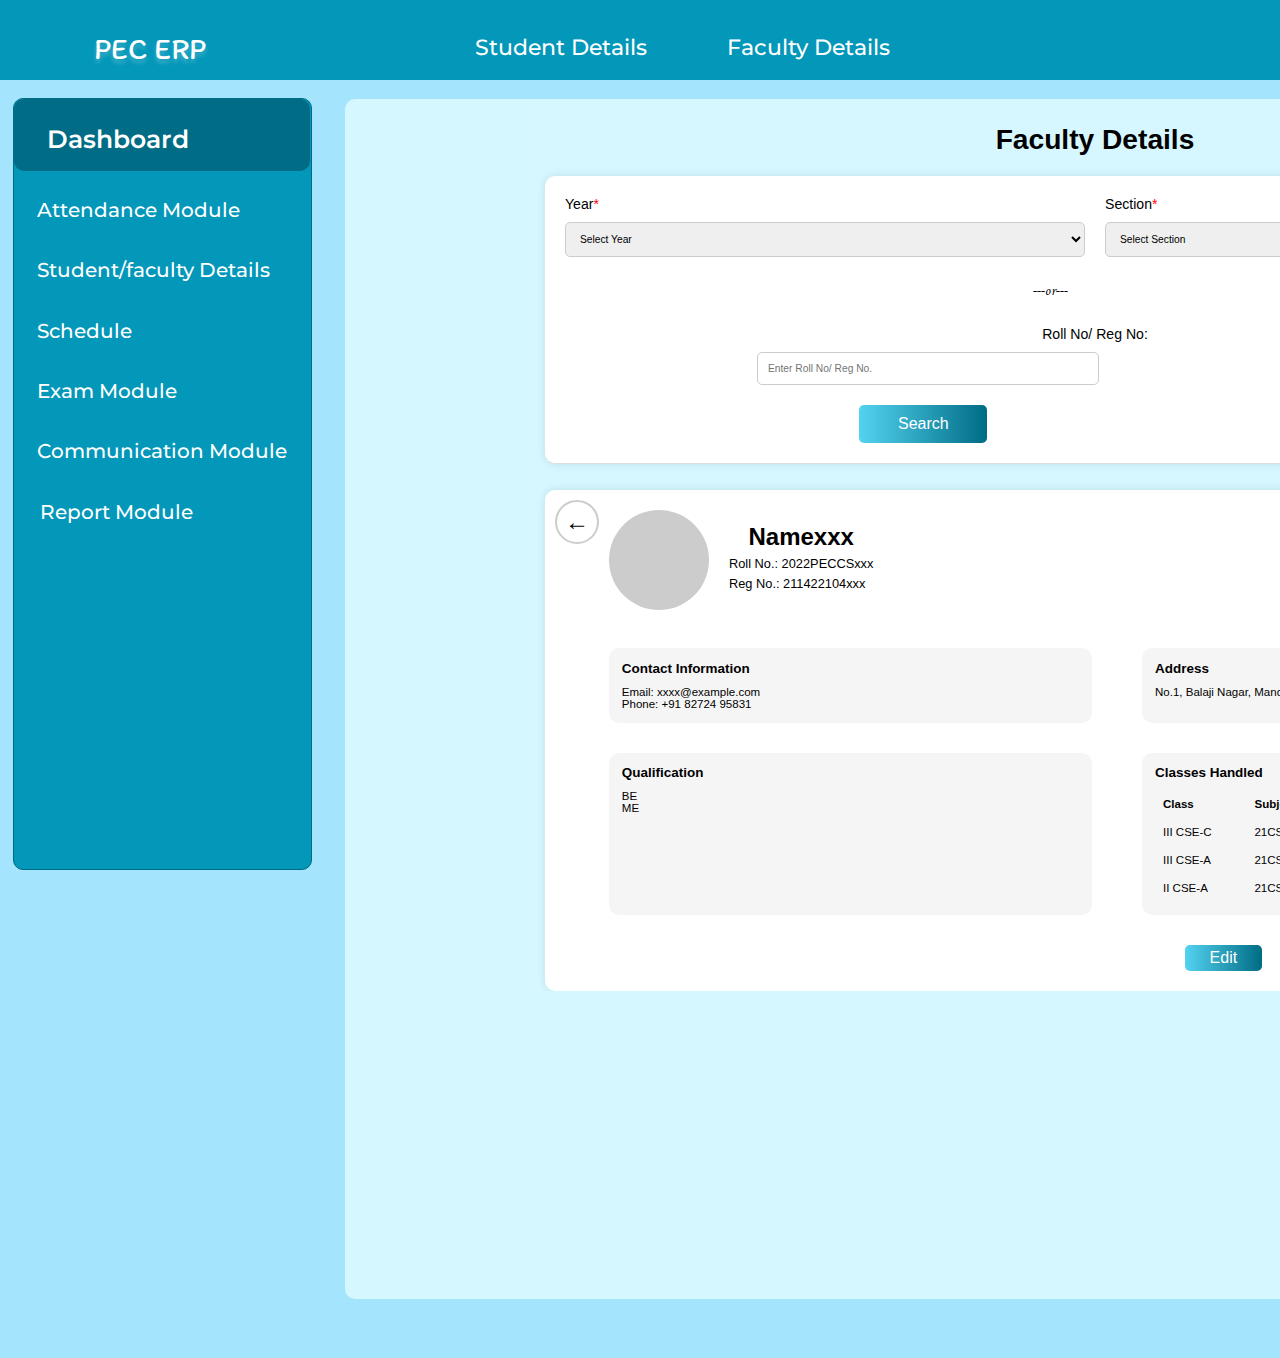
<file: ADMIN-faculty detial page2/faculty detials page 2/hellloloo-main/nav-main/index.html>
<!DOCTYPE html>
<html>

<head>
    <meta charset="utf-8" />
    <meta name="viewport" content="initial-scale=1, width=device-width" />
    <link rel="stylesheet" href="./global.css" />
    <link rel="stylesheet" href="./index.css" />
    <link rel="stylesheet" href="https://fonts.googleapis.com/css2?family=Anek+Odia:wght@400&display=swap" />
    <link rel="stylesheet" href="https://fonts.googleapis.com/css2?family=Itim:wght@400&display=swap" />
    <link rel="stylesheet" href="https://fonts.googleapis.com/css2?family=Montserrat:wght@500;600&display=swap" />
    <link rel="stylesheet" href="https://fonts.googleapis.com/css2?family=Metal:wght@400&display=swap" />
    <link rel="stylesheet" href="https://fonts.googleapis.com/css2?family=Anybody:wght@400&display=swap" />
    <link rel="stylesheet" href="https://fonts.googleapis.com/css2?family=Mali:wght@400&display=swap" />

</head>

<body>
    <div class="std-acamedic-ar">
        <div class="statistical">STATISTICAL</div>
        <div class="graphical">GRAPHICAL</div>
        <header class="main">
            <div class="main-child"></div>
            <a class="pec-erp">PEC ERP</a>
            <div class="modules">
                <div class="aca-nav">
                    <div class="one">
                        <div>
                            <a href="#" class="profile">Student Details</a>
                        </div>
                        <div>
                            <a href="#" class="time-table">Faculty Details</a>
                        </div>
                       
                    </div>
                </div>
            </div>
        </header>
        <div class="image-1"></div>
        <main class="selection">
            <section class="year-selection">
                <div class="year-input">
                    <div class="year-value">
                        <div class="year-display">
                            <div class="year-display-child"></div>
                            <div class="current-year">
                                <div class="rectangle-parent">
                                    <div class="frame-child"></div>
                                    <a class="dashboard">Dashboard</a>
                                </div>
                            </div>
                        </div>
                    </div>
                    <div class="semester-selection">
                        <div class="fluentpeople-20-regular"></div>
                        <div class="dash">
                        
                            <div class="attendance-module">
                                <a href="#" class="profile">Attendance Module</a>
                            </div>
                            <div class="assignment-module">
                                <a href="#" class="profile">Student/faculty Details</a>
                            </div>
                            <div class="assignment-module">
                                <a href="#" class="profile">Schedule</a>
                            </div>
                            <div class="document-module">
                                <a href="#" class="profile">Exam Module</a>
                            </div>
                            <div class="communication-module">
                                <a href="#" class="profile">Communication Module</a>
                            </div>
                            <div class="survey-container">
                                <div class="survey-module">
                                    <a href="#" class="profile">Report Module</a>
                                </div>
                            </div>
                        </div>
                    </div>
                </div>
                <div class="exam-selection">
                    <div class="exam-input">
                        <div class="container">

                            <div class="header">
                                <h1>Faculty Details</h1>
                            </div>
                            <div class="search-section">
                                <form>
                                    <div class="form-group">
                                        <label for="year">Year<span class="required">*</label>
                                        <select id="year">
                                            <option value="" disabled selected>Select Year</option>
                                            <option value="1">First Year</option>
                                            <option value="2">Second Year</option>
                                            <option value="3">Third Year</option>
                                            <option value="4">Fourth Year</option>
                                        </select>
                                    </div>
                                    <div class="form-group">
                                        <label for="section">Section<span class="required">*</label>
                                        <select id="section">
                                            <option value="" disabled selected>Select Section</option>
                                            <option value="A">A</option>
                                            <option value="B">B</option>
                                            <option value="C">C</option>
                                            <option value="D">D</option>
                                            <option value="E">E</option>
                                            <option value="F">F</option>
                                        </select>
                                    </div>
                                    <p class="or">---or---</p>
                                    <div class="form-group roll-no-group">
                                        <label for="roll-no">Roll No/ Reg No:</label>
                                        <input type="text" id="roll-no" class="reg-no"
                                            placeholder="Enter Roll No/ Reg No." />
                                    </div>
                                    <button type="submit">Search</button>
                                </form>
                            </div>
                            <div class="student-details">
                                <div class="back-arrow-button" onclick="goBack()">←</div>
                                <div class="student-info">
                                    <div class="icon"></div>
                                    <div class="profile-picture"></div>
                                    <div class="details">
                                        <h2>Namexxx</h2>
                                        <p>Roll No.: 2022PECCSxxx</p>
                                        <p>Reg No.: 211422104xxx</p>
                                    </div>
                                </div>
                                <div class="additional-info">
                                    <div class="contact-info">
                                        <h3>Contact Information</h3>
                                        <p>Email: xxxx@example.com</p>
                                        <p>Phone: +91 82724 95831</p>
                                    </div>
                                    <div class="address-info">
                                        <h3>Address</h3>
                                        <p>No.1, Balaji Nagar, Mandharakuppam, Neyveli-2</p>
                                    </div>
                                    <div class="parent-info">
                                        <h3>Qualification</h3>
                                        <p>BE</p>
                                        <p>ME</p>
                                    </div>
                                    <div class="cgpa-info">
                                        <h3>Classes Handled</h3>
                                        <table>
                                            <tr>
                                                <th class="class-column">Class</th>
                                                <th class="subject-column">Subject</th>
                                            </tr>
                                            <tr>
                                                <td class="class-column">III CSE-C</td>
                                                <td class="subject-column">21CS1501 - Internet Programming</td>
                                            </tr>
                                            <tr>
                                                <td class="class-column">III CSE-A</td>
                                                <td class="subject-column">21CS1501 - Internet Programming</td>
                                            </tr>
                                            <tr>
                                                <td class="class-column">II CSE-A</td>
                                                <td class="subject-column">21CS1411 - OOPS Laboratory</td>
                                            </tr>
                                        </table>
                                    </div>
                                    <button class="edit-button">Edit</button>
                                </div>
                            </div>
                        </div>
                    </div>
                </div>
            </section>
        </main>
        <script>
            function goBack() {
                window.history.back();
            }
        </script>
</body>

</html>
</file>
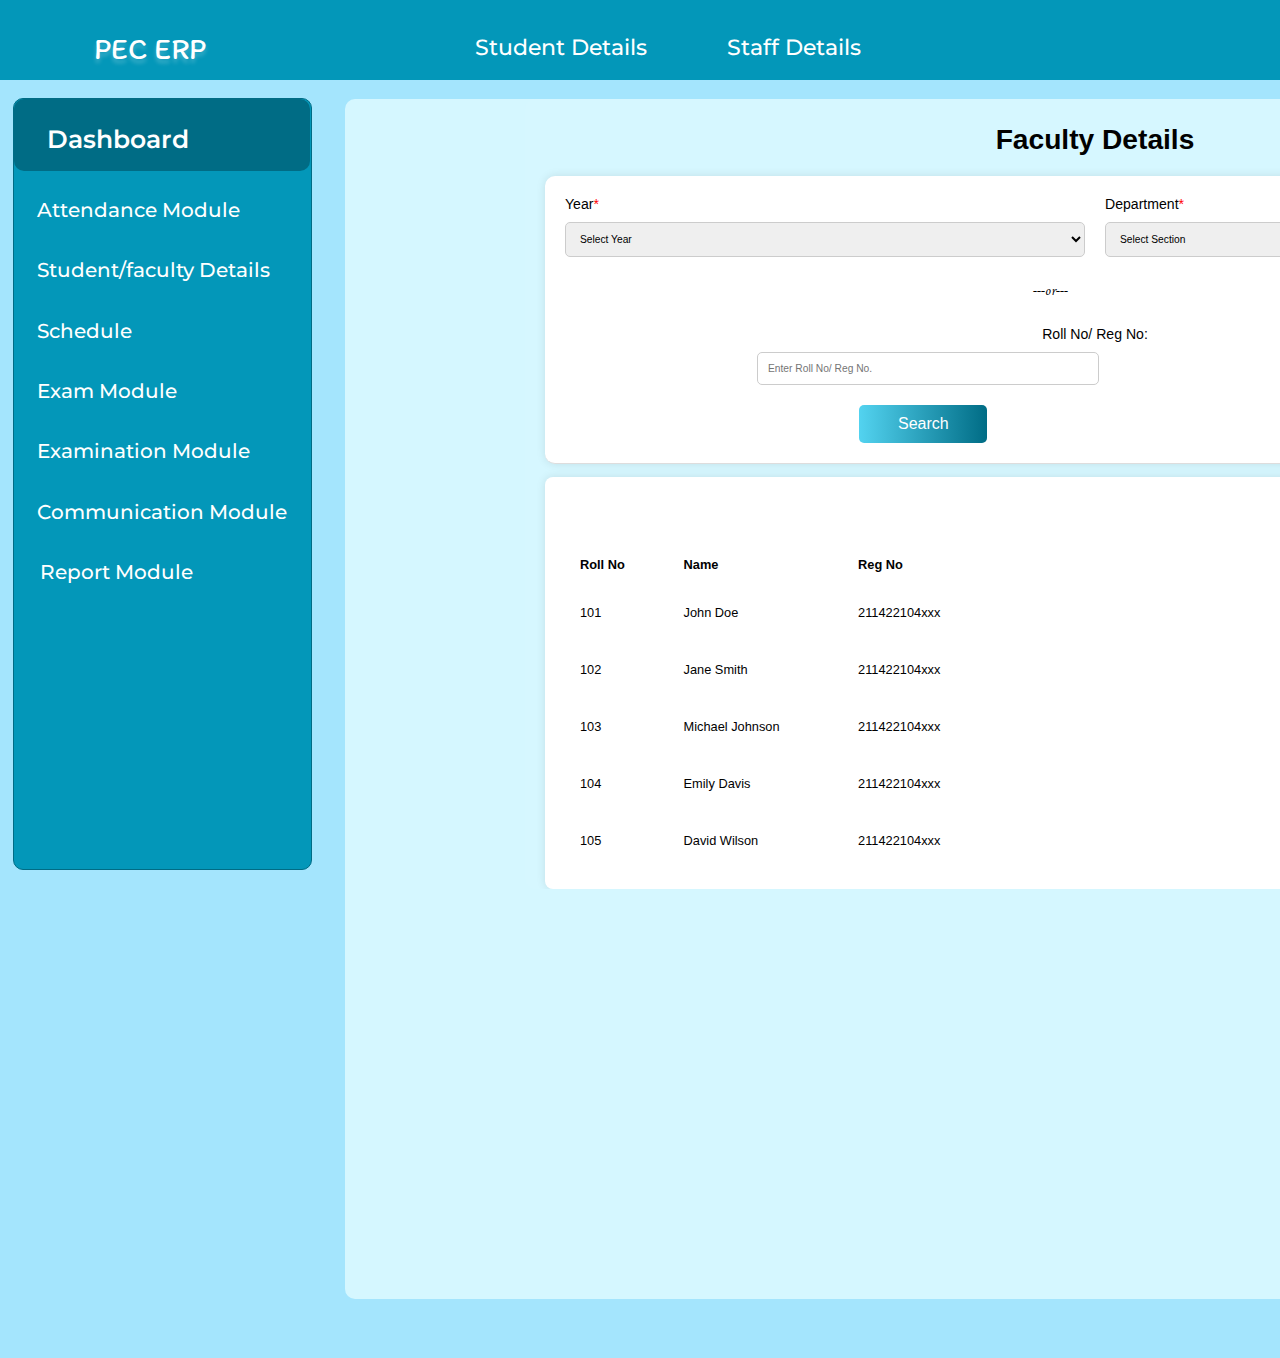
<file: ADMIN-staff detial page1/faculty detials page 2/hellloloo-main/nav-main/index.html>
<!DOCTYPE html>
<html>

<head>
    <meta charset="utf-8" />
    <meta name="viewport" content="initial-scale=1, width=device-width" />
    <link rel="stylesheet" href="./global.css" />
    <link rel="stylesheet" href="./index.css" />
    <link rel="stylesheet" href="https://fonts.googleapis.com/css2?family=Anek+Odia:wght@400&display=swap" />
    <link rel="stylesheet" href="https://fonts.googleapis.com/css2?family=Itim:wght@400&display=swap" />
    <link rel="stylesheet" href="https://fonts.googleapis.com/css2?family=Montserrat:wght@500;600&display=swap" />
    <link rel="stylesheet" href="https://fonts.googleapis.com/css2?family=Metal:wght@400&display=swap" />
    <link rel="stylesheet" href="https://fonts.googleapis.com/css2?family=Anybody:wght@400&display=swap" />
    <link rel="stylesheet" href="https://fonts.googleapis.com/css2?family=Mali:wght@400&display=swap" />

</head>

<body>
    <div class="std-acamedic-ar">
        <div class="statistical">STATISTICAL</div>
        <div class="graphical">GRAPHICAL</div>
        <header class="main">
            <div class="main-child"></div>
            <a class="pec-erp">PEC ERP</a>
            <div class="modules">
                <div class="aca-nav">
                    <div class="one">
                        <div>
                            <a href="#" class="profile">Student Details</a>
                        </div>
                        <div>
                            <a href="#" class="time-table">Staff Details</a>
                        </div>
                        
                    </div>
                </div>
            </div>
        </header>
        <div class="image-1"></div>
        <main class="selection">
            <section class="year-selection">
                <div class="year-input">
                    <div class="year-value">
                        <div class="year-display">
                            <div class="year-display-child"></div>
                            <div class="current-year">
                                <div class="rectangle-parent">
                                    <div class="frame-child"></div>
                                    <a class="dashboard">Dashboard</a>
                                </div>
                            </div>
                        </div>
                    </div>
                    <div class="semester-selection">
                        <div class="fluentpeople-20-regular"></div>
                        <div class="dash">
                           
                            <div class="attendance-module">
                                <a href="#" class="profile">Attendance Module</a>
                            </div>
                            <div class="assignment-module">
                                <a href="#" class="profile">Student/faculty Details</a>
                            </div>
                            <div class="assignment-module">
                                <a href="#" class="profile">Schedule</a>
                            </div>
                            <div class="document-module">
                                <a href="#" class="profile">Exam Module</a>
                            </div>
                            <div class="examination-module">
                                <a href="#" class="profile">Examination Module</a>
                            </div>
                            <div class="communication-module">
                                <a href="#" class="profile">Communication Module</a>
                            </div>
                            
                            <div class="survey-container">
                                <div class="survey-module">
                                    <a href="#" class="profile">Report Module</a>
                                </div>
                            </div>
                        </div>
                    </div>
                </div>
                <div class="exam-selection">
                    <div class="exam-input">
                        <div class="container">

                            <div class="header">
                                <h1>Faculty Details</h1>
                            </div>
                            <div class="search-section">
                                <form>
                                    <div class="form-group">
                                        <label for="year">Year<span class="required">*</label>
                                        <select id="year">
                                            <option value="" disabled selected>Select Year</option>
                                            <option value="1">First Year</option>
                                            <option value="2">Second Year</option>
                                            <option value="3">Third Year</option>
                                            <option value="4">Fourth Year</option>
                                        </select>
                                    </div>
                                    <div class="form-group">
                                        <label for="section">Department<span class="required">*</label>
                                        <select id="section">
                                            <option value="" disabled selected>Select Section</option>
                                            <option value="A">CSE</option>
                                            <option value="B">IT</option>
                                            <option value="C">EEE</option>
                                            <option value="D">ECE</option>
                                            <option value="E">MECH</option>
                                            <option value="F">AIDS</option>
                                            <option value="F">CSBS</option>
                                        </select>
                                    </div>
                                    <p class="or">---or---</p>
                                    <div class="form-group roll-no-group">
                                        <label for="roll-no">Roll No/ Reg No:</label>
                                        <input type="text" id="roll-no" class="reg-no"
                                            placeholder="Enter Roll No/ Reg No." />
                                    </div>
                                    <button type="submit">Search</button>
                                </form>
                            </div>
                            <div class="table-container">
                                <div class="new-button">
                                    <button>Add New+</button>
                                </div>
                                <table>
                                    <thead>
                                        <tr>
                                            <th>Roll No</th>
                                            <th>Name</th>
                                            <th>Reg No</th>
                                            
                                        </tr>
                                    </thead>
                                    <tbody>
                                        <tr>
                                            <td>101</td>
                                            <td>John Doe</td>
                                            <td>211422104xxx</td>
                                            <td><button class="btn">View More</button></td>
                                        </tr>
                                        <tr>
                                            <td>102</td>
                                            <td>Jane Smith</td>
                                            <td>211422104xxx</td>
                                            <td><button class="btn">View More</button></td>
                                        </tr>
                                        <tr>
                                            <td>103</td>
                                            <td>Michael Johnson</td>
                                            <td>211422104xxx</td>
                                            <td><button class="btn">View More</button></td>
                                        </tr>
                                        <tr>
                                            <td>104</td>
                                            <td>Emily Davis</td>
                                            <td>211422104xxx</td>
                                            <td><button class="btn">View More</button></td>
                                        </tr>
                                        <tr>
                                            <td>105</td>
                                            <td>David Wilson</td>
                                            <td>211422104xxx</td>
                                            <td><button class="btn">View More</button></td>
                                        </tr>
                                    </tbody>
                                </table>
                            </div>
        <script>
            function goBack() {
                window.history.back();
            }
        </script>
</body>

</html>
</file>
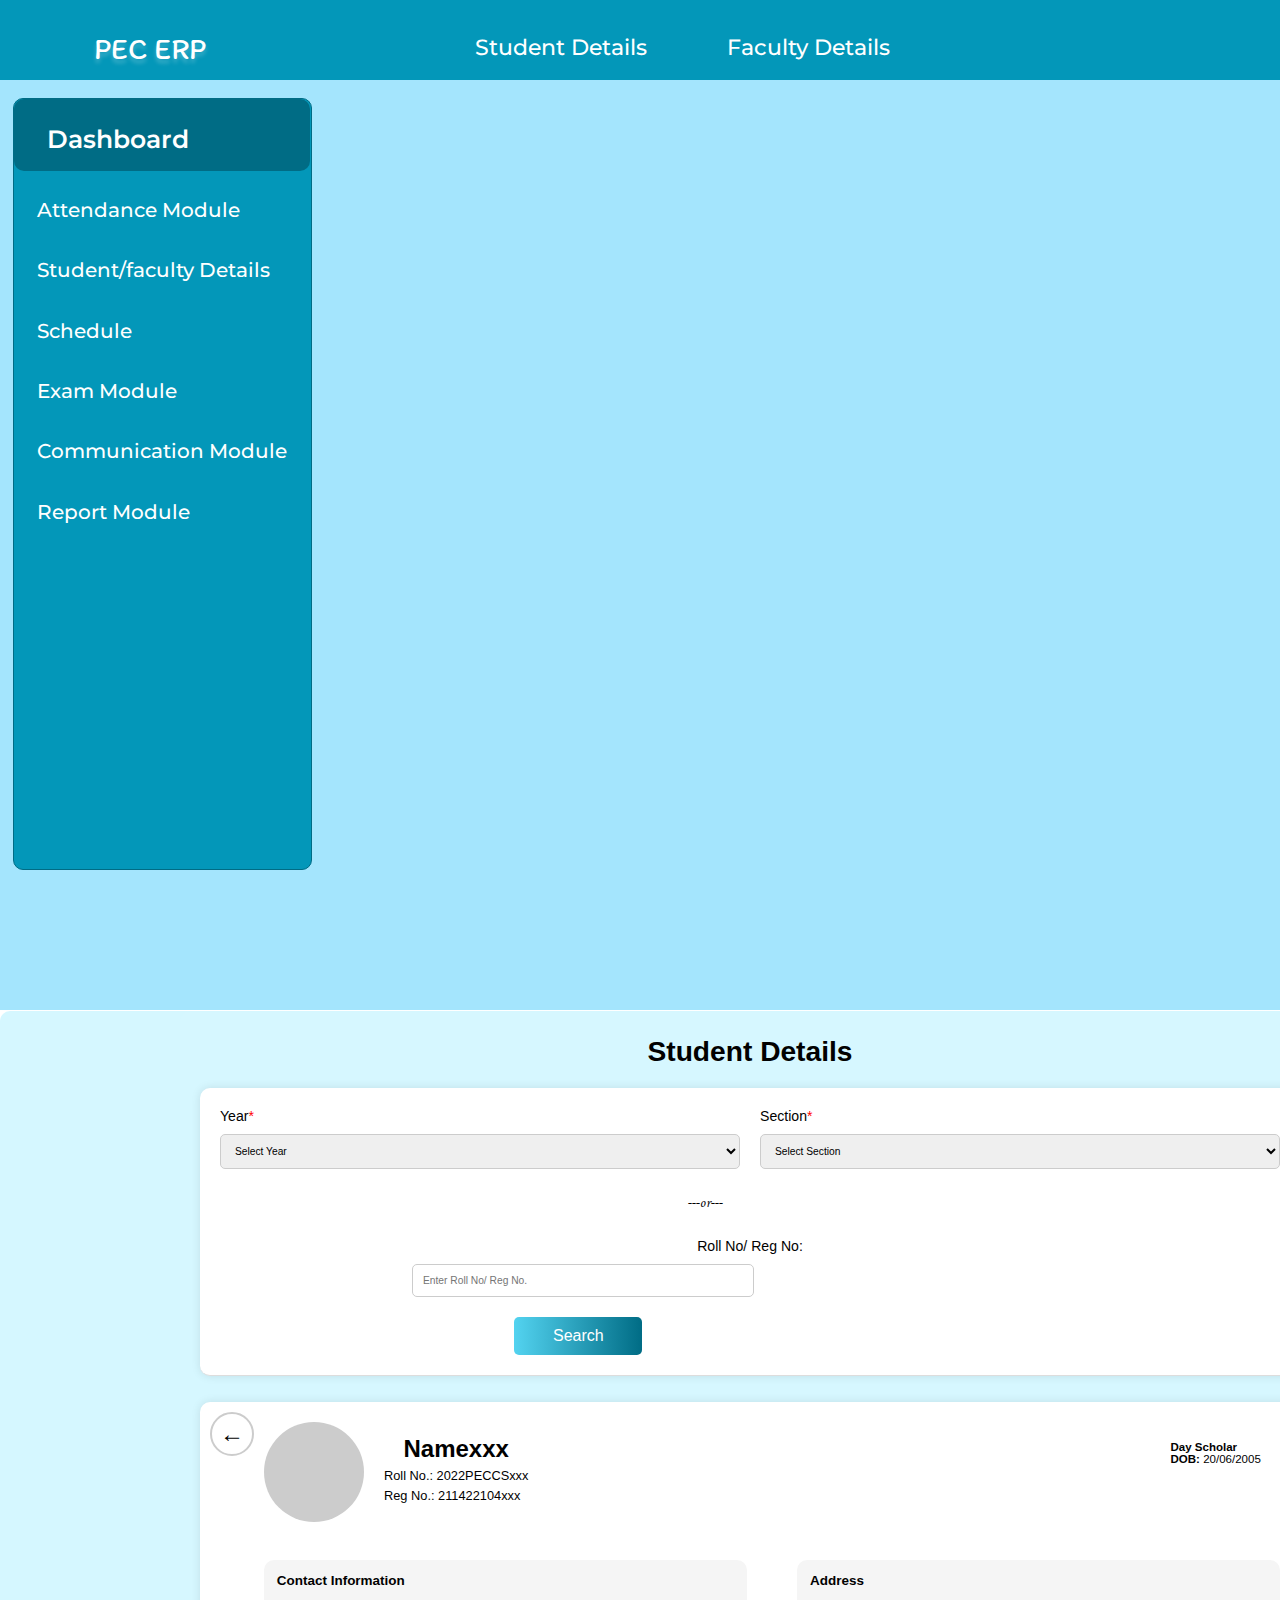
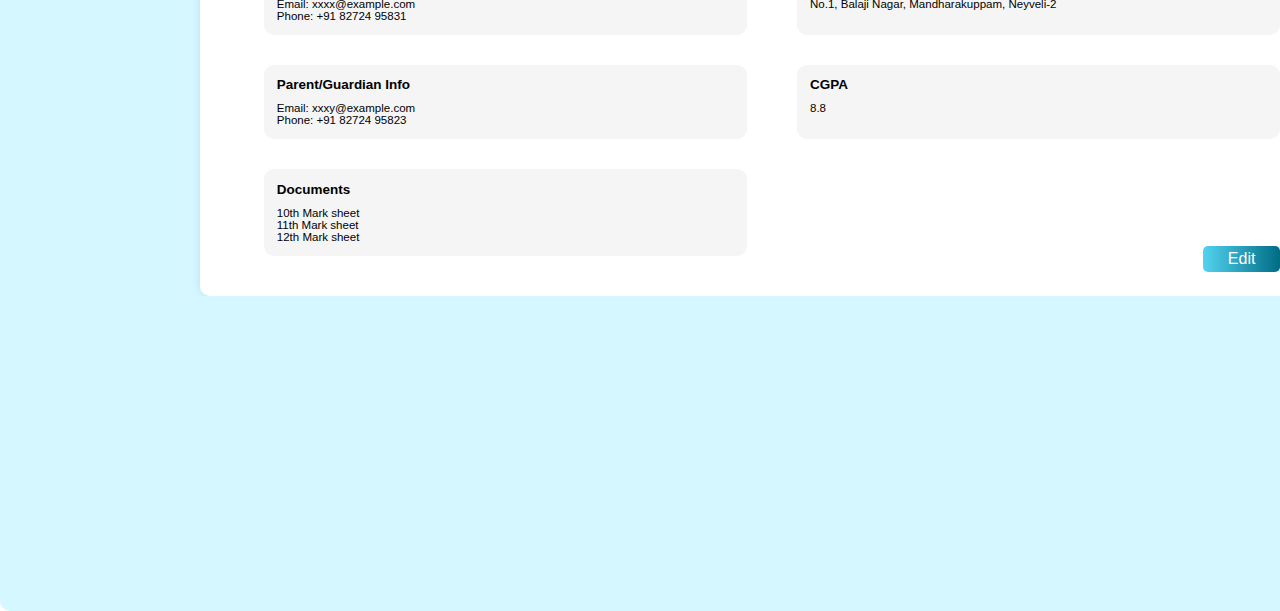
<file: ADMIN-student detials page 2/hod - std-fac details-page1/hellloloo-main/nav-main/index.html>
<!DOCTYPE html>
<html>
<head>
    <meta charset="utf-8" />
    <meta name="viewport" content="initial-scale=1, width=device-width" />
    <link rel="stylesheet" href="./global.css" />
    <link rel="stylesheet" href="./index.css" />
    <link
        rel="stylesheet"
        href="https://fonts.googleapis.com/css2?family=Anek+Odia:wght@400&display=swap"
    />
    <link
        rel="stylesheet"
        href="https://fonts.googleapis.com/css2?family=Itim:wght@400&display=swap"
    />
    <link
        rel="stylesheet"
        href="https://fonts.googleapis.com/css2?family=Montserrat:wght@500;600&display=swap"
    />
    <link
        rel="stylesheet"
        href="https://fonts.googleapis.com/css2?family=Metal:wght@400&display=swap"
    />
    <link
        rel="stylesheet"
        href="https://fonts.googleapis.com/css2?family=Anybody:wght@400&display=swap"
    />
    <link
        rel="stylesheet"
        href="https://fonts.googleapis.com/css2?family=Mali:wght@400&display=swap"
    />
  
</head>
<body>
    <div class="std-acamedic-ar">
        <div class="statistical">STATISTICAL</div>
        <div class="graphical">GRAPHICAL</div>
        <header class="main">
            <div class="main-child"></div>
            <a class="pec-erp">PEC ERP</a>
            <div class="modules">
                <div class="aca-nav">
                    <div class="one">
                        <div>
                            <a href="#" class="profile">Student Details</a>
                        </div>
                        <div>
                            <a href="#" class="time-table">Faculty Details</a>
                        </div>
                       
                    </div>
                </div>
            </div>
        </header>
        <div class="image-1"></div>
        <main class="selection">
            <section class="year-selection">
                <div class="year-input">
                    <div class="year-value">
                        <div class="year-display">
                            <div class="year-display-child"></div>
                            <div class="current-year">
                                <div class="rectangle-parent">
                                    <div class="frame-child"></div>
                                    <a class="dashboard">Dashboard</a>
                                </div>
                            </div>
                        </div>
                    </div>
                    <div class="semester-selection">
                        <div class="fluentpeople-20-regular"></div>
                        <div class="dash">
                            <div class="academic-module">
                                <a href="#" class="profile">Attendance Module</a>
                            </div>
                           
                            <div class="assignment-module">
                                <a href="#" class="profile">Student/faculty Details</a>
                            </div>
                            <div class="assignment-module">
                                <a href="#" class="profile">Schedule</a>
                            </div>
                            <div class="document-module">
                                <a href="#" class="profile">Exam Module</a>
                            </div>
                         
                            <div class="communication-module">
                                <a href="#" class="profile">Communication Module</a>
                            </div>
                            <div class="research-module">
                                <a href="#" class="profile">Report Module</a>
                            </div> </div>
                        </div>
                    </div>
                </div>
                <div class="exam-selection">
                    <div class="exam-input">
                        <div class="container">
                            
                            <div class="header">
                                <h1>Student Details</h1>
                            </div>
                            <div class="search-section">
                                <form>
                                    <div class="form-group">
                                        
                                        <label for="year">Year<span class="required">*</label>
                                        <select id="year">
                                            <option value="" disabled selected>Select Year</option>
                                            <option value="1">First Year</option>
                                            <option value="2">Second Year</option>
                                            <option value="3">Third Year</option>
                                            <option value="4">Fourth Year</option>
                                        </select>
                                    </div>
                                    <div class="form-group">
                                        <label for="section">Section<span class="required">*</label>
                                        <select id="section">
                                            <option value="" disabled selected>Select Section</option>
                                            <option value="A">A</option>
                                            <option value="B">B</option>
                                            <option value="C">C</option>
                                            <option value="D">D</option>
                                            <option value="E">E</option>
                                            <option value="F">F</option>
                                        </select>
                                    </div>
                                    <p class="or">---or---</p>
                                    <div class="form-group roll-no-group">
                                        <label for="roll-no">Roll No/ Reg No:</label>
                                        <input type="text" id="roll-no" class="reg-no" placeholder="Enter Roll No/ Reg No." />
                                    </div>
                                    <button type="submit">Search</button>
                                </form>
                            </div>
                            <div class="student-details">
                               
                              <div class="back-arrow-button" onclick="goBack()">←</div>
                                <div class="student-info">
                                    <div class="icon"></div>
                                    <div class="profile-picture"></div>
                                    <div class="details">
                                        <h2>Namexxx</h2>
                                        <p>Roll No.: 2022PECCSxxx</p>
                                        <p>Reg No.: 211422104xxx</p>
                                    </div>
                                </div>
                               
                                <div class="day-scholar">
                                    <span class="bold-text">Day Scholar</span><br>
                                    <span class="bold-text">DOB:</span> 20/06/2005
                                </div>
                                <div class="additional-info">
                                    <div class="contact-info">
                                        <h3>Contact Information</h3>
                                        <p>Email: xxxx@example.com</p>
                                        <p>Phone: +91 82724 95831</p>
                                    </div>
                                    <div class="address-info">
                                        <h3>Address</h3>
                                        <p>No.1, Balaji Nagar, Mandharakuppam, Neyveli-2</p>
                                    </div>
                                    <div class="parent-info">
                                        <h3>Parent/Guardian Info</h3>
                                        <p>Email: xxxy@example.com</p>
                                        <p>Phone: +91 82724 95823</p>
                                    </div>
                                    <div class="cgpa-info">
                                        <h3>CGPA</h3>
                                        <p>8.8</p>
                                    </div>
                                    <div class="documents">
                                        <h3>Documents</h3>
                                        <p>10th Mark sheet</p>
                                        <p>11th Mark sheet</p>
                                        <p>12th Mark sheet</p>
                                    </div>
                                    <button class="edit-button">Edit</button>
                                </div>
                            </div>
                        </div>
                    </div>
                </div>
            </section>
        </main>
    <script>
        function goBack() {
            window.history.back();
        }
    </script>
</body>
</html>
</file>
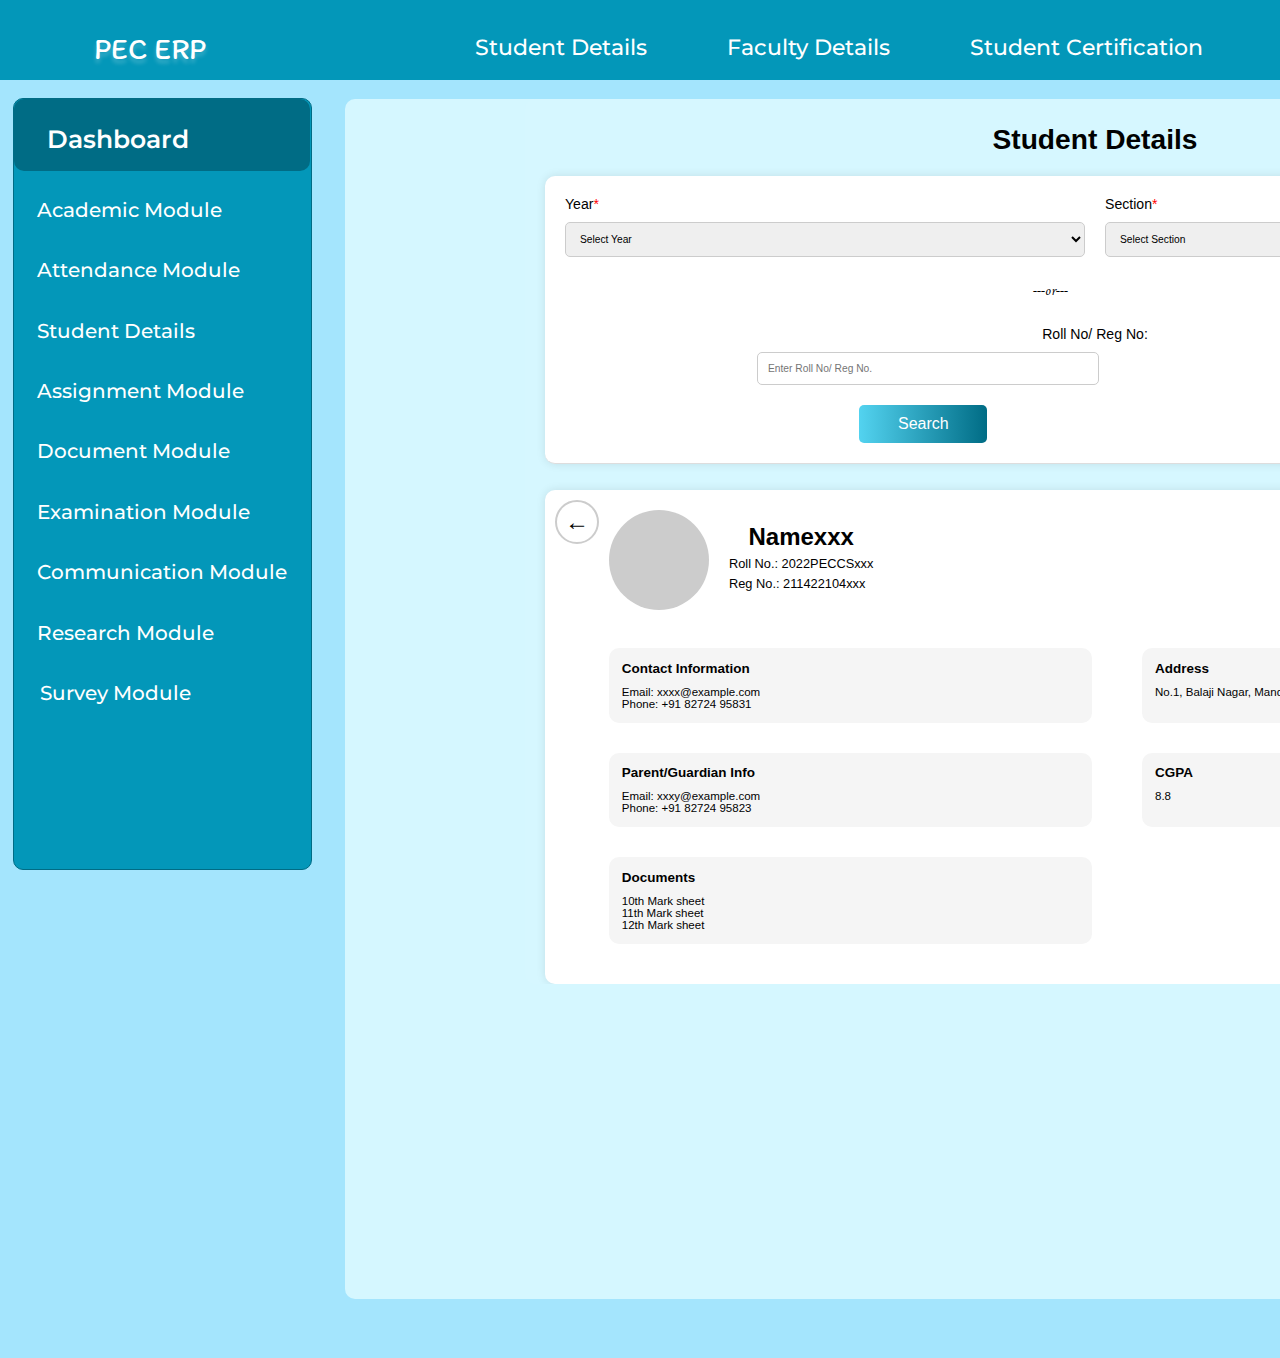
<file: FACULTY-student detials page 2/hod - std-fac details-page1/hellloloo-main/nav-main/index.html>
<!DOCTYPE html>
<html>
<head>
    <meta charset="utf-8" />
    <meta name="viewport" content="initial-scale=1, width=device-width" />
    <link rel="stylesheet" href="./global.css" />
    <link rel="stylesheet" href="./index.css" />
    <link
        rel="stylesheet"
        href="https://fonts.googleapis.com/css2?family=Anek+Odia:wght@400&display=swap"
    />
    <link
        rel="stylesheet"
        href="https://fonts.googleapis.com/css2?family=Itim:wght@400&display=swap"
    />
    <link
        rel="stylesheet"
        href="https://fonts.googleapis.com/css2?family=Montserrat:wght@500;600&display=swap"
    />
    <link
        rel="stylesheet"
        href="https://fonts.googleapis.com/css2?family=Metal:wght@400&display=swap"
    />
    <link
        rel="stylesheet"
        href="https://fonts.googleapis.com/css2?family=Anybody:wght@400&display=swap"
    />
    <link
        rel="stylesheet"
        href="https://fonts.googleapis.com/css2?family=Mali:wght@400&display=swap"
    />
 
</head>
<body>
    <div class="std-acamedic-ar">
        <div class="statistical">STATISTICAL</div>
        <div class="graphical">GRAPHICAL</div>
        <header class="main">
            <div class="main-child"></div>
            <a class="pec-erp">PEC ERP</a>
            <div class="modules">
                <div class="aca-nav">
                    <div class="one">
                        <div>
                            <a href="#" class="profile">Student Details</a>
                        </div>
                        <div>
                            <a href="#" class="time-table">Faculty Details</a>
                        </div>
                        <div>
                          <a href="#" class="profile">Student Certification</a>
                      </div>
                    </div>
                </div>
            </div>
        </header>
        <div class="image-1"></div>
        <main class="selection">
            <section class="year-selection">
                <div class="year-input">
                    <div class="year-value">
                        <div class="year-display">
                            <div class="year-display-child"></div>
                            <div class="current-year">
                                <div class="rectangle-parent">
                                    <div class="frame-child"></div>
                                    <a class="dashboard">Dashboard</a>
                                </div>
                            </div>
                        </div>
                    </div>
                    <div class="semester-selection">
                        <div class="fluentpeople-20-regular"></div>
                        <div class="dash">
                            <div class="academic-module">
                                <a href="#" class="profile">Academic Module</a>
                            </div>
                            <div class="attendance-module">
                                <a href="#" class="profile">Attendance Module</a>
                            </div>
                            <div class="assignment-module">
                                <a href="#" class="profile">Student Details</a>
                            </div>
                            <div class="assignment-module">
                                <a href="#" class="profile">Assignment Module</a>
                            </div>
                            <div class="document-module">
                                <a href="#" class="profile">Document Module</a>
                            </div>
                            <div class="examination-module">
                                <a href="#" class="profile">Examination Module</a>
                            </div>
                            <div class="communication-module">
                                <a href="#" class="profile">Communication Module</a>
                            </div>
                            <div class="research-module">
                                <a href="#" class="profile">Research Module</a>
                            </div>
                            <div class="survey-container">
                                <div class="survey-module">
                                    <a href="#" class="profile">Survey Module</a>
                                </div>
                            </div>
                        </div>
                    </div>
                </div>
                <div class="exam-selection">
                    <div class="exam-input">
                        <div class="container">
                            
                            <div class="header">
                                <h1>Student Details</h1>
                            </div>
                            <div class="search-section">
                                <form>
                                    <div class="form-group">
                                        
                                        <label for="year">Year<span class="required">*</label>
                                        <select id="year">
                                            <option value="" disabled selected>Select Year</option>
                                            <option value="1">First Year</option>
                                            <option value="2">Second Year</option>
                                            <option value="3">Third Year</option>
                                            <option value="4">Fourth Year</option>
                                        </select>
                                    </div>
                                    <div class="form-group">
                                        <label for="section">Section<span class="required">*</label>
                                        <select id="section">
                                            <option value="" disabled selected>Select Section</option>
                                            <option value="A">A</option>
                                            <option value="B">B</option>
                                            <option value="C">C</option>
                                            <option value="D">D</option>
                                            <option value="E">E</option>
                                            <option value="F">F</option>
                                        </select>
                                    </div>
                                    <p class="or">---or---</p>
                                    <div class="form-group roll-no-group">
                                        <label for="roll-no">Roll No/ Reg No:</label>
                                        <input type="text" id="roll-no" class="reg-no" placeholder="Enter Roll No/ Reg No." />
                                    </div>
                                    <button type="submit">Search</button>
                                </form>
                            </div>
                            <div class="student-details">
                              <div class="back-arrow-button" onclick="goBack()">←</div>
                                <div class="student-info">
                                    <div class="icon"></div>
                                    <div class="profile-picture"></div>
                                    <div class="details">
                                        <h2>Namexxx</h2>
                                        <p>Roll No.: 2022PECCSxxx</p>
                                        <p>Reg No.: 211422104xxx</p>
                                    </div>
                                </div>
                                <div class="day-scholar">
                                    <span class="bold-text">Day Scholar</span><br>
                                    <span class="bold-text">DOB:</span> 20/06/2005
                                </div>
                                <div class="additional-info">
                                    <div class="contact-info">
                                        <h3>Contact Information</h3>
                                        <p>Email: xxxx@example.com</p>
                                        <p>Phone: +91 82724 95831</p>
                                    </div>
                                    <div class="address-info">
                                        <h3>Address</h3>
                                        <p>No.1, Balaji Nagar, Mandharakuppam, Neyveli-2</p>
                                    </div>
                                    <div class="parent-info">
                                        <h3>Parent/Guardian Info</h3>
                                        <p>Email: xxxy@example.com</p>
                                        <p>Phone: +91 82724 95823</p>
                                    </div>
                                    <div class="cgpa-info">
                                        <h3>CGPA</h3>
                                        <p>8.8</p>
                                    </div>
                                    <div class="documents">
                                        <h3>Documents</h3>
                                        <p>10th Mark sheet</p>
                                        <p>11th Mark sheet</p>
                                        <p>12th Mark sheet</p>
                                    </div>
                                </div>
                            </div>
                        </div>
                    </div>
                </div>
            </section>
        </main>
    <script>
        function goBack() {
            window.history.back();
        }
    </script>
</body>
</html>
</file>
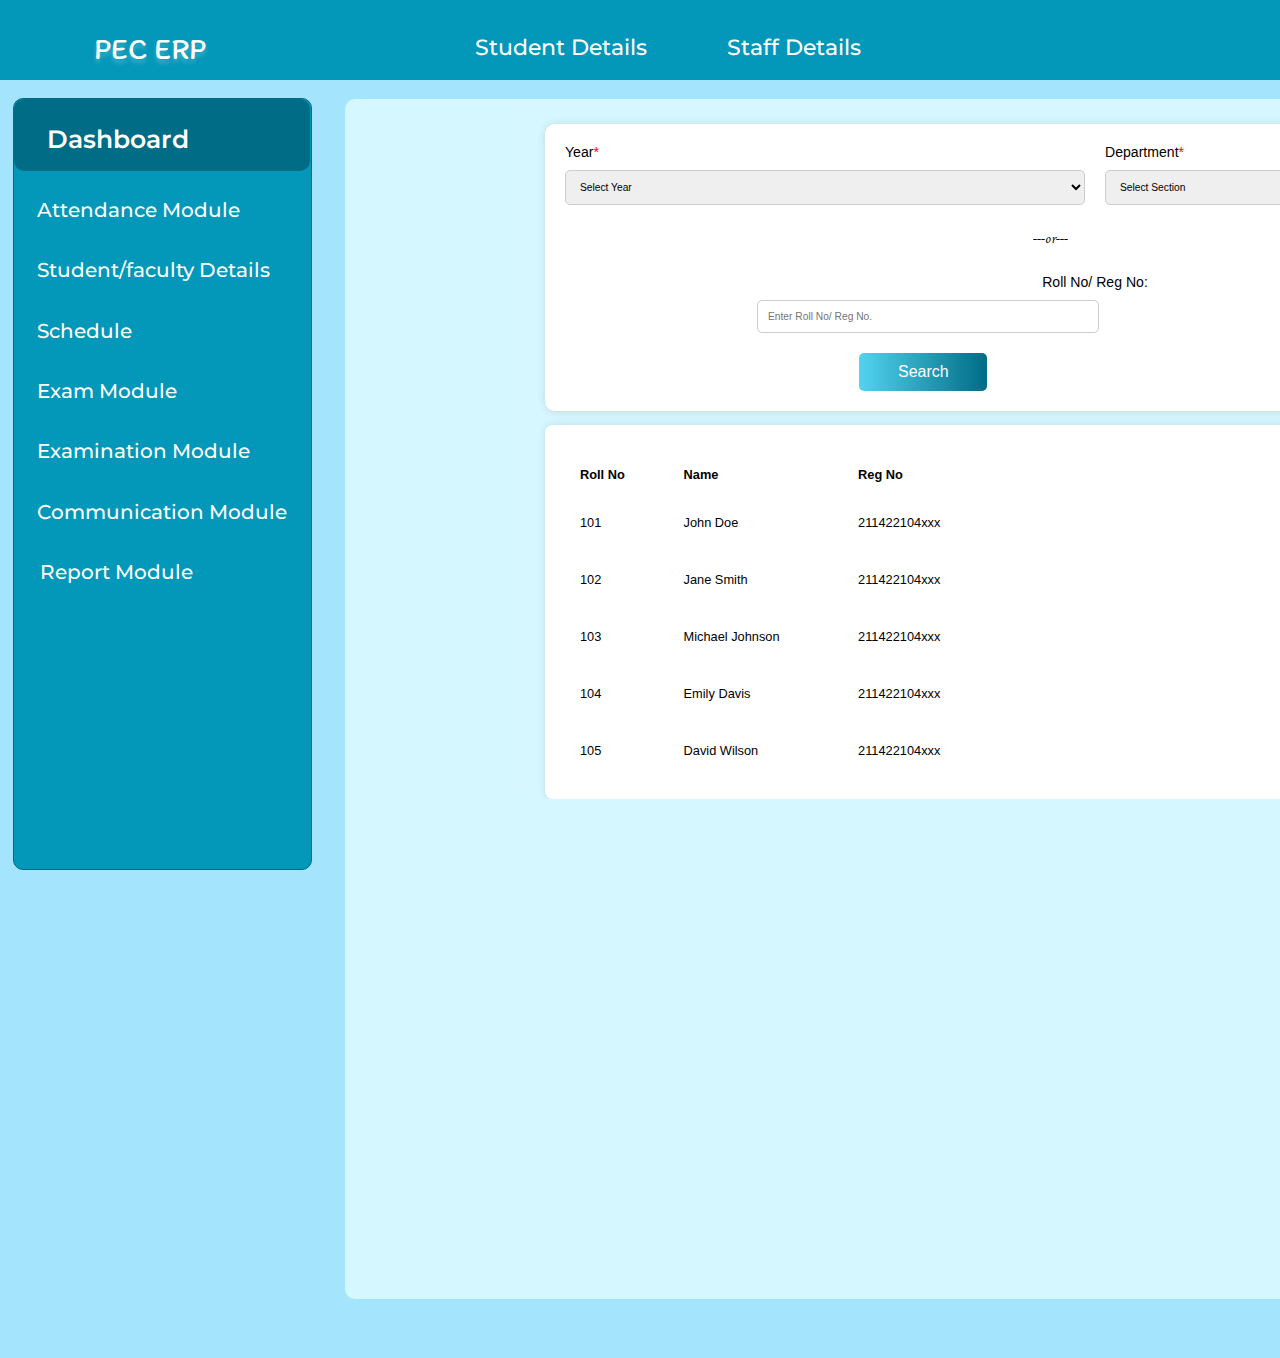
<file: HOD-faculty detial page1/faculty detials page 2/hellloloo-main/nav-main/index.html>
<!DOCTYPE html>
<html>

<head>
    <meta charset="utf-8" />
    <meta name="viewport" content="initial-scale=1, width=device-width" />
    <link rel="stylesheet" href="./global.css" />
    <link rel="stylesheet" href="./index.css" />
    <link rel="stylesheet" href="https://fonts.googleapis.com/css2?family=Anek+Odia:wght@400&display=swap" />
    <link rel="stylesheet" href="https://fonts.googleapis.com/css2?family=Itim:wght@400&display=swap" />
    <link rel="stylesheet" href="https://fonts.googleapis.com/css2?family=Montserrat:wght@500;600&display=swap" />
    <link rel="stylesheet" href="https://fonts.googleapis.com/css2?family=Metal:wght@400&display=swap" />
    <link rel="stylesheet" href="https://fonts.googleapis.com/css2?family=Anybody:wght@400&display=swap" />
    <link rel="stylesheet" href="https://fonts.googleapis.com/css2?family=Mali:wght@400&display=swap" />

</head>

<body>
    <div class="std-acamedic-ar">
        <div class="statistical">STATISTICAL</div>
        <div class="graphical">GRAPHICAL</div>
        <header class="main">
            <div class="main-child"></div>
            <a class="pec-erp">PEC ERP</a>
            <div class="modules">
                <div class="aca-nav">
                    <div class="one">
                        <div>
                            <a href="#" class="profile">Student Details</a>
                        </div>
                        <div>
                            <a href="#" class="time-table">Staff Details</a>
                        </div>

                    </div>
                </div>
            </div>
        </header>
        <div class="image-1"></div>
        <main class="selection">
            <section class="year-selection">
                <div class="year-input">
                    <div class="year-value">
                        <div class="year-display">
                            <div class="year-display-child"></div>
                            <div class="current-year">
                                <div class="rectangle-parent">
                                    <div class="frame-child"></div>
                                    <a class="dashboard">Dashboard</a>
                                </div>
                            </div>
                        </div>
                    </div>
                    <div class="semester-selection">
                        <div class="fluentpeople-20-regular"></div>
                        <div class="dash">

                            <div class="attendance-module">
                                <a href="#" class="profile">Attendance Module</a>
                            </div>
                            <div class="assignment-module">
                                <a href="#" class="profile">Student/faculty Details</a>
                            </div>
                            <div class="assignment-module">
                                <a href="#" class="profile">Schedule</a>
                            </div>
                            <div class="document-module">
                                <a href="#" class="profile">Exam Module</a>
                            </div>
                            <div class="examination-module">
                                <a href="#" class="profile">Examination Module</a>
                            </div>
                            <div class="communication-module">
                                <a href="#" class="profile">Communication Module</a>
                            </div>

                            <div class="survey-container">
                                <div class="survey-module">
                                    <a href="#" class="profile">Report Module</a>
                                </div>
                            </div>
                        </div>
                    </div>
                </div>
                <div class="exam-selection">
                    <div class="exam-input">
                        <div class="container">

                            <div class="header">

                            </div>
                            <div class="search-section">
                                <form>
                                    <div class="form-group">
                                        <label for="year">Year<span class="required">*</label>
                                        <select id="year">
                                            <option value="" disabled selected>Select Year</option>
                                            <option value="1">First Year</option>
                                            <option value="2">Second Year</option>
                                            <option value="3">Third Year</option>
                                            <option value="4">Fourth Year</option>
                                        </select>
                                    </div>
                                    <div class="form-group">
                                        <label for="section">Department<span class="required">*</label>
                                        <select id="section">
                                            <option value="" disabled selected>Select Section</option>
                                            <option value="A">CSE</option>
                                            <option value="B">IT</option>
                                            <option value="C">EEE</option>
                                            <option value="D">ECE</option>
                                            <option value="E">MECH</option>
                                            <option value="F">AIDS</option>
                                            <option value="F">CSBS</option>
                                        </select>
                                    </div>
                                    <p class="or">---or---</p>
                                    <div class="form-group roll-no-group">
                                        <label for="roll-no">Roll No/ Reg No:</label>
                                        <input type="text" id="roll-no" class="reg-no"
                                            placeholder="Enter Roll No/ Reg No." />
                                    </div>
                                    <button type="submit">Search</button>
                                </form>
                            </div>
                            <div class="table-container">
                                <div class="new-button">

                                </div>
                                <table>
                                    <thead>
                                        <tr>
                                            <th>Roll No</th>
                                            <th>Name</th>
                                            <th>Reg No</th>

                                        </tr>
                                    </thead>
                                    <tbody>
                                        <tr>
                                            <td>101</td>
                                            <td>John Doe</td>
                                            <td>211422104xxx</td>
                                            <td><button class="btn">View More</button></td>
                                        </tr>
                                        <tr>
                                            <td>102</td>
                                            <td>Jane Smith</td>
                                            <td>211422104xxx</td>
                                            <td><button class="btn">View More</button></td>
                                        </tr>
                                        <tr>
                                            <td>103</td>
                                            <td>Michael Johnson</td>
                                            <td>211422104xxx</td>
                                            <td><button class="btn">View More</button></td>
                                        </tr>
                                        <tr>
                                            <td>104</td>
                                            <td>Emily Davis</td>
                                            <td>211422104xxx</td>
                                            <td><button class="btn">View More</button></td>
                                        </tr>
                                        <tr>
                                            <td>105</td>
                                            <td>David Wilson</td>
                                            <td>211422104xxx</td>
                                            <td><button class="btn">View More</button></td>
                                        </tr>
                                    </tbody>
                                </table>
                            </div>
                            <script>
                                function goBack() {
                                    window.history.back();
                                }
                            </script>
</body>

</html>
</file>
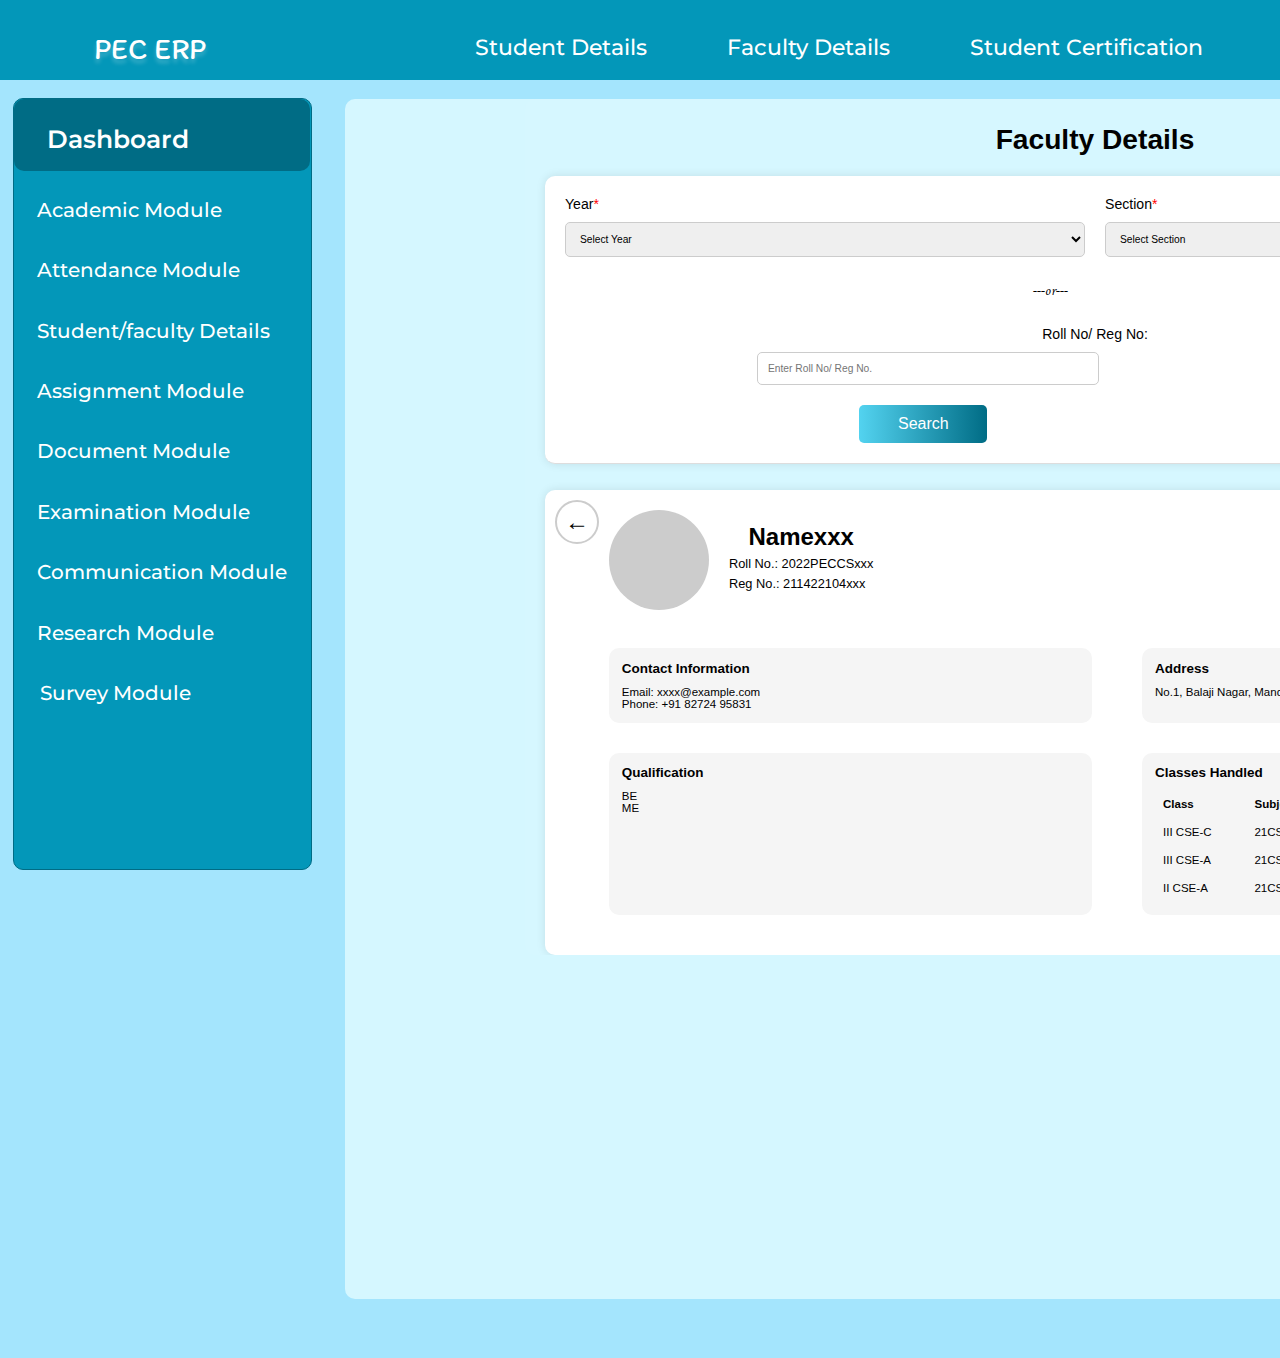
<file: HOD-faculty detials page2/faculty detials page 2/hellloloo-main/nav-main/index.html>
<!DOCTYPE html>
<html>

<head>
    <meta charset="utf-8" />
    <meta name="viewport" content="initial-scale=1, width=device-width" />
    <link rel="stylesheet" href="./global.css" />
    <link rel="stylesheet" href="./index.css" />
    <link rel="stylesheet" href="https://fonts.googleapis.com/css2?family=Anek+Odia:wght@400&display=swap" />
    <link rel="stylesheet" href="https://fonts.googleapis.com/css2?family=Itim:wght@400&display=swap" />
    <link rel="stylesheet" href="https://fonts.googleapis.com/css2?family=Montserrat:wght@500;600&display=swap" />
    <link rel="stylesheet" href="https://fonts.googleapis.com/css2?family=Metal:wght@400&display=swap" />
    <link rel="stylesheet" href="https://fonts.googleapis.com/css2?family=Anybody:wght@400&display=swap" />
    <link rel="stylesheet" href="https://fonts.googleapis.com/css2?family=Mali:wght@400&display=swap" />

</head>

<body>
    <div class="std-acamedic-ar">
        <div class="statistical">STATISTICAL</div>
        <div class="graphical">GRAPHICAL</div>
        <header class="main">
            <div class="main-child"></div>
            <a class="pec-erp">PEC ERP</a>
            <div class="modules">
                <div class="aca-nav">
                    <div class="one">
                        <div>
                            <a href="#" class="profile">Student Details</a>
                        </div>
                        <div>
                            <a href="#" class="time-table">Faculty Details</a>
                        </div>
                        <div>
                            <a href="#" class="profile">Student Certification</a>
                        </div>
                    </div>
                </div>
            </div>
        </header>
        <div class="image-1"></div>
        <main class="selection">
            <section class="year-selection">
                <div class="year-input">
                    <div class="year-value">
                        <div class="year-display">
                            <div class="year-display-child"></div>
                            <div class="current-year">
                                <div class="rectangle-parent">
                                    <div class="frame-child"></div>
                                    <a class="dashboard">Dashboard</a>
                                </div>
                            </div>
                        </div>
                    </div>
                    <div class="semester-selection">
                        <div class="fluentpeople-20-regular"></div>
                        <div class="dash">
                            <div class="academic-module">
                                <a href="#" class="profile">Academic Module</a>
                            </div>
                            <div class="attendance-module">
                                <a href="#" class="profile">Attendance Module</a>
                            </div>
                            <div class="assignment-module">
                                <a href="#" class="profile">Student/faculty Details</a>
                            </div>
                            <div class="assignment-module">
                                <a href="#" class="profile">Assignment Module</a>
                            </div>
                            <div class="document-module">
                                <a href="#" class="profile">Document Module</a>
                            </div>
                            <div class="examination-module">
                                <a href="#" class="profile">Examination Module</a>
                            </div>
                            <div class="communication-module">
                                <a href="#" class="profile">Communication Module</a>
                            </div>
                            <div class="research-module">
                                <a href="#" class="profile">Research Module</a>
                            </div>
                            <div class="survey-container">
                                <div class="survey-module">
                                    <a href="#" class="profile">Survey Module</a>
                                </div>
                            </div>
                        </div>
                    </div>
                </div>
                <div class="exam-selection">
                    <div class="exam-input">
                        <div class="container">

                            <div class="header">
                                <h1>Faculty Details</h1>
                            </div>
                            <div class="search-section">
                                <form>
                                    <div class="form-group">
                                        <label for="year">Year<span class="required">*</label>
                                        <select id="year">
                                            <option value="" disabled selected>Select Year</option>
                                            <option value="1">First Year</option>
                                            <option value="2">Second Year</option>
                                            <option value="3">Third Year</option>
                                            <option value="4">Fourth Year</option>
                                        </select>
                                    </div>
                                    <div class="form-group">
                                        <label for="section">Section<span class="required">*</label>
                                        <select id="section">
                                            <option value="" disabled selected>Select Section</option>
                                            <option value="A">A</option>
                                            <option value="B">B</option>
                                            <option value="C">C</option>
                                            <option value="D">D</option>
                                            <option value="E">E</option>
                                            <option value="F">F</option>
                                        </select>
                                    </div>
                                    <p class="or">---or---</p>
                                    <div class="form-group roll-no-group">
                                        <label for="roll-no">Roll No/ Reg No:</label>
                                        <input type="text" id="roll-no" class="reg-no"
                                            placeholder="Enter Roll No/ Reg No." />
                                    </div>
                                    <button type="submit">Search</button>
                                </form>
                            </div>
                            <div class="student-details">
                                <div class="back-arrow-button" onclick="goBack()">←</div>
                                <div class="student-info">
                                    <div class="icon"></div>
                                    <div class="profile-picture"></div>
                                    <div class="details">
                                        <h2>Namexxx</h2>
                                        <p>Roll No.: 2022PECCSxxx</p>
                                        <p>Reg No.: 211422104xxx</p>
                                    </div>
                                </div>
                                <div class="additional-info">
                                    <div class="contact-info">
                                        <h3>Contact Information</h3>
                                        <p>Email: xxxx@example.com</p>
                                        <p>Phone: +91 82724 95831</p>
                                    </div>
                                    <div class="address-info">
                                        <h3>Address</h3>
                                        <p>No.1, Balaji Nagar, Mandharakuppam, Neyveli-2</p>
                                    </div>
                                    <div class="parent-info">
                                        <h3>Qualification</h3>
                                        <p>BE</p>
                                        <p>ME</p>
                                    </div>
                                    <div class="cgpa-info">
                                        <h3>Classes Handled</h3>
                                        <table>
                                            <tr>
                                                <th class="class-column">Class</th>
                                                <th class="subject-column">Subject</th>
                                            </tr>
                                            <tr>
                                                <td class="class-column">III CSE-C</td>
                                                <td class="subject-column">21CS1501 - Internet Programming</td>
                                            </tr>
                                            <tr>
                                                <td class="class-column">III CSE-A</td>
                                                <td class="subject-column">21CS1501 - Internet Programming</td>
                                            </tr>
                                            <tr>
                                                <td class="class-column">II CSE-A</td>
                                                <td class="subject-column">21CS1411 - OOPS Laboratory</td>
                                            </tr>
                                        </table>
                                    </div>

                                </div>
                            </div>
                        </div>
                    </div>
                </div>
            </section>
        </main>
        <script>
            function goBack() {
                window.history.back();
            }
        </script>
</body>

</html>
</file>
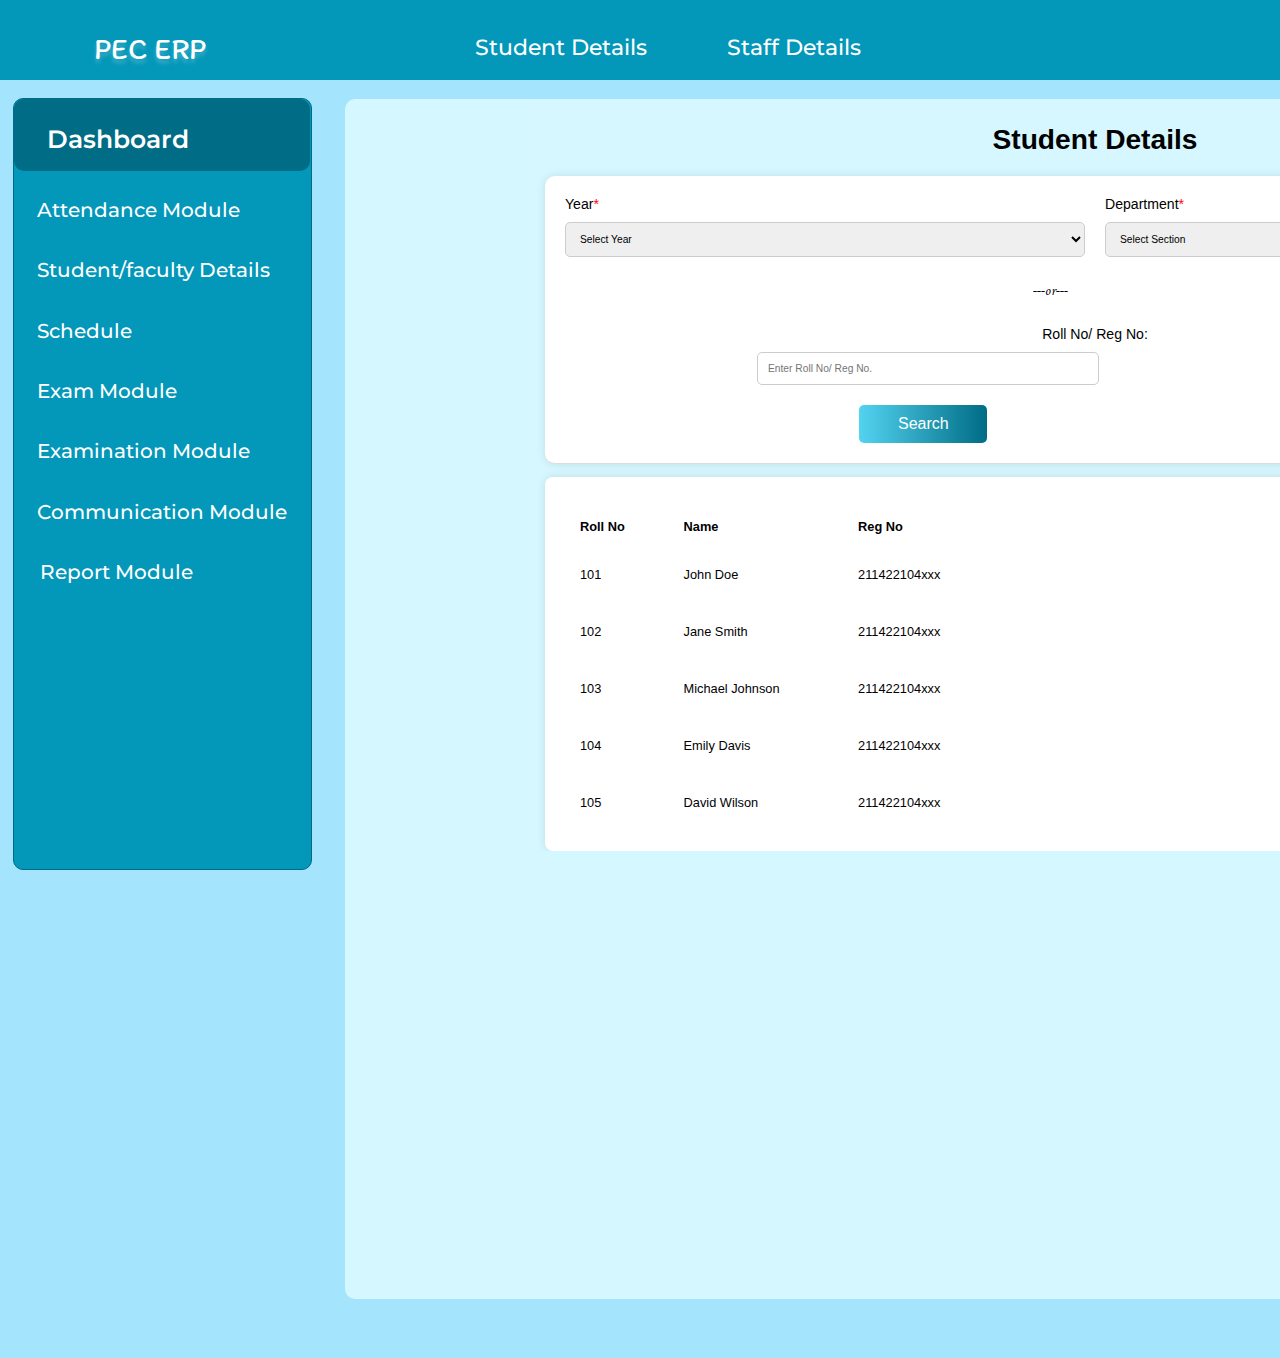
<file: HOD-Student detial page1/faculty detials page 2/hellloloo-main/nav-main/index.html>
<!DOCTYPE html>
<html>

<head>
    <meta charset="utf-8" />
    <meta name="viewport" content="initial-scale=1, width=device-width" />
    <link rel="stylesheet" href="./global.css" />
    <link rel="stylesheet" href="./index.css" />
    <link rel="stylesheet" href="https://fonts.googleapis.com/css2?family=Anek+Odia:wght@400&display=swap" />
    <link rel="stylesheet" href="https://fonts.googleapis.com/css2?family=Itim:wght@400&display=swap" />
    <link rel="stylesheet" href="https://fonts.googleapis.com/css2?family=Montserrat:wght@500;600&display=swap" />
    <link rel="stylesheet" href="https://fonts.googleapis.com/css2?family=Metal:wght@400&display=swap" />
    <link rel="stylesheet" href="https://fonts.googleapis.com/css2?family=Anybody:wght@400&display=swap" />
    <link rel="stylesheet" href="https://fonts.googleapis.com/css2?family=Mali:wght@400&display=swap" />

</head>

<body>
    <div class="std-acamedic-ar">
        <div class="statistical">STATISTICAL</div>
        <div class="graphical">GRAPHICAL</div>
        <header class="main">
            <div class="main-child"></div>
            <a class="pec-erp">PEC ERP</a>
            <div class="modules">
                <div class="aca-nav">
                    <div class="one">
                        <div>
                            <a href="#" class="profile">Student Details</a>
                        </div>
                        <div>
                            <a href="#" class="time-table">Staff Details</a>
                        </div>
                        
                    </div>
                </div>
            </div>
        </header>
        <div class="image-1"></div>
        <main class="selection">
            <section class="year-selection">
                <div class="year-input">
                    <div class="year-value">
                        <div class="year-display">
                            <div class="year-display-child"></div>
                            <div class="current-year">
                                <div class="rectangle-parent">
                                    <div class="frame-child"></div>
                                    <a class="dashboard">Dashboard</a>
                                </div>
                            </div>
                        </div>
                    </div>
                    <div class="semester-selection">
                        <div class="fluentpeople-20-regular"></div>
                        <div class="dash">
                           
                            <div class="attendance-module">
                                <a href="#" class="profile">Attendance Module</a>
                            </div>
                            <div class="assignment-module">
                                <a href="#" class="profile">Student/faculty Details</a>
                            </div>
                            <div class="assignment-module">
                                <a href="#" class="profile">Schedule</a>
                            </div>
                            <div class="document-module">
                                <a href="#" class="profile">Exam Module</a>
                            </div>
                            <div class="examination-module">
                                <a href="#" class="profile">Examination Module</a>
                            </div>
                            <div class="communication-module">
                                <a href="#" class="profile">Communication Module</a>
                            </div>
                            
                            <div class="survey-container">
                                <div class="survey-module">
                                    <a href="#" class="profile">Report Module</a>
                                </div>
                            </div>
                        </div>
                    </div>
                </div>
                <div class="exam-selection">
                    <div class="exam-input">
                        <div class="container">

                            <div class="header">
                                <h1>Student Details</h1>
                            </div>
                            <div class="search-section">
                                <form>
                                    <div class="form-group">
                                        <label for="year">Year<span class="required">*</label>
                                        <select id="year">
                                            <option value="" disabled selected>Select Year</option>
                                            <option value="1">First Year</option>
                                            <option value="2">Second Year</option>
                                            <option value="3">Third Year</option>
                                            <option value="4">Fourth Year</option>
                                        </select>
                                    </div>
                                    <div class="form-group">
                                        <label for="section">Department<span class="required">*</label>
                                        <select id="section">
                                            <option value="" disabled selected>Select Section</option>
                                            <option value="A">CSE</option>
                                            <option value="B">IT</option>
                                            <option value="C">EEE</option>
                                            <option value="D">ECE</option>
                                            <option value="E">MECH</option>
                                            <option value="F">AIDS</option>
                                            <option value="F">CSBS</option>
                                        </select>
                                    </div>
                                    <p class="or">---or---</p>
                                    <div class="form-group roll-no-group">
                                        <label for="roll-no">Roll No/ Reg No:</label>
                                        <input type="text" id="roll-no" class="reg-no"
                                            placeholder="Enter Roll No/ Reg No." />
                                    </div>
                                    <button type="submit">Search</button>
                                </form>
                            </div>
                            <div class="table-container">
                                <div class="new-button">
                                   
                                </div>
                                <table>
                                    <thead>
                                        <tr>
                                            <th>Roll No</th>
                                            <th>Name</th>
                                            <th>Reg No</th>
                                            
                                        </tr>
                                    </thead>
                                    <tbody>
                                        <tr>
                                            <td>101</td>
                                            <td>John Doe</td>
                                            <td>211422104xxx</td>
                                            <td><button class="btn">View More</button></td>
                                        </tr>
                                        <tr>
                                            <td>102</td>
                                            <td>Jane Smith</td>
                                            <td>211422104xxx</td>
                                            <td><button class="btn">View More</button></td>
                                        </tr>
                                        <tr>
                                            <td>103</td>
                                            <td>Michael Johnson</td>
                                            <td>211422104xxx</td>
                                            <td><button class="btn">View More</button></td>
                                        </tr>
                                        <tr>
                                            <td>104</td>
                                            <td>Emily Davis</td>
                                            <td>211422104xxx</td>
                                            <td><button class="btn">View More</button></td>
                                        </tr>
                                        <tr>
                                            <td>105</td>
                                            <td>David Wilson</td>
                                            <td>211422104xxx</td>
                                            <td><button class="btn">View More</button></td>
                                        </tr>
                                    </tbody>
                                </table>
                            </div>
        <script>
            function goBack() {
                window.history.back();
            }
        </script>
</body>

</html>
</file>
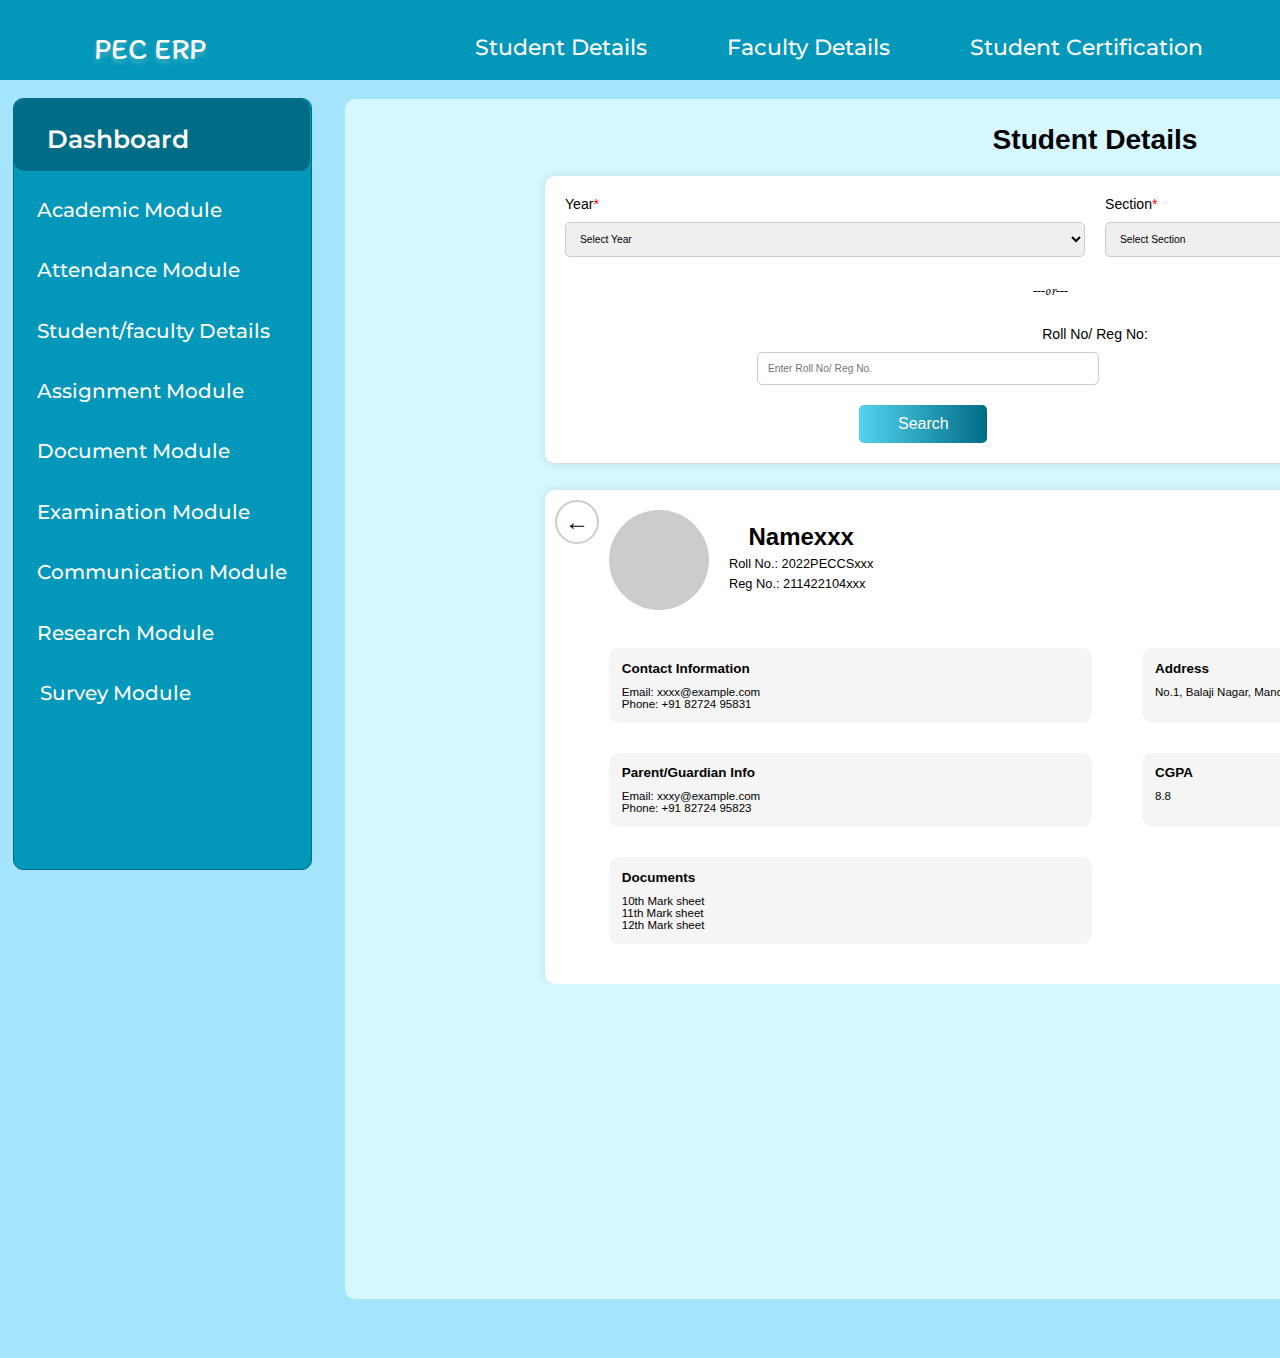
<file: HOD-student detials page 2/hod - std-fac details-page1/hellloloo-main/nav-main/index.html>
<!DOCTYPE html>
<html>
<head>
    <meta charset="utf-8" />
    <meta name="viewport" content="initial-scale=1, width=device-width" />
    <link rel="stylesheet" href="./global.css" />
    <link rel="stylesheet" href="./index.css" />
    <link
        rel="stylesheet"
        href="https://fonts.googleapis.com/css2?family=Anek+Odia:wght@400&display=swap"
    />
    <link
        rel="stylesheet"
        href="https://fonts.googleapis.com/css2?family=Itim:wght@400&display=swap"
    />
    <link
        rel="stylesheet"
        href="https://fonts.googleapis.com/css2?family=Montserrat:wght@500;600&display=swap"
    />
    <link
        rel="stylesheet"
        href="https://fonts.googleapis.com/css2?family=Metal:wght@400&display=swap"
    />
    <link
        rel="stylesheet"
        href="https://fonts.googleapis.com/css2?family=Anybody:wght@400&display=swap"
    />
    <link
        rel="stylesheet"
        href="https://fonts.googleapis.com/css2?family=Mali:wght@400&display=swap"
    />

</head>
<body>
    <div class="std-acamedic-ar">
        <div class="statistical">STATISTICAL</div>
        <div class="graphical">GRAPHICAL</div>
        <header class="main">
            <div class="main-child"></div>
            <a class="pec-erp">PEC ERP</a>
            <div class="modules">
                <div class="aca-nav">
                    <div class="one">
                        <div>
                            <a href="#" class="profile">Student Details</a>
                        </div>
                        <div>
                            <a href="#" class="time-table">Faculty Details</a>
                        </div>
                        <div>
                          <a href="#" class="profile">Student Certification</a>
                      </div>
                    </div>
                </div>
            </div>
        </header>
        <div class="image-1"></div>
        <main class="selection">
            <section class="year-selection">
                <div class="year-input">
                    <div class="year-value">
                        <div class="year-display">
                            <div class="year-display-child"></div>
                            <div class="current-year">
                                <div class="rectangle-parent">
                                    <div class="frame-child"></div>
                                    <a class="dashboard">Dashboard</a>
                                </div>
                            </div>
                        </div>
                    </div>
                    <div class="semester-selection">
                        <div class="fluentpeople-20-regular"></div>
                        <div class="dash">
                            <div class="academic-module">
                                <a href="#" class="profile">Academic Module</a>
                            </div>
                            <div class="attendance-module">
                                <a href="#" class="profile">Attendance Module</a>
                            </div>
                            <div class="assignment-module">
                                <a href="#" class="profile">Student/faculty Details</a>
                            </div>
                            <div class="assignment-module">
                                <a href="#" class="profile">Assignment Module</a>
                            </div>
                            <div class="document-module">
                                <a href="#" class="profile">Document Module</a>
                            </div>
                            <div class="examination-module">
                                <a href="#" class="profile">Examination Module</a>
                            </div>
                            <div class="communication-module">
                                <a href="#" class="profile">Communication Module</a>
                            </div>
                            <div class="research-module">
                                <a href="#" class="profile">Research Module</a>
                            </div>
                            <div class="survey-container">
                                <div class="survey-module">
                                    <a href="#" class="profile">Survey Module</a>
                                </div>
                            </div>
                        </div>
                    </div>
                </div>
                <div class="exam-selection">
                    <div class="exam-input">
                        <div class="container">
                            
                            <div class="header">
                                <h1>Student Details</h1>
                            </div>
                            <div class="search-section">
                                <form>
                                    <div class="form-group">
                                        <label for="year">Year<span class="required">*</label>
                                        <select id="year">
                                            <option value="" disabled selected>Select Year</option>
                                            <option value="1">First Year</option>
                                            <option value="2">Second Year</option>
                                            <option value="3">Third Year</option>
                                            <option value="4">Fourth Year</option>
                                        </select>
                                    </div>
                                    <div class="form-group">
                                        <label for="section">Section<span class="required">*</label>
                                        <select id="section">
                                            <option value="" disabled selected>Select Section</option>
                                            <option value="A">A</option>
                                            <option value="B">B</option>
                                            <option value="C">C</option>
                                            <option value="D">D</option>
                                            <option value="E">E</option>
                                            <option value="F">F</option>
                                        </select>
                                    </div>
                                    <p class="or">---or---</p>
                                    <div class="form-group roll-no-group">
                                        <label for="roll-no">Roll No/ Reg No:</label>
                                        <input type="text" id="roll-no" class="reg-no" placeholder="Enter Roll No/ Reg No." />
                                    </div>
                                    <button type="submit">Search</button>
                                </form>
                            </div>
                            <div class="student-details">
                              <div class="back-arrow-button" onclick="goBack()">←</div>
                                <div class="student-info">
                                    <div class="icon"></div>
                                    <div class="profile-picture"></div>
                                    <div class="details">
                                        <h2>Namexxx</h2>
                                        <p>Roll No.: 2022PECCSxxx</p>
                                        <p>Reg No.: 211422104xxx</p>
                                    </div>
                                </div>
                                <div class="day-scholar">
                                    <span class="bold-text">Day Scholar</span><br>
                                    <span class="bold-text">DOB:</span> 20/06/2005
                                </div>
                                <div class="additional-info">
                                    <div class="contact-info">
                                        <h3>Contact Information</h3>
                                        <p>Email: xxxx@example.com</p>
                                        <p>Phone: +91 82724 95831</p>
                                    </div>
                                    <div class="address-info">
                                        <h3>Address</h3>
                                        <p>No.1, Balaji Nagar, Mandharakuppam, Neyveli-2</p>
                                    </div>
                                    <div class="parent-info">
                                        <h3>Parent/Guardian Info</h3>
                                        <p>Email: xxxy@example.com</p>
                                        <p>Phone: +91 82724 95823</p>
                                    </div>
                                    <div class="cgpa-info">
                                        <h3>CGPA</h3>
                                        <p>8.8</p>
                                    </div>
                                    <div class="documents">
                                        <h3>Documents</h3>
                                        <p>10th Mark sheet</p>
                                        <p>11th Mark sheet</p>
                                        <p>12th Mark sheet</p>
                                    </div>
                                </div>
                            </div>
                        </div>
                    </div>
                </div>
            </section>
        </main>
    <script>
        function goBack() {
            window.history.back();
        }
    </script>
</body>
</html>
</file>
<file: ADMIN-faculty detial page2/faculty detials page 2/hellloloo-main/nav-main/global.css>
body {
  margin: 0;
  line-height: normal;
}

:root {
  /* fonts */
  --font-anybody: Anybody;
  --font-metal: Metal;
  --font-montserrat: Montserrat;
  --font-itim: Itim;
  --font-anek-odia: "Anek Odia";
  --font-mali: Mali;

  /* font sizes */
  --font-size-26xl: 45px;
  --font-size-8xl: 27px;
  --font-size-17xl: 36px;
  --font-size-11xl: 30px;
  --font-size-lg: 18px;
  --font-size-5xl: 24px;
  --font-size-6xl: 25px;
  --font-size-xl: 20px;
  --font-size-3xl: 22px;
  --font-size-base: 16px;
  --font-size-16xl: 35px;
  --font-size-9xl: 28px;
  --font-size-2xl: 21px;

  /* Colors */
  --color-lightblue: #a4e5fd;
  --color-lightcyan: #d5f7ff;
  --color-gray-100: #0b0b0b;
  --color-gray-200: #010101;
  --color-gray-300: rgba(255, 255, 255, 0.81);
  --color-darkgray: #9d9d9d;
  --color-white: #fff;
  --color-steelblue-100: #0397b9;
  --color-steelblue-200: #008cbf;
  --color-teal: #006c85;
  --color-black: #000;
  --color-lightgreen: #bdffac;
  --color-whitesmoke: #f4f4f4;
  --color-gainsboro-100: #d9d9d9;

  /* Gaps */
  --gap-lg: 18px;
  --gap-sm: 14px;
  --gap-12xl: 31px;
  --gap-mini: 15px;
  --gap-25xl: 44px;
  --gap-3xl: 22px;
  --gap-xl: 20px;
  --gap-17xl-4: 36.4px;
  --gap-18xl-5: 37.5px;
  --gap-lgi: 19px;
  --gap-10xl: 29px;
  --gap-50xl: 69px;
  --gap-mid: 17px;
  --gap-15xl: 34px;
  --gap-5xl: 24px;
  --gap-2xl: 21px;

  /* Paddings */
  --padding-smi: 13px;
  --padding-12xs: 1px;
  --padding-24xl: 43px;
  --padding-39xl: 58px;
  --padding-10xl: 29px;
  --padding-xl: 20px;
  --padding-6xs: 7px;
  --padding-mini: 15px;
  --padding-4xs: 9px;
  --padding-6xl: 25px;
  --padding-sm: 14px;
  --padding-11xl: 30px;
  --padding-4xl: 23px;
  --padding-5xl: 24px;
  --padding-10xs: 3px;
  --padding-lgi: 19px;
  --padding-679xl: 698px;
  --padding-435xl: 454px;
  --padding-276xl: 295px;
  --padding-14xl: 33px;
  --padding-mid: 17px;
  --padding-smi-5: 12.5px;
  --padding-9xs: 4px;
  --padding-xs: 12px;
  --padding-9xl: 28px;
  --padding-8xs: 5px;

  /* Border radiuses */
  --br-3xs: 10px;
  --br-xl: 20px;
}
</file>
<file: ADMIN-faculty detial page2/faculty detials page 2/hellloloo-main/nav-main/index.css>
*{
  margin: 0px;
  padding: 0px;
  margin: 0px;
  padding: 0px;
}
body{
  max-width: 1950px;
  font-family:arial;
  
  
}
.graphical,
.statistical {
  width: 123px;
  position: absolute;
  margin: 0 !important;
  right: 180px;
  bottom: -6668px;
  line-height: 25px;
  text-transform: capitalize;
  display: inline-block;
}
.graphical {
  right: 41px;
  color: var(--color-white);
}
.main-child {
  height: 100px;
  width: 1440px;
  position: relative;
  background-color: var(--color-steelblue-100);
  display: none;
  max-width: 100%;
  z-index: 0;
}
.pec-erp {
  text-decoration: none;
  width: 253px;
  position: relative;
  color: inherit;
  display: inline-block;
  flex-shrink: 0;
  text-shadow: 0 4px 4px rgba(255, 255, 255, 0.25);
  white-space: nowrap;
  z-index: 1;
}

.profile {
  text-decoration: none;
  align-self: stretch;
  position: relative;
  font-weight: 500;
  color: inherit;
}
.module-list {
  width: 88px;
  display: flex;
  flex-direction: column;
  align-items: flex-start;
  justify-content: flex-start;
  padding: var(--padding-xs) 0 0;
  box-sizing: border-box;
}
.time-table {
  text-decoration: none;
  position: relative;
  font-weight: 500;
  color: inherit;
  white-space: nowrap;
}
.module-list1 {
  display: flex;
  flex-direction: column;
  align-items: flex-start;
  justify-content: flex-start;
  padding: var(--padding-xs) 0 0;
}

.academic-result,
.documents {
  text-decoration: none;
  position: relative;
  font-weight: 500;
}

.documents {
  align-self: stretch;
  color: inherit;
}
.module-list2 {
  flex: 1;
  display: flex;
  flex-direction: column;
  align-items: flex-start;
  justify-content: flex-start;
  padding: var(--padding-mini) 0 0;
}
.certfications {
  text-decoration: none;
  position: relative;
  font-weight: 500;
  color: inherit;
}
.module-list3 {
  flex: 1;
  display: flex;
  flex-direction: column;
  align-items: flex-start;
  justify-content: flex-start;
  padding: var(--padding-xs) 0 0;
}
.lesson-plan {
  text-decoration: none;
  align-self: stretch;
  position: relative;
  font-weight: 500;
  color: inherit;
  white-space: nowrap;
}
.module-list4 {
  flex: 1;
  display: flex;
  flex-direction: column;
  align-items: flex-start;
  justify-content: flex-start;
  padding: var(--padding-mini) 0 0;
}
.feedback {
  text-decoration: none;
  align-self: stretch;
  position: relative;
  font-weight: 500;
  color: inherit;
}
.module-list5 {
  flex: 1;
  flex-direction: column;
  padding: var(--padding-mini) 0 0;
}
.aca-nav,
.main,
.module-list5,
.modules {
  display: flex;
  align-items: flex-start;
  justify-content: flex-start;
}
.aca-nav {
  align-self: stretch;
  flex-direction: row;
  gap: var(--gap-5xl);
  z-index: 2;
}
.main,
.modules {
  box-sizing: border-box;
  max-width: 100%;
}
.modules {
  flex: 1;
  flex-direction: column;
  padding: var(--padding-9xs) 0 0;
  text-align: left;
  font-size: var(--font-size-3xl);
  font-family: var(--font-montserrat);
}
.main {
  align-self: stretch;
  background-color: var(--color-steelblue-100);
  flex-direction: row;
  padding: var(--padding-11xl) var(--padding-4xl) var(--padding-smi-5);
  position: sticky;
  gap: var(--gap-50xl);
  top: 0;
  z-index: 99;
  text-align: center;
  font-size: var(--font-size-11xl);
  color: var(--color-white);
  font-family: var(--font-itim);
}
.image-1 {
  width: 299px;
  height: 95px;
  position: relative;
  flex-shrink: 0;
  display: none;
  z-index: 3;
}
.frame-child,
.year-display-child {
  position: relative;
  border-radius: var(--br-3xs);
  display: none;
}
.year-display-child {
  align-self: stretch;
  height: 853px;
  background-color: var(--color-steelblue-100);
  border: 1px solid var(--color-teal);
  box-sizing: border-box;
}
.frame-child {
  height: 72px;
  width: 298px;
  background-color: var(--color-teal);
}
.dashboard {
  text-decoration: none;
  position: relative;
  font-weight: 600;
  color: inherit;
  z-index: 2;
}
.current-year,
.rectangle-parent {
  display: flex;
  flex-direction: row;
  align-items: flex-start;
}
.rectangle-parent {
  flex: 1;
  border-radius: var(--br-3xs);
  background-color: var(--color-teal);
  justify-content: flex-start;
  padding: var(--padding-6xl) var(--padding-14xl) var(--padding-mid);
  z-index: 1;
}
.current-year {
  align-self: stretch;
  justify-content: flex-end;
  padding: 0 var(--padding-12xs) 0 0;
}
/* side-bar-content*/
.year-boundary {
  margin-top: 40px;
}
.year-display {
  flex: 1;
  border-radius: var(--br-3xs);
  background-color: var(--color-steelblue-100);
  border: 1px solid var(--color-teal);
  display: flex;
  flex-direction: column;
  align-items: flex-end;
  justify-content: flex-start;
  padding: 0 0 var(--padding-679xl);
  gap: var(--gap-10xl);
}
.year-value {
  align-self: stretch;
  display: flex;
  flex-direction: row;
  align-items: flex-start;
  justify-content: flex-end;
  padding: 0 var(--padding-lgi) 0 0;
}
.fluentpeople-20-regular {
  height: 20px;
  width: 20px;
  position: relative;
  overflow: hidden;
  flex-shrink: 0;
  display: none;
}
.academic-module {
  flex: 1;
  position: relative;
  font-weight: 500;
}
.semester-list {
  align-self: stretch;
  display: flex;
  flex-direction: row;
  align-items: flex-start;
  justify-content: flex-start;
  padding: 0 var(--padding-lgi) 0 var(--padding-4xs);
  
}
.attendance-module {
  flex: 1;
  position: relative;
  font-weight: 500;
}
.semester-list1 {
  width: 272px;
  display: flex;
  flex-direction: row;
  align-items: flex-start;
  justify-content: flex-start;
  padding: 0 var(--padding-10xs);
  box-sizing: border-box;
}
.assignment-module {
  position: relative;
  font-weight: 500;
}
.document-module {
  width: 266px;
  display: inline-block;
}
.communication-module,
.document-module,
.examination-module {
  position: relative;
  font-weight: 500;
}
.communication-module {
  align-self: stretch;
}
.report-module,
.research-module {
  width: 266px;
  position: relative;
  font-weight: 500;
  display: inline-block;
}
.survey-module {
  flex: 1;
  position: relative;
  font-weight: 500;
}
.survey-container {
  width: 272px;
  display: flex;
  flex-direction: row;
  align-items: flex-start;
  justify-content: flex-start;
  padding: 0 var(--padding-10xs);
  box-sizing: border-box;
}
.dash,
.more-modules {
  flex-direction: column;
  align-items: flex-start;
}
.more-modules {
  align-self: stretch;
  display: flex;
  justify-content: flex-start;
  gap: var(--gap-18xl-5);
}
.dash {
  flex: 1;
  gap: var(--gap-17xl-4);
  z-index: 2;
  margin-top: 70px;
}

.dash,
.semester-selection,
.year-input {
  display: flex;
  justify-content: flex-start;
}
.semester-selection {
  align-self: stretch;
  flex-direction: row;
  align-items: flex-start;
  padding: 0 0 0 var(--padding-5xl);
  margin-top: -741.7px;
  font-size: 20px;
}
.year-input {
  height: 853px;
  width: 318px;
  flex-direction: column;
  align-items: flex-end;
}
.exam-input-child {
  height: 843px;
  width: 1061px;
  position: relative;
  border-radius: var(--br-3xs);
  background-color: var(--color-lightcyan);
  display: none;
  max-width: 100%;
}
.exam-boundary {
  height: 100%;
  width: 100%;
  position: absolute;
  margin: 0 !important;
  top: 0;
  right: 0;
  bottom: 0;
  left: 0;
  border-radius: var(--br-xl);
  background-color: var(--color-gray-300);
  border: 1px solid var(--color-darkgray);
  box-sizing: border-box;
  cursor: pointer;
  z-index: 1;
}
.select-year {
  width: 116px;
  border: 0;
  outline: 0;
  font-family: var(--font-metal);
  font-size: var(--font-size-11xl);
  background-color: transparent;
  height: 62px;
  position: relative;
  color: #606060;
  text-align: left;
  display: inline-block;
  padding: 0;
  z-index: 2;
}
.current-exam {
  width: 21px;
  height: 43px;
  position: relative;
  text-transform: capitalize;
  display: none;
  flex-shrink: 0;
  transform: rotate(90deg);
  z-index: 2;
}
.exam-display {
  height: 44px;
  width: 43px;
  display: flex;
  flex-direction: column;
  align-items: flex-start;
  justify-content: flex-start;
  padding: var(--padding-4xl) 0 0;
  box-sizing: border-box;
}
.exam-value,
.semester-value-child {
  height: 58px;
  position: relative;
  box-sizing: border-box;
}
.exam-value {
  flex: 0.8944;
  display: flex;
  flex-direction: row;
  align-items: flex-start;
  justify-content: space-between;
  padding: 0 var(--padding-mini) var(--padding-sm) var(--padding-11xl);
  min-width: 194px;
  gap: var(--gap-xl);
  font-size: var(--font-size-26xl);
  font-family: var(--font-anybody);
}
.semester-value-child {
  width: 281px;
  border-radius: var(--br-xl);
  background-color: var(--color-gray-300);
  border: 1px solid var(--color-darkgray);
  display: none;
}
.select-semester {
  margin-top: -24px;
  position: relative;
  z-index: 2;
}
.current-semester {
  margin: 0;
  height: 43px;
  width: 21px;
  position: relative;
  font-size: var(--font-size-26xl);
  text-transform: capitalize;
  font-weight: 400;
  font-family: var(--font-anybody);
  color: var(--color-gray-200);
  display: inline-block;
  flex-shrink: 0;
  transform: rotate(90deg);
  z-index: 2;
}
.semester-input,
.semester-value {
  display: flex;
  align-items: flex-start;
  justify-content: flex-start;
  box-sizing: border-box;
}
.semester-value {
  align-self: stretch;
  height: 58px;
  border-radius: var(--br-xl);
  background-color: var(--color-gray-300);
  border: 1px solid var(--color-darkgray);
  flex-direction: row;
  padding: var(--padding-xl) var(--padding-4xs) 0 var(--padding-6xl);
  gap: var(--gap-25xl);
  z-index: 1;
}
.semester-input {
  flex: 1;
  flex-direction: column;
  padding: 0 var(--padding-mini) 0 0;
  min-width: 194px;
  color: #525252;
}
.exam-input-item {
  height: 58px;
  width: 281px;
  position: relative;
  border-radius: var(--br-xl);
  background-color: var(--color-gray-300);
  border: 1px solid var(--color-darkgray);
  box-sizing: border-box;
  display: none;
}
.select-exam {
  margin-top: -24px;
  position: relative;
  z-index: 2;
}
.current-exam1 {
  margin: 0;
  height: 43px;
  width: 21px;
  position: relative;
  font-size: var(--font-size-26xl);
  text-transform: capitalize;
  font-weight: 400;
  font-family: var(--font-anybody);
  color: var(--color-gray-200);
  display: inline-block;
  flex-shrink: 0;
  transform: rotate(90deg);
  z-index: 2;
}
.exam-input,
.exam-input1 {
  display: flex;
  flex-direction: row;
  align-items: flex-start;
  justify-content: flex-start;
  box-sizing: border-box;
}
.exam-input1 {
  height: 58px;
  width: 281px;
  border-radius: var(--br-xl);
  background-color: var(--color-gray-300);
  border: 1px solid var(--color-darkgray);
  padding: var(--padding-xl) var(--padding-6xs) 0 10px;
  gap: 91px;
  z-index: 1;
  color: #535353;
}
/* center-content-box*/
.exam-input {
  align-self: stretch;
  border-radius: var(--br-3xs);
  background-color: var(--color-lightcyan);
  gap: var(--gap-12xl);
  width: 1500px;
  height:1200px;
  
}
.exam-selection {
  flex: 1;
  flex-direction: column;
  padding: var(--padding-12xs) 0 0;
  box-sizing: border-box;
  max-width: calc(100% - 332px);
  font-size: var(--font-size-11xl);
  color: var(--color-gray-200);
  font-family: var(--font-metal);
}
.exam-selection,
.selection,
.std-acamedic-ar,
.year-selection {
  display: flex;
  align-items: flex-start;
  justify-content: flex-start;
}
.year-selection {
  flex: 1;
  flex-direction: row;
  gap: var(--gap-sm);
  max-width: 100%;
  text-align: left;
  font-size: var(--font-size-6xl);
  color: var(--color-white);
  font-family: var(--font-montserrat);
}
.selection,
.std-acamedic-ar {
  box-sizing: border-box;
}
.selection {
  width: 1419px;
  flex-direction: row;
  padding: 0 var(--padding-smi);
  max-width: 100%;
}
/*background-clor*/
.std-acamedic-ar {
  width: 100%;
  height: 100%;
  position: relative;
  background-color:#a4e5fd;
  flex-direction: column;
  padding: 0 0 59px;
  gap: var(--gap-lg);
  line-height: normal;
  letter-spacing: normal;
  text-align: left;
  font-size: var(--font-size-xl);
  color: var(--color-black);
  font-family: var(--font-anek-odia);
  overflow: hidden;
}


.navbar-alignment{
  display: flex;
 flex-direction: row;
  justify-content: center;
  float: right;
}

/*nav-bar contents*/

.one{
  display: flex;
  gap: 80px;
  margin-left: 130px;

}

/*button*/
a:hover{
  background:#1b9bff;
  color: white;
  transition: .5s;
  padding: 10px;
  
}
.container {
  max-width: 600px;
  margin: 0 auto;
  background-color: #fff;
  border-radius: 10px;
  box-shadow: 0 0 10px rgba(0, 0, 0, 0.1);
  overflow: hidden;
}
.search-section, .details-section {
  padding: 20px;
}
.search-section {
  border-bottom: 1px solid #ddd;
}
.details-section {
  display: flex;
  flex-direction: column;
  align-items: center;
}
.details-section img {
  width: 100px;
  height: 100px;
  border-radius: 50%;
  background-color: #ddd;
  margin-bottom: 20px;
}
.details-section .info {
  width: 100%;
}
.info .row {
  display: flex;
  justify-content: space-between;
  margin-bottom: 10px;
}
.info .row div {
  width: 48%;
}
.info .row .full-width {
  width: 100%;
}
h2 {
  text-align: center;
}



.container {
  width: 100%;
  margin: 0 auto;
  padding: 0 20px;
  max-width: 1100px;
  background-color:#D6F7FF;
  box-shadow:none;
}

.header {
  text-align: center;
  margin: 20px 0;
  font-family:arial;
  font-size:1.1vw;
  margin-top:2vw;
}

.search-section {
  background-color: #ffffff;
  padding: 20px;
  border-radius: 10px;
  box-shadow: 0 0 10px rgba(0, 0, 0, 0.1);
  font-size:1.1vw;
}

.search-section form {
  display: grid;
  grid-template-columns: 1fr 1fr;
  grid-gap: 20px;
}

.form-group {
  display: flex;
  flex-direction: column;
  font-family:arial;
}

label {
  margin-bottom: 10px;
}

select,
input[type="text"] {
  padding: 10px;
  border-radius: 5px;
  border: 1px solid #ccc;
  font-family:arial;
  font-size:0.8vw;
}

.roll-no-group {
  grid-column: span 2;
  text-align: center;
  font-family:arial;
}

button {
  grid-column: span 2;
  padding: 10px;
  background: linear-gradient(to right, #53D3F0, #006C85);
  border: none;
  border-radius: 5px;
  color: #ffffff;
  font-size: 16px;
  font-family:arial;
  width:10vw;
  margin-left:23vw;
}

.student-details {
  background-color: #ffffff;
  padding: 20px;
  border-radius: 10px;
  box-shadow: 0 0 10px rgba(0, 0, 0, 0.1);
  margin-top: 20px;
  position: relative;
  font-family:arial;
  margin-top:2vw;
  padding-left:5vw;
 
}

.student-info {
  display: flex;
  align-items: center;
  margin-bottom: 20px;
  font-family:arial;
  font-size:1vw;
 
}

.profile-picture {
  width: 100px;
  height: 100px;
  background-color: #cccccc;
  border-radius: 50%;
  margin-right: 20px;
}

.details h2 {
  margin: 0;
  font-size: 24px;
  font-family:arial;
}

.details p {
  margin: 5px 0;
  font-family:arial;
}

.day-scholar {
  position: absolute;
  top: 20px;
  right: 20px;
  font-family:arial;
}

.additional-info {
  display: flex;
  justify-content: space-between;
  flex-wrap: wrap;
  gap:10px;
  margin-top:3vw;
  
}

.additional-info > div {
  width: 45%;
  margin-bottom: 20px;
}

.additional-info h3 {
  margin-bottom: 10px;
}

.contact-info {
  background-color:#F5F5F5;
  border-radius:10px;
  font-size:0.9vw;
  padding:1vw;
}
.address-info {
  background-color:#F5F5F5;
  padding:1vw;
  font-size:0.9vw;
  border-radius:10px;
}
.parent-info{
  background-color:#F5F5F5;
  font-size:0.9vw;
  border-radius:10px;
  padding:1vw;
  
}
.cgpa-info{
  background-color:#F5F5F5;
  font-size:0.9vw;
  border-radius:10px;
  padding:1vw;
}
.day-scholar{
  font-size: 0.8vw;
  padding:1.5vw;
}
.or{
  margin-left:90%;
}
.required{
  color:red;
}
.reg-no{
  width:25vw;
  margin-left:15vw;
}
.day-scholar{
  font-size:0.9vw;
}
.bold-text {
  font-weight: bold;
}
.documents{
  background-color:#F5F5F5;
  font-size:0.9vw;
  border-radius:10px;
  padding:1vw;
  
}

.back-arrow-button {
  position: absolute;
  top: 10px;
  left: 10px;
  width: 40px;
  height: 40px;
  border-radius: 50%;
  background-color: none;
  color:black;
  display: flex;
  align-items: center;
  justify-content: center;
  font-size: 24px;
  cursor: pointer;
  border: 2px solid #ccc;
}
table {
  width: 100%;
  border-collapse: collapse;
}
th, td {
  text-align: left;
  padding: 8px;
}
th {
  font-weight: bold;
}
.class-column {
  width: 20%;
}
.subject-column {
  width: 80%;
}
.edit-button{
  margin-left:10%;
  padding:0vw;
  height:2vw;
  width:6vw;
  margin-left:45vw;
}
</file>
<file: ADMIN-staff detial page1/faculty detials page 2/hellloloo-main/nav-main/global.css>
body {
  margin: 0;
  line-height: normal;
}

:root {
  /* fonts */
  --font-anybody: Anybody;
  --font-metal: Metal;
  --font-montserrat: Montserrat;
  --font-itim: Itim;
  --font-anek-odia: "Anek Odia";
  --font-mali: Mali;

  /* font sizes */
  --font-size-26xl: 45px;
  --font-size-8xl: 27px;
  --font-size-17xl: 36px;
  --font-size-11xl: 30px;
  --font-size-lg: 18px;
  --font-size-5xl: 24px;
  --font-size-6xl: 25px;
  --font-size-xl: 20px;
  --font-size-3xl: 22px;
  --font-size-base: 16px;
  --font-size-16xl: 35px;
  --font-size-9xl: 28px;
  --font-size-2xl: 21px;

  /* Colors */
  --color-lightblue: #a4e5fd;
  --color-lightcyan: #d5f7ff;
  --color-gray-100: #0b0b0b;
  --color-gray-200: #010101;
  --color-gray-300: rgba(255, 255, 255, 0.81);
  --color-darkgray: #9d9d9d;
  --color-white: #fff;
  --color-steelblue-100: #0397b9;
  --color-steelblue-200: #008cbf;
  --color-teal: #006c85;
  --color-black: #000;
  --color-lightgreen: #bdffac;
  --color-whitesmoke: #f4f4f4;
  --color-gainsboro-100: #d9d9d9;

  /* Gaps */
  --gap-lg: 18px;
  --gap-sm: 14px;
  --gap-12xl: 31px;
  --gap-mini: 15px;
  --gap-25xl: 44px;
  --gap-3xl: 22px;
  --gap-xl: 20px;
  --gap-17xl-4: 36.4px;
  --gap-18xl-5: 37.5px;
  --gap-lgi: 19px;
  --gap-10xl: 29px;
  --gap-50xl: 69px;
  --gap-mid: 17px;
  --gap-15xl: 34px;
  --gap-5xl: 24px;
  --gap-2xl: 21px;

  /* Paddings */
  --padding-smi: 13px;
  --padding-12xs: 1px;
  --padding-24xl: 43px;
  --padding-39xl: 58px;
  --padding-10xl: 29px;
  --padding-xl: 20px;
  --padding-6xs: 7px;
  --padding-mini: 15px;
  --padding-4xs: 9px;
  --padding-6xl: 25px;
  --padding-sm: 14px;
  --padding-11xl: 30px;
  --padding-4xl: 23px;
  --padding-5xl: 24px;
  --padding-10xs: 3px;
  --padding-lgi: 19px;
  --padding-679xl: 698px;
  --padding-435xl: 454px;
  --padding-276xl: 295px;
  --padding-14xl: 33px;
  --padding-mid: 17px;
  --padding-smi-5: 12.5px;
  --padding-9xs: 4px;
  --padding-xs: 12px;
  --padding-9xl: 28px;
  --padding-8xs: 5px;

  /* Border radiuses */
  --br-3xs: 10px;
  --br-xl: 20px;
}
</file>
<file: ADMIN-staff detial page1/faculty detials page 2/hellloloo-main/nav-main/index.css>
*{
  margin: 0px;
  padding: 0px;
  margin: 0px;
  padding: 0px;
}
body{
  max-width: 1950px;
  font-family:arial;
  
  
}
.graphical,
.statistical {
  width: 123px;
  position: absolute;
  margin: 0 !important;
  right: 180px;
  bottom: -6668px;
  line-height: 25px;
  text-transform: capitalize;
  display: inline-block;
}
.graphical {
  right: 41px;
  color: var(--color-white);
}
.main-child {
  height: 100px;
  width: 1440px;
  position: relative;
  background-color: var(--color-steelblue-100);
  display: none;
  max-width: 100%;
  z-index: 0;
}
.pec-erp {
  text-decoration: none;
  width: 253px;
  position: relative;
  color: inherit;
  display: inline-block;
  flex-shrink: 0;
  text-shadow: 0 4px 4px rgba(255, 255, 255, 0.25);
  white-space: nowrap;
  z-index: 1;
}

.profile {
  text-decoration: none;
  align-self: stretch;
  position: relative;
  font-weight: 500;
  color: inherit;
}
.module-list {
  width: 88px;
  display: flex;
  flex-direction: column;
  align-items: flex-start;
  justify-content: flex-start;
  padding: var(--padding-xs) 0 0;
  box-sizing: border-box;
}
.time-table {
  text-decoration: none;
  position: relative;
  font-weight: 500;
  color: inherit;
  white-space: nowrap;
}
.module-list1 {
  display: flex;
  flex-direction: column;
  align-items: flex-start;
  justify-content: flex-start;
  padding: var(--padding-xs) 0 0;
}

.academic-result,
.documents {
  text-decoration: none;
  position: relative;
  font-weight: 500;
}

.documents {
  align-self: stretch;
  color: inherit;
}
.module-list2 {
  flex: 1;
  display: flex;
  flex-direction: column;
  align-items: flex-start;
  justify-content: flex-start;
  padding: var(--padding-mini) 0 0;
}
.certfications {
  text-decoration: none;
  position: relative;
  font-weight: 500;
  color: inherit;
}
.module-list3 {
  flex: 1;
  display: flex;
  flex-direction: column;
  align-items: flex-start;
  justify-content: flex-start;
  padding: var(--padding-xs) 0 0;
}
.lesson-plan {
  text-decoration: none;
  align-self: stretch;
  position: relative;
  font-weight: 500;
  color: inherit;
  white-space: nowrap;
}
.module-list4 {
  flex: 1;
  display: flex;
  flex-direction: column;
  align-items: flex-start;
  justify-content: flex-start;
  padding: var(--padding-mini) 0 0;
}
.feedback {
  text-decoration: none;
  align-self: stretch;
  position: relative;
  font-weight: 500;
  color: inherit;
}
.module-list5 {
  flex: 1;
  flex-direction: column;
  padding: var(--padding-mini) 0 0;
}
.aca-nav,
.main,
.module-list5,
.modules {
  display: flex;
  align-items: flex-start;
  justify-content: flex-start;
}
.aca-nav {
  align-self: stretch;
  flex-direction: row;
  gap: var(--gap-5xl);
  z-index: 2;
}
.main,
.modules {
  box-sizing: border-box;
  max-width: 100%;
}
.modules {
  flex: 1;
  flex-direction: column;
  padding: var(--padding-9xs) 0 0;
  text-align: left;
  font-size: var(--font-size-3xl);
  font-family: var(--font-montserrat);
}
.main {
  align-self: stretch;
  background-color: var(--color-steelblue-100);
  flex-direction: row;
  padding: var(--padding-11xl) var(--padding-4xl) var(--padding-smi-5);
  position: sticky;
  gap: var(--gap-50xl);
  top: 0;
  z-index: 99;
  text-align: center;
  font-size: var(--font-size-11xl);
  color: var(--color-white);
  font-family: var(--font-itim);
}
.image-1 {
  width: 299px;
  height: 95px;
  position: relative;
  flex-shrink: 0;
  display: none;
  z-index: 3;
}
.frame-child,
.year-display-child {
  position: relative;
  border-radius: var(--br-3xs);
  display: none;
}
.year-display-child {
  align-self: stretch;
  height: 853px;
  background-color: var(--color-steelblue-100);
  border: 1px solid var(--color-teal);
  box-sizing: border-box;
}
.frame-child {
  height: 72px;
  width: 298px;
  background-color: var(--color-teal);
}
.dashboard {
  text-decoration: none;
  position: relative;
  font-weight: 600;
  color: inherit;
  z-index: 2;
}
.current-year,
.rectangle-parent {
  display: flex;
  flex-direction: row;
  align-items: flex-start;
}
.rectangle-parent {
  flex: 1;
  border-radius: var(--br-3xs);
  background-color: var(--color-teal);
  justify-content: flex-start;
  padding: var(--padding-6xl) var(--padding-14xl) var(--padding-mid);
  z-index: 1;
}
.current-year {
  align-self: stretch;
  justify-content: flex-end;
  padding: 0 var(--padding-12xs) 0 0;
}
/* side-bar-content*/
.year-boundary {
  margin-top: 40px;
}
.year-display {
  flex: 1;
  border-radius: var(--br-3xs);
  background-color: var(--color-steelblue-100);
  border: 1px solid var(--color-teal);
  display: flex;
  flex-direction: column;
  align-items: flex-end;
  justify-content: flex-start;
  padding: 0 0 var(--padding-679xl);
  gap: var(--gap-10xl);
}
.year-value {
  align-self: stretch;
  display: flex;
  flex-direction: row;
  align-items: flex-start;
  justify-content: flex-end;
  padding: 0 var(--padding-lgi) 0 0;
}
.fluentpeople-20-regular {
  height: 20px;
  width: 20px;
  position: relative;
  overflow: hidden;
  flex-shrink: 0;
  display: none;
}
.academic-module {
  flex: 1;
  position: relative;
  font-weight: 500;
}
.semester-list {
  align-self: stretch;
  display: flex;
  flex-direction: row;
  align-items: flex-start;
  justify-content: flex-start;
  padding: 0 var(--padding-lgi) 0 var(--padding-4xs);
  
}
.attendance-module {
  flex: 1;
  position: relative;
  font-weight: 500;
}
.semester-list1 {
  width: 272px;
  display: flex;
  flex-direction: row;
  align-items: flex-start;
  justify-content: flex-start;
  padding: 0 var(--padding-10xs);
  box-sizing: border-box;
}
.assignment-module {
  position: relative;
  font-weight: 500;
}
.document-module {
  width: 266px;
  display: inline-block;
}
.communication-module,
.document-module,
.examination-module {
  position: relative;
  font-weight: 500;
}
.communication-module {
  align-self: stretch;
}
.report-module,
.research-module {
  width: 266px;
  position: relative;
  font-weight: 500;
  display: inline-block;
}
.survey-module {
  flex: 1;
  position: relative;
  font-weight: 500;
}
.survey-container {
  width: 272px;
  display: flex;
  flex-direction: row;
  align-items: flex-start;
  justify-content: flex-start;
  padding: 0 var(--padding-10xs);
  box-sizing: border-box;
}
.dash,
.more-modules {
  flex-direction: column;
  align-items: flex-start;
}
.more-modules {
  align-self: stretch;
  display: flex;
  justify-content: flex-start;
  gap: var(--gap-18xl-5);
}
.dash {
  flex: 1;
  gap: var(--gap-17xl-4);
  z-index: 2;
  margin-top: 70px;
}

.dash,
.semester-selection,
.year-input {
  display: flex;
  justify-content: flex-start;
}
.semester-selection {
  align-self: stretch;
  flex-direction: row;
  align-items: flex-start;
  padding: 0 0 0 var(--padding-5xl);
  margin-top: -741.7px;
  font-size: 20px;
}
.year-input {
  height: 853px;
  width: 318px;
  flex-direction: column;
  align-items: flex-end;
}
.exam-input-child {
  height: 843px;
  width: 1061px;
  position: relative;
  border-radius: var(--br-3xs);
  background-color: var(--color-lightcyan);
  display: none;
  max-width: 100%;
}
.exam-boundary {
  height: 100%;
  width: 100%;
  position: absolute;
  margin: 0 !important;
  top: 0;
  right: 0;
  bottom: 0;
  left: 0;
  border-radius: var(--br-xl);
  background-color: var(--color-gray-300);
  border: 1px solid var(--color-darkgray);
  box-sizing: border-box;
  cursor: pointer;
  z-index: 1;
}
.select-year {
  width: 116px;
  border: 0;
  outline: 0;
  font-family: var(--font-metal);
  font-size: var(--font-size-11xl);
  background-color: transparent;
  height: 62px;
  position: relative;
  color: #606060;
  text-align: left;
  display: inline-block;
  padding: 0;
  z-index: 2;
}
.current-exam {
  width: 21px;
  height: 43px;
  position: relative;
  text-transform: capitalize;
  display: none;
  flex-shrink: 0;
  transform: rotate(90deg);
  z-index: 2;
}
.exam-display {
  height: 44px;
  width: 43px;
  display: flex;
  flex-direction: column;
  align-items: flex-start;
  justify-content: flex-start;
  padding: var(--padding-4xl) 0 0;
  box-sizing: border-box;
}
.exam-value,
.semester-value-child {
  height: 58px;
  position: relative;
  box-sizing: border-box;
}
.exam-value {
  flex: 0.8944;
  display: flex;
  flex-direction: row;
  align-items: flex-start;
  justify-content: space-between;
  padding: 0 var(--padding-mini) var(--padding-sm) var(--padding-11xl);
  min-width: 194px;
  gap: var(--gap-xl);
  font-size: var(--font-size-26xl);
  font-family: var(--font-anybody);
}
.semester-value-child {
  width: 281px;
  border-radius: var(--br-xl);
  background-color: var(--color-gray-300);
  border: 1px solid var(--color-darkgray);
  display: none;
}
.select-semester {
  margin-top: -24px;
  position: relative;
  z-index: 2;
}
.current-semester {
  margin: 0;
  height: 43px;
  width: 21px;
  position: relative;
  font-size: var(--font-size-26xl);
  text-transform: capitalize;
  font-weight: 400;
  font-family: var(--font-anybody);
  color: var(--color-gray-200);
  display: inline-block;
  flex-shrink: 0;
  transform: rotate(90deg);
  z-index: 2;
}
.semester-input,
.semester-value {
  display: flex;
  align-items: flex-start;
  justify-content: flex-start;
  box-sizing: border-box;
}
.semester-value {
  align-self: stretch;
  height: 58px;
  border-radius: var(--br-xl);
  background-color: var(--color-gray-300);
  border: 1px solid var(--color-darkgray);
  flex-direction: row;
  padding: var(--padding-xl) var(--padding-4xs) 0 var(--padding-6xl);
  gap: var(--gap-25xl);
  z-index: 1;
}
.semester-input {
  flex: 1;
  flex-direction: column;
  padding: 0 var(--padding-mini) 0 0;
  min-width: 194px;
  color: #525252;
}
.exam-input-item {
  height: 58px;
  width: 281px;
  position: relative;
  border-radius: var(--br-xl);
  background-color: var(--color-gray-300);
  border: 1px solid var(--color-darkgray);
  box-sizing: border-box;
  display: none;
}
.select-exam {
  margin-top: -24px;
  position: relative;
  z-index: 2;
}
.current-exam1 {
  margin: 0;
  height: 43px;
  width: 21px;
  position: relative;
  font-size: var(--font-size-26xl);
  text-transform: capitalize;
  font-weight: 400;
  font-family: var(--font-anybody);
  color: var(--color-gray-200);
  display: inline-block;
  flex-shrink: 0;
  transform: rotate(90deg);
  z-index: 2;
}
.exam-input,
.exam-input1 {
  display: flex;
  flex-direction: row;
  align-items: flex-start;
  justify-content: flex-start;
  box-sizing: border-box;
}
.exam-input1 {
  height: 58px;
  width: 281px;
  border-radius: var(--br-xl);
  background-color: var(--color-gray-300);
  border: 1px solid var(--color-darkgray);
  padding: var(--padding-xl) var(--padding-6xs) 0 10px;
  gap: 91px;
  z-index: 1;
  color: #535353;
}
/* center-content-box*/
.exam-input {
  align-self: stretch;
  border-radius: var(--br-3xs);
  background-color: var(--color-lightcyan);
  gap: var(--gap-12xl);
  width: 1500px;
  height:1200px;
  
}
.exam-selection {
  flex: 1;
  flex-direction: column;
  padding: var(--padding-12xs) 0 0;
  box-sizing: border-box;
  max-width: calc(100% - 332px);
  font-size: var(--font-size-11xl);
  color: var(--color-gray-200);
  font-family: var(--font-metal);
}
.exam-selection,
.selection,
.std-acamedic-ar,
.year-selection {
  display: flex;
  align-items: flex-start;
  justify-content: flex-start;
}
.year-selection {
  flex: 1;
  flex-direction: row;
  gap: var(--gap-sm);
  max-width: 100%;
  text-align: left;
  font-size: var(--font-size-6xl);
  color: var(--color-white);
  font-family: var(--font-montserrat);
}
.selection,
.std-acamedic-ar {
  box-sizing: border-box;
}
.selection {
  width: 1419px;
  flex-direction: row;
  padding: 0 var(--padding-smi);
  max-width: 100%;
}
/*background-clor*/
.std-acamedic-ar {
  width: 100%;
  height: 100%;
  position: relative;
  background-color:#a4e5fd;
  flex-direction: column;
  padding: 0 0 59px;
  gap: var(--gap-lg);
  line-height: normal;
  letter-spacing: normal;
  text-align: left;
  font-size: var(--font-size-xl);
  color: var(--color-black);
  font-family: var(--font-anek-odia);
  overflow: hidden;
}


.navbar-alignment{
  display: flex;
 flex-direction: row;
  justify-content: center;
  float: right;
}

/*nav-bar contents*/

.one{
  display: flex;
  gap: 80px;
  margin-left: 130px;

}

/*button*/
a:hover{
  background:#1b9bff;
  color: white;
  transition: .5s;
  padding: 10px;
  
}
.container {
  max-width: 600px;
  margin: 0 auto;
  background-color: #fff;
  border-radius: 10px;
  box-shadow: 0 0 10px rgba(0, 0, 0, 0.1);
  overflow: hidden;
}
.search-section, .details-section {
  padding: 20px;
}
.search-section {
  border-bottom: 1px solid #ddd;
}
.details-section {
  display: flex;
  flex-direction: column;
  align-items: center;
}
.details-section img {
  width: 100px;
  height: 100px;
  border-radius: 50%;
  background-color: #ddd;
  margin-bottom: 20px;
}
.details-section .info {
  width: 100%;
}
.info .row {
  display: flex;
  justify-content: space-between;
  margin-bottom: 10px;
}
.info .row div {
  width: 48%;
}
.info .row .full-width {
  width: 100%;
}
h2 {
  text-align: center;
}



.container {
  width: 100%;
  margin: 0 auto;
  padding: 0 20px;
  max-width: 1100px;
  background-color:#D6F7FF;
  box-shadow:none;
}

.header {
  text-align: center;
  margin: 20px 0;
  font-family:arial;
  font-size:1.1vw;
  margin-top:2vw;
}

.search-section {
  background-color: #ffffff;
  padding: 20px;
  border-radius: 10px;
  box-shadow: 0 0 10px rgba(0, 0, 0, 0.1);
  font-size:1.1vw;
}

.search-section form {
  display: grid;
  grid-template-columns: 1fr 1fr;
  grid-gap: 20px;
}

.form-group {
  display: flex;
  flex-direction: column;
  font-family:arial;
}

label {
  margin-bottom: 10px;
}

select,
input[type="text"] {
  padding: 10px;
  border-radius: 5px;
  border: 1px solid #ccc;
  font-family:arial;
  font-size:0.8vw;
}

.roll-no-group {
  grid-column: span 2;
  text-align: center;
  font-family:arial;
}

button {
  grid-column: span 2;
  padding: 10px;
  background: linear-gradient(to right, #53D3F0, #006C85);
  border: none;
  border-radius: 5px;
  color: #ffffff;
  font-size: 16px;
  font-family:arial;
  width:10vw;
  margin-left:23vw;
}

.student-details {
  background-color: #ffffff;
  padding: 20px;
  border-radius: 10px;
  box-shadow: 0 0 10px rgba(0, 0, 0, 0.1);
  margin-top: 20px;
  position: relative;
  font-family:arial;
  margin-top:2vw;
  padding-left:5vw;
 
}

.student-info {
  display: flex;
  align-items: center;
  margin-bottom: 20px;
  font-family:arial;
  font-size:1vw;
 
}

.profile-picture {
  width: 100px;
  height: 100px;
  background-color: #cccccc;
  border-radius: 50%;
  margin-right: 20px;
}

.details h2 {
  margin: 0;
  font-size: 24px;
  font-family:arial;
}

.details p {
  margin: 5px 0;
  font-family:arial;
}

.day-scholar {
  position: absolute;
  top: 20px;
  right: 20px;
  font-family:arial;
}

.additional-info {
  display: flex;
  justify-content: space-between;
  flex-wrap: wrap;
  gap:10px;
  margin-top:3vw;
  
}

.additional-info > div {
  width: 45%;
  margin-bottom: 20px;
}

.additional-info h3 {
  margin-bottom: 10px;
}

.contact-info {
  background-color:#F5F5F5;
  border-radius:10px;
  font-size:0.9vw;
  padding:1vw;
}
.address-info {
  background-color:#F5F5F5;
  padding:1vw;
  font-size:0.9vw;
  border-radius:10px;
}
.parent-info{
  background-color:#F5F5F5;
  font-size:0.9vw;
  border-radius:10px;
  padding:1vw;
  
}
.cgpa-info{
  background-color:#F5F5F5;
  font-size:0.9vw;
  border-radius:10px;
  padding:1vw;
}
.day-scholar{
  font-size: 0.8vw;
  padding:1.5vw;
}
.or{
  margin-left:90%;
}
.required{
  color:red;
}
.reg-no{
  width:25vw;
  margin-left:15vw;
}
.day-scholar{
  font-size:0.9vw;
}
.bold-text {
  font-weight: bold;
}
.documents{
  background-color:#F5F5F5;
  font-size:0.9vw;
  border-radius:10px;
  padding:1vw;
  
}

.back-arrow-button {
  position: absolute;
  top: 10px;
  left: 10px;
  width: 40px;
  height: 40px;
  border-radius: 50%;
  background-color: none;
  color:black;
  display: flex;
  align-items: center;
  justify-content: center;
  font-size: 24px;
  cursor: pointer;
  border: 2px solid #ccc;
  font-family:arial;
}
.table-container {
  background-color:white;
  padding: 20px;
  border-radius: 8px;
  box-shadow: 0 0 10px rgba(0, 0, 0, 0.1);
  margin-top: 1vw;
  font-family: Arial, sans-serif;
}

table {
  width: 100%;
  border-collapse: collapse;
}

th, td {
  padding: 12px 15px;
  border-bottom: 1px solid white;
  font-size: 1vw;
  background-color:white;
}


.btn {
  background-color: #28a745;
  border: none;
  color: white;
  padding: 8px 16px;
  text-align: center;
  text-decoration: none;
  display: inline-block;
  font-size: 14px;
  border-radius: 5px;
  cursor: pointer;
}

.btn:hover {
  background-color: #218838;
}

.new-button {
  display: flex;
  justify-content: flex-end;
  margin-bottom: 10px;
}

.new-button button {
  background-color: #007bff;
  color: white;
  border: none;
  padding: 10px 20px;
  border-radius: 5px;
  cursor: pointer;
}

.new-button button:hover {
  background-color: #0056b3;
}
th {
  padding: 12px 15px;
  font-size: 1vw;
  background-color: #f2f2f2;
  background-color:white;
}
</file>
<file: ADMIN-student detials page 2/hod - std-fac details-page1/hellloloo-main/nav-main/global.css>
body {
  margin: 0;
  line-height: normal;
}

:root {
  /* fonts */
  --font-anybody: Anybody;
  --font-metal: Metal;
  --font-montserrat: Montserrat;
  --font-itim: Itim;
  --font-anek-odia: "Anek Odia";
  --font-mali: Mali;

  /* font sizes */
  --font-size-26xl: 45px;
  --font-size-8xl: 27px;
  --font-size-17xl: 36px;
  --font-size-11xl: 30px;
  --font-size-lg: 18px;
  --font-size-5xl: 24px;
  --font-size-6xl: 25px;
  --font-size-xl: 20px;
  --font-size-3xl: 22px;
  --font-size-base: 16px;
  --font-size-16xl: 35px;
  --font-size-9xl: 28px;
  --font-size-2xl: 21px;

  /* Colors */
  --color-lightblue: #a4e5fd;
  --color-lightcyan: #d5f7ff;
  --color-gray-100: #0b0b0b;
  --color-gray-200: #010101;
  --color-gray-300: rgba(255, 255, 255, 0.81);
  --color-darkgray: #9d9d9d;
  --color-white: #fff;
  --color-steelblue-100: #0397b9;
  --color-steelblue-200: #008cbf;
  --color-teal: #006c85;
  --color-black: #000;
  --color-lightgreen: #bdffac;
  --color-whitesmoke: #f4f4f4;
  --color-gainsboro-100: #d9d9d9;

  /* Gaps */
  --gap-lg: 18px;
  --gap-sm: 14px;
  --gap-12xl: 31px;
  --gap-mini: 15px;
  --gap-25xl: 44px;
  --gap-3xl: 22px;
  --gap-xl: 20px;
  --gap-17xl-4: 36.4px;
  --gap-18xl-5: 37.5px;
  --gap-lgi: 19px;
  --gap-10xl: 29px;
  --gap-50xl: 69px;
  --gap-mid: 17px;
  --gap-15xl: 34px;
  --gap-5xl: 24px;
  --gap-2xl: 21px;

  /* Paddings */
  --padding-smi: 13px;
  --padding-12xs: 1px;
  --padding-24xl: 43px;
  --padding-39xl: 58px;
  --padding-10xl: 29px;
  --padding-xl: 20px;
  --padding-6xs: 7px;
  --padding-mini: 15px;
  --padding-4xs: 9px;
  --padding-6xl: 25px;
  --padding-sm: 14px;
  --padding-11xl: 30px;
  --padding-4xl: 23px;
  --padding-5xl: 24px;
  --padding-10xs: 3px;
  --padding-lgi: 19px;
  --padding-679xl: 698px;
  --padding-435xl: 454px;
  --padding-276xl: 295px;
  --padding-14xl: 33px;
  --padding-mid: 17px;
  --padding-smi-5: 12.5px;
  --padding-9xs: 4px;
  --padding-xs: 12px;
  --padding-9xl: 28px;
  --padding-8xs: 5px;

  /* Border radiuses */
  --br-3xs: 10px;
  --br-xl: 20px;
}
</file>
<file: ADMIN-student detials page 2/hod - std-fac details-page1/hellloloo-main/nav-main/index.css>
*{
  margin: 0px;
  padding: 0px;
  margin: 0px;
  padding: 0px;
}
body{
  max-width: 1950px;
  font-family:arial;
  
  
}
.graphical,
.statistical {
  width: 123px;
  position: absolute;
  margin: 0 !important;
  right: 180px;
  bottom: -6668px;
  line-height: 25px;
  text-transform: capitalize;
  display: inline-block;
}
.graphical {
  right: 41px;
  color: var(--color-white);
}
.main-child {
  height: 100px;
  width: 1440px;
  position: relative;
  background-color: var(--color-steelblue-100);
  display: none;
  max-width: 100%;
  z-index: 0;
}
.pec-erp {
  text-decoration: none;
  width: 253px;
  position: relative;
  color: inherit;
  display: inline-block;
  flex-shrink: 0;
  text-shadow: 0 4px 4px rgba(255, 255, 255, 0.25);
  white-space: nowrap;
  z-index: 1;
}

.profile {
  text-decoration: none;
  align-self: stretch;
  position: relative;
  font-weight: 500;
  color: inherit;
}
.module-list {
  width: 88px;
  display: flex;
  flex-direction: column;
  align-items: flex-start;
  justify-content: flex-start;
  padding: var(--padding-xs) 0 0;
  box-sizing: border-box;
}
.time-table {
  text-decoration: none;
  position: relative;
  font-weight: 500;
  color: inherit;
  white-space: nowrap;
}
.module-list1 {
  display: flex;
  flex-direction: column;
  align-items: flex-start;
  justify-content: flex-start;
  padding: var(--padding-xs) 0 0;
}

.academic-result,
.documents {
  text-decoration: none;
  position: relative;
  font-weight: 500;
}

.documents {
  align-self: stretch;
  color: inherit;
}
.module-list2 {
  flex: 1;
  display: flex;
  flex-direction: column;
  align-items: flex-start;
  justify-content: flex-start;
  padding: var(--padding-mini) 0 0;
}
.certfications {
  text-decoration: none;
  position: relative;
  font-weight: 500;
  color: inherit;
}
.module-list3 {
  flex: 1;
  display: flex;
  flex-direction: column;
  align-items: flex-start;
  justify-content: flex-start;
  padding: var(--padding-xs) 0 0;
}
.lesson-plan {
  text-decoration: none;
  align-self: stretch;
  position: relative;
  font-weight: 500;
  color: inherit;
  white-space: nowrap;
}
.module-list4 {
  flex: 1;
  display: flex;
  flex-direction: column;
  align-items: flex-start;
  justify-content: flex-start;
  padding: var(--padding-mini) 0 0;
}
.feedback {
  text-decoration: none;
  align-self: stretch;
  position: relative;
  font-weight: 500;
  color: inherit;
}
.module-list5 {
  flex: 1;
  flex-direction: column;
  padding: var(--padding-mini) 0 0;
}
.aca-nav,
.main,
.module-list5,
.modules {
  display: flex;
  align-items: flex-start;
  justify-content: flex-start;
}
.aca-nav {
  align-self: stretch;
  flex-direction: row;
  gap: var(--gap-5xl);
  z-index: 2;
}
.main,
.modules {
  box-sizing: border-box;
  max-width: 100%;
}
.modules {
  flex: 1;
  flex-direction: column;
  padding: var(--padding-9xs) 0 0;
  text-align: left;
  font-size: var(--font-size-3xl);
  font-family: var(--font-montserrat);
}
.main {
  align-self: stretch;
  background-color: var(--color-steelblue-100);
  flex-direction: row;
  padding: var(--padding-11xl) var(--padding-4xl) var(--padding-smi-5);
  position: sticky;
  gap: var(--gap-50xl);
  top: 0;
  z-index: 99;
  text-align: center;
  font-size: var(--font-size-11xl);
  color: var(--color-white);
  font-family: var(--font-itim);
}
.image-1 {
  width: 299px;
  height: 95px;
  position: relative;
  flex-shrink: 0;
  display: none;
  z-index: 3;
}
.frame-child,
.year-display-child {
  position: relative;
  border-radius: var(--br-3xs);
  display: none;
}
.year-display-child {
  align-self: stretch;
  height: 853px;
  background-color: var(--color-steelblue-100);
  border: 1px solid var(--color-teal);
  box-sizing: border-box;
}
.frame-child {
  height: 72px;
  width: 298px;
  background-color: var(--color-teal);
}
.dashboard {
  text-decoration: none;
  position: relative;
  font-weight: 600;
  color: inherit;
  z-index: 2;
}
.current-year,
.rectangle-parent {
  display: flex;
  flex-direction: row;
  align-items: flex-start;
}
.rectangle-parent {
  flex: 1;
  border-radius: var(--br-3xs);
  background-color: var(--color-teal);
  justify-content: flex-start;
  padding: var(--padding-6xl) var(--padding-14xl) var(--padding-mid);
  z-index: 1;
}
.current-year {
  align-self: stretch;
  justify-content: flex-end;
  padding: 0 var(--padding-12xs) 0 0;
}
/* side-bar-content*/
.year-boundary {
  margin-top: 40px;
}
.year-display {
  flex: 1;
  border-radius: var(--br-3xs);
  background-color: var(--color-steelblue-100);
  border: 1px solid var(--color-teal);
  display: flex;
  flex-direction: column;
  align-items: flex-end;
  justify-content: flex-start;
  padding: 0 0 var(--padding-679xl);
  gap: var(--gap-10xl);
}
.year-value {
  align-self: stretch;
  display: flex;
  flex-direction: row;
  align-items: flex-start;
  justify-content: flex-end;
  padding: 0 var(--padding-lgi) 0 0;
}
.fluentpeople-20-regular {
  height: 20px;
  width: 20px;
  position: relative;
  overflow: hidden;
  flex-shrink: 0;
  display: none;
}
.academic-module {
  flex: 1;
  position: relative;
  font-weight: 500;
}
.semester-list {
  align-self: stretch;
  display: flex;
  flex-direction: row;
  align-items: flex-start;
  justify-content: flex-start;
  padding: 0 var(--padding-lgi) 0 var(--padding-4xs);
  
}
.attendance-module {
  flex: 1;
  position: relative;
  font-weight: 500;
}
.semester-list1 {
  width: 272px;
  display: flex;
  flex-direction: row;
  align-items: flex-start;
  justify-content: flex-start;
  padding: 0 var(--padding-10xs);
  box-sizing: border-box;
}
.assignment-module {
  position: relative;
  font-weight: 500;
}
.document-module {
  width: 266px;
  display: inline-block;
}
.communication-module,
.document-module,
.examination-module {
  position: relative;
  font-weight: 500;
}
.communication-module {
  align-self: stretch;
}
.report-module,
.research-module {
  width: 266px;
  position: relative;
  font-weight: 500;
  display: inline-block;
}
.survey-module {
  flex: 1;
  position: relative;
  font-weight: 500;
}
.survey-container {
  width: 272px;
  display: flex;
  flex-direction: row;
  align-items: flex-start;
  justify-content: flex-start;
  padding: 0 var(--padding-10xs);
  box-sizing: border-box;
}
.dash,
.more-modules {
  flex-direction: column;
  align-items: flex-start;
}
.more-modules {
  align-self: stretch;
  display: flex;
  justify-content: flex-start;
  gap: var(--gap-18xl-5);
}
.dash {
  flex: 1;
  gap: var(--gap-17xl-4);
  z-index: 2;
  margin-top: 70px;
}

.dash,
.semester-selection,
.year-input {
  display: flex;
  justify-content: flex-start;
}
.semester-selection {
  align-self: stretch;
  flex-direction: row;
  align-items: flex-start;
  padding: 0 0 0 var(--padding-5xl);
  margin-top: -741.7px;
  font-size: 20px;
}
.year-input {
  height: 853px;
  width: 318px;
  flex-direction: column;
  align-items: flex-end;
}
.exam-input-child {
  height: 843px;
  width: 1061px;
  position: relative;
  border-radius: var(--br-3xs);
  background-color: var(--color-lightcyan);
  display: none;
  max-width: 100%;
}
.exam-boundary {
  height: 100%;
  width: 100%;
  position: absolute;
  margin: 0 !important;
  top: 0;
  right: 0;
  bottom: 0;
  left: 0;
  border-radius: var(--br-xl);
  background-color: var(--color-gray-300);
  border: 1px solid var(--color-darkgray);
  box-sizing: border-box;
  cursor: pointer;
  z-index: 1;
}
.select-year {
  width: 116px;
  border: 0;
  outline: 0;
  font-family: var(--font-metal);
  font-size: var(--font-size-11xl);
  background-color: transparent;
  height: 62px;
  position: relative;
  color: #606060;
  text-align: left;
  display: inline-block;
  padding: 0;
  z-index: 2;
}
.current-exam {
  width: 21px;
  height: 43px;
  position: relative;
  text-transform: capitalize;
  display: none;
  flex-shrink: 0;
  transform: rotate(90deg);
  z-index: 2;
}
.exam-display {
  height: 44px;
  width: 43px;
  display: flex;
  flex-direction: column;
  align-items: flex-start;
  justify-content: flex-start;
  padding: var(--padding-4xl) 0 0;
  box-sizing: border-box;
}
.exam-value,
.semester-value-child {
  height: 58px;
  position: relative;
  box-sizing: border-box;
}
.exam-value {
  flex: 0.8944;
  display: flex;
  flex-direction: row;
  align-items: flex-start;
  justify-content: space-between;
  padding: 0 var(--padding-mini) var(--padding-sm) var(--padding-11xl);
  min-width: 194px;
  gap: var(--gap-xl);
  font-size: var(--font-size-26xl);
  font-family: var(--font-anybody);
}
.semester-value-child {
  width: 281px;
  border-radius: var(--br-xl);
  background-color: var(--color-gray-300);
  border: 1px solid var(--color-darkgray);
  display: none;
}
.select-semester {
  margin-top: -24px;
  position: relative;
  z-index: 2;
}
.current-semester {
  margin: 0;
  height: 43px;
  width: 21px;
  position: relative;
  font-size: var(--font-size-26xl);
  text-transform: capitalize;
  font-weight: 400;
  font-family: var(--font-anybody);
  color: var(--color-gray-200);
  display: inline-block;
  flex-shrink: 0;
  transform: rotate(90deg);
  z-index: 2;
}
.semester-input,
.semester-value {
  display: flex;
  align-items: flex-start;
  justify-content: flex-start;
  box-sizing: border-box;
}
.semester-value {
  align-self: stretch;
  height: 58px;
  border-radius: var(--br-xl);
  background-color: var(--color-gray-300);
  border: 1px solid var(--color-darkgray);
  flex-direction: row;
  padding: var(--padding-xl) var(--padding-4xs) 0 var(--padding-6xl);
  gap: var(--gap-25xl);
  z-index: 1;
}
.semester-input {
  flex: 1;
  flex-direction: column;
  padding: 0 var(--padding-mini) 0 0;
  min-width: 194px;
  color: #525252;
}
.exam-input-item {
  height: 58px;
  width: 281px;
  position: relative;
  border-radius: var(--br-xl);
  background-color: var(--color-gray-300);
  border: 1px solid var(--color-darkgray);
  box-sizing: border-box;
  display: none;
}
.select-exam {
  margin-top: -24px;
  position: relative;
  z-index: 2;
}
.current-exam1 {
  margin: 0;
  height: 43px;
  width: 21px;
  position: relative;
  font-size: var(--font-size-26xl);
  text-transform: capitalize;
  font-weight: 400;
  font-family: var(--font-anybody);
  color: var(--color-gray-200);
  display: inline-block;
  flex-shrink: 0;
  transform: rotate(90deg);
  z-index: 2;
}
.exam-input,
.exam-input1 {
  display: flex;
  flex-direction: row;
  align-items: flex-start;
  justify-content: flex-start;
  box-sizing: border-box;
}
.exam-input1 {
  height: 58px;
  width: 281px;
  border-radius: var(--br-xl);
  background-color: var(--color-gray-300);
  border: 1px solid var(--color-darkgray);
  padding: var(--padding-xl) var(--padding-6xs) 0 10px;
  gap: 91px;
  z-index: 1;
  color: #535353;
}
/* center-content-box*/
.exam-input {
  align-self: stretch;
  border-radius: var(--br-3xs);
  background-color: var(--color-lightcyan);
  gap: var(--gap-12xl);
  width: 1500px;
  height:1200px;
  
}
.exam-selection {
  flex: 1;
  flex-direction: column;
  padding: var(--padding-12xs) 0 0;
  box-sizing: border-box;
  max-width: calc(100% - 332px);
  font-size: var(--font-size-11xl);
  color: var(--color-gray-200);
  font-family: var(--font-metal);
}
.exam-selection,
.selection,
.std-acamedic-ar,
.year-selection {
  display: flex;
  align-items: flex-start;
  justify-content: flex-start;
}
.year-selection {
  flex: 1;
  flex-direction: row;
  gap: var(--gap-sm);
  max-width: 100%;
  text-align: left;
  font-size: var(--font-size-6xl);
  color: var(--color-white);
  font-family: var(--font-montserrat);
}
.selection,
.std-acamedic-ar {
  box-sizing: border-box;
}
.selection {
  width: 1419px;
  flex-direction: row;
  padding: 0 var(--padding-smi);
  max-width: 100%;
}
/*background-clor*/
.std-acamedic-ar {
  width: 100%;
  height: 100%;
  position: relative;
  background-color:#a4e5fd;
  flex-direction: column;
  padding: 0 0 59px;
  gap: var(--gap-lg);
  line-height: normal;
  letter-spacing: normal;
  text-align: left;
  font-size: var(--font-size-xl);
  color: var(--color-black);
  font-family: var(--font-anek-odia);
  overflow: hidden;
}


.navbar-alignment{
  display: flex;
 flex-direction: row;
  justify-content: center;
  float: right;
}

/*nav-bar contents*/

.one{
  display: flex;
  gap: 80px;
  margin-left: 130px;

}

/*button*/
a:hover{
  background:#1b9bff;
  color: white;
  transition: .5s;
  padding: 10px;
  
}
.container {
  max-width: 600px;
  margin: 0 auto;
  background-color: #fff;
  border-radius: 10px;
  box-shadow: 0 0 10px rgba(0, 0, 0, 0.1);
  overflow: hidden;
}
.search-section, .details-section {
  padding: 20px;
}
.search-section {
  border-bottom: 1px solid #ddd;
}
.details-section {
  display: flex;
  flex-direction: column;
  align-items: center;
}
.details-section img {
  width: 100px;
  height: 100px;
  border-radius: 50%;
  background-color: #ddd;
  margin-bottom: 20px;
}
.details-section .info {
  width: 100%;
}
.info .row {
  display: flex;
  justify-content: space-between;
  margin-bottom: 10px;
}
.info .row div {
  width: 48%;
}
.info .row .full-width {
  width: 100%;
}
h2 {
  text-align: center;
}



.container {
  width: 100%;
  margin: 0 auto;
  padding: 0 20px;
  max-width: 1100px;
  background-color:#D6F7FF;
  box-shadow:none;
}

.header {
  text-align: center;
  margin: 20px 0;
  font-family:arial;
  font-size:1.1vw;
  margin-top:2vw;
}

.search-section {
  background-color: #ffffff;
  padding: 20px;
  border-radius: 10px;
  box-shadow: 0 0 10px rgba(0, 0, 0, 0.1);
  font-size:1.1vw;
}

.search-section form {
  display: grid;
  grid-template-columns: 1fr 1fr;
  grid-gap: 20px;
}

.form-group {
  display: flex;
  flex-direction: column;
  font-family:arial;
}

label {
  margin-bottom: 10px;
}

select,
input[type="text"] {
  padding: 10px;
  border-radius: 5px;
  border: 1px solid #ccc;
  font-family:arial;
  font-size:0.8vw;
}

.roll-no-group {
  grid-column: span 2;
  text-align: center;
  font-family:arial;
}

button {
  grid-column: span 2;
  padding: 10px;
  background: linear-gradient(to right, #53D3F0, #006C85);
  border: none;
  border-radius: 5px;
  color: #ffffff;
  font-size: 16px;
  font-family:arial;
  width:10vw;
  margin-left:23vw;
}

.student-details {
  background-color: #ffffff;
  padding: 20px;
  border-radius: 10px;
  box-shadow: 0 0 10px rgba(0, 0, 0, 0.1);
  margin-top: 20px;
  position: relative;
  font-family:arial;
  margin-top:2vw;
  padding-left:5vw;
 
}

.student-info {
  display: flex;
  align-items: center;
  margin-bottom: 20px;
  font-family:arial;
  font-size:1vw;
 
}

.profile-picture {
  width: 100px;
  height: 100px;
  background-color: #cccccc;
  border-radius: 50%;
  margin-right: 20px;
}

.details h2 {
  margin: 0;
  font-size: 24px;
  font-family:arial;
}

.details p {
  margin: 5px 0;
  font-family:arial;
}

.day-scholar {
  position: absolute;
  top: 20px;
  right: 20px;
  font-family:arial;
}

.additional-info {
  display: flex;
  justify-content: space-between;
  flex-wrap: wrap;
  gap:10px;
  margin-top:3vw;
  
}

.additional-info > div {
  width: 45%;
  margin-bottom: 20px;
}

.additional-info h3 {
  margin-bottom: 10px;
}

.contact-info {
  background-color:#F5F5F5;
  border-radius:10px;
  font-size:0.9vw;
  padding:1vw;
}
.address-info {
  background-color:#F5F5F5;
  padding:1vw;
  font-size:0.9vw;
  border-radius:10px;
}
.parent-info{
  background-color:#F5F5F5;
  font-size:0.9vw;
  border-radius:10px;
  padding:1vw;
  
}
.cgpa-info{
  background-color:#F5F5F5;
  font-size:0.9vw;
  border-radius:10px;
  padding:1vw;
}
.day-scholar{
  font-size: 0.8vw;
  padding:1.5vw;
}
.or{
  margin-left:90%;
}
.required{
  color:red;
}
.reg-no{
  width:25vw;
  margin-left:15vw;
}
.day-scholar{
  font-size:0.9vw;
}
.bold-text {
  font-weight: bold;
}
.documents{
  background-color:#F5F5F5;
  font-size:0.9vw;
  border-radius:10px;
  padding:1vw;
  
}

.back-arrow-button {
  position: absolute;
  top: 10px;
  left: 10px;
  width: 40px;
  height: 40px;
  border-radius: 50%;
  background-color: none;
  color:black;
  display: flex;
  align-items: center;
  justify-content: center;
  font-size: 24px;
  cursor: pointer;
  border: 2px solid #ccc;
}
.edit-button{
  margin-left:10%;
  padding:0vw;
  height:2vw;
  width:6vw;
  margin-top:6vw;
}
</file>
<file: FACULTY-student detials page 2/hod - std-fac details-page1/hellloloo-main/nav-main/global.css>
body {
  margin: 0;
  line-height: normal;
}

:root {
  /* fonts */
  --font-anybody: Anybody;
  --font-metal: Metal;
  --font-montserrat: Montserrat;
  --font-itim: Itim;
  --font-anek-odia: "Anek Odia";
  --font-mali: Mali;

  /* font sizes */
  --font-size-26xl: 45px;
  --font-size-8xl: 27px;
  --font-size-17xl: 36px;
  --font-size-11xl: 30px;
  --font-size-lg: 18px;
  --font-size-5xl: 24px;
  --font-size-6xl: 25px;
  --font-size-xl: 20px;
  --font-size-3xl: 22px;
  --font-size-base: 16px;
  --font-size-16xl: 35px;
  --font-size-9xl: 28px;
  --font-size-2xl: 21px;

  /* Colors */
  --color-lightblue: #a4e5fd;
  --color-lightcyan: #d5f7ff;
  --color-gray-100: #0b0b0b;
  --color-gray-200: #010101;
  --color-gray-300: rgba(255, 255, 255, 0.81);
  --color-darkgray: #9d9d9d;
  --color-white: #fff;
  --color-steelblue-100: #0397b9;
  --color-steelblue-200: #008cbf;
  --color-teal: #006c85;
  --color-black: #000;
  --color-lightgreen: #bdffac;
  --color-whitesmoke: #f4f4f4;
  --color-gainsboro-100: #d9d9d9;

  /* Gaps */
  --gap-lg: 18px;
  --gap-sm: 14px;
  --gap-12xl: 31px;
  --gap-mini: 15px;
  --gap-25xl: 44px;
  --gap-3xl: 22px;
  --gap-xl: 20px;
  --gap-17xl-4: 36.4px;
  --gap-18xl-5: 37.5px;
  --gap-lgi: 19px;
  --gap-10xl: 29px;
  --gap-50xl: 69px;
  --gap-mid: 17px;
  --gap-15xl: 34px;
  --gap-5xl: 24px;
  --gap-2xl: 21px;

  /* Paddings */
  --padding-smi: 13px;
  --padding-12xs: 1px;
  --padding-24xl: 43px;
  --padding-39xl: 58px;
  --padding-10xl: 29px;
  --padding-xl: 20px;
  --padding-6xs: 7px;
  --padding-mini: 15px;
  --padding-4xs: 9px;
  --padding-6xl: 25px;
  --padding-sm: 14px;
  --padding-11xl: 30px;
  --padding-4xl: 23px;
  --padding-5xl: 24px;
  --padding-10xs: 3px;
  --padding-lgi: 19px;
  --padding-679xl: 698px;
  --padding-435xl: 454px;
  --padding-276xl: 295px;
  --padding-14xl: 33px;
  --padding-mid: 17px;
  --padding-smi-5: 12.5px;
  --padding-9xs: 4px;
  --padding-xs: 12px;
  --padding-9xl: 28px;
  --padding-8xs: 5px;

  /* Border radiuses */
  --br-3xs: 10px;
  --br-xl: 20px;
}
</file>
<file: FACULTY-student detials page 2/hod - std-fac details-page1/hellloloo-main/nav-main/index.css>
*{
  margin: 0px;
  padding: 0px;
  margin: 0px;
  padding: 0px;
}
body{
  max-width: 1950px;
  font-family:arial;
  
  
}
.graphical,
.statistical {
  width: 123px;
  position: absolute;
  margin: 0;
  right: 180px;
  bottom: -6668px;
  line-height: 25px;
  text-transform: capitalize;
  display: inline-block;
}
.graphical {
  right: 41px;
  color: var(--color-white);
}
.main-child {
  height: 100px;
  width: 1440px;
  position: relative;
  background-color: var(--color-steelblue-100);
  display: none;
  max-width: 100%;
  z-index: 0;
}
.pec-erp {
  text-decoration: none;
  width: 253px;
  position: relative;
  color: inherit;
  display: inline-block;
  flex-shrink: 0;
  text-shadow: 0 4px 4px rgba(255, 255, 255, 0.25);
  white-space: nowrap;
  z-index: 1;
}

.profile {
  text-decoration: none;
  align-self: stretch;
  position: relative;
  font-weight: 500;
  color: inherit;
}
.module-list {
  width: 88px;
  display: flex;
  flex-direction: column;
  align-items: flex-start;
  justify-content: flex-start;
  padding: var(--padding-xs) 0 0;
  box-sizing: border-box;
}
.time-table {
  text-decoration: none;
  position: relative;
  font-weight: 500;
  color: inherit;
  white-space: nowrap;
}
.module-list1 {
  display: flex;
  flex-direction: column;
  align-items: flex-start;
  justify-content: flex-start;
  padding: var(--padding-xs) 0 0;
}

.academic-result,
.documents {
  text-decoration: none;
  position: relative;
  font-weight: 500;
}

.documents {
  align-self: stretch;
  color: inherit;
}
.module-list2 {
  flex: 1;
  display: flex;
  flex-direction: column;
  align-items: flex-start;
  justify-content: flex-start;
  padding: var(--padding-mini) 0 0;
}
.certfications {
  text-decoration: none;
  position: relative;
  font-weight: 500;
  color: inherit;
}
.module-list3 {
  flex: 1;
  display: flex;
  flex-direction: column;
  align-items: flex-start;
  justify-content: flex-start;
  padding: var(--padding-xs) 0 0;
}
.lesson-plan {
  text-decoration: none;
  align-self: stretch;
  position: relative;
  font-weight: 500;
  color: inherit;
  white-space: nowrap;
}
.module-list4 {
  flex: 1;
  display: flex;
  flex-direction: column;
  align-items: flex-start;
  justify-content: flex-start;
  padding: var(--padding-mini) 0 0;
}
.feedback {
  text-decoration: none;
  align-self: stretch;
  position: relative;
  font-weight: 500;
  color: inherit;
}
.module-list5 {
  flex: 1;
  flex-direction: column;
  padding: var(--padding-mini) 0 0;
}
.aca-nav,
.main,
.module-list5,
.modules {
  display: flex;
  align-items: flex-start;
  justify-content: flex-start;
}
.aca-nav {
  align-self: stretch;
  flex-direction: row;
  gap: var(--gap-5xl);
  z-index: 2;
}
.main,
.modules {
  box-sizing: border-box;
  max-width: 100%;
}
.modules {
  flex: 1;
  flex-direction: column;
  padding: var(--padding-9xs) 0 0;
  text-align: left;
  font-size: var(--font-size-3xl);
  font-family: var(--font-montserrat);
}
.main {
  align-self: stretch;
  background-color: var(--color-steelblue-100);
  flex-direction: row;
  padding: var(--padding-11xl) var(--padding-4xl) var(--padding-smi-5);
  position: sticky;
  gap: var(--gap-50xl);
  top: 0;
  z-index: 99;
  text-align: center;
  font-size: var(--font-size-11xl);
  color: var(--color-white);
  font-family: var(--font-itim);
}
.image-1 {
  width: 299px;
  height: 95px;
  position: relative;
  flex-shrink: 0;
  display: none;
  z-index: 3;
}
.frame-child,
.year-display-child {
  position: relative;
  border-radius: var(--br-3xs);
  display: none;
}
.year-display-child {
  align-self: stretch;
  height: 853px;
  background-color: var(--color-steelblue-100);
  border: 1px solid var(--color-teal);
  box-sizing: border-box;
}
.frame-child {
  height: 72px;
  width: 298px;
  background-color: var(--color-teal);
}
.dashboard {
  text-decoration: none;
  position: relative;
  font-weight: 600;
  color: inherit;
  z-index: 2;
}
.current-year,
.rectangle-parent {
  display: flex;
  flex-direction: row;
  align-items: flex-start;
}
.rectangle-parent {
  flex: 1;
  border-radius: var(--br-3xs);
  background-color: var(--color-teal);
  justify-content: flex-start;
  padding: var(--padding-6xl) var(--padding-14xl) var(--padding-mid);
  z-index: 1;
}
.current-year {
  align-self: stretch;
  justify-content: flex-end;
  padding: 0 var(--padding-12xs) 0 0;
}
/* side-bar-content*/
.year-boundary {
  margin-top: 40px;
}
.year-display {
  flex: 1;
  border-radius: var(--br-3xs);
  background-color: var(--color-steelblue-100);
  border: 1px solid var(--color-teal);
  display: flex;
  flex-direction: column;
  align-items: flex-end;
  justify-content: flex-start;
  padding: 0 0 var(--padding-679xl);
  gap: var(--gap-10xl);
}
.year-value {
  align-self: stretch;
  display: flex;
  flex-direction: row;
  align-items: flex-start;
  justify-content: flex-end;
  padding: 0 var(--padding-lgi) 0 0;
}
.fluentpeople-20-regular {
  height: 20px;
  width: 20px;
  position: relative;
  overflow: hidden;
  flex-shrink: 0;
  display: none;
}
.academic-module {
  flex: 1;
  position: relative;
  font-weight: 500;
}
.semester-list {
  align-self: stretch;
  display: flex;
  flex-direction: row;
  align-items: flex-start;
  justify-content: flex-start;
  padding: 0 var(--padding-lgi) 0 var(--padding-4xs);
  
}
.attendance-module {
  flex: 1;
  position: relative;
  font-weight: 500;
}
.semester-list1 {
  width: 272px;
  display: flex;
  flex-direction: row;
  align-items: flex-start;
  justify-content: flex-start;
  padding: 0 var(--padding-10xs);
  box-sizing: border-box;
}
.assignment-module {
  position: relative;
  font-weight: 500;
}
.document-module {
  width: 266px;
  display: inline-block;
}
.communication-module,
.document-module,
.examination-module {
  position: relative;
  font-weight: 500;
}
.communication-module {
  align-self: stretch;
}
.report-module,
.research-module {
  width: 266px;
  position: relative;
  font-weight: 500;
  display: inline-block;
}
.survey-module {
  flex: 1;
  position: relative;
  font-weight: 500;
}
.survey-container {
  width: 272px;
  display: flex;
  flex-direction: row;
  align-items: flex-start;
  justify-content: flex-start;
  padding: 0 var(--padding-10xs);
  box-sizing: border-box;
}
.dash,
.more-modules {
  flex-direction: column;
  align-items: flex-start;
}
.more-modules {
  align-self: stretch;
  display: flex;
  justify-content: flex-start;
  gap: var(--gap-18xl-5);
}
.dash {
  flex: 1;
  gap: var(--gap-17xl-4);
  z-index: 2;
  margin-top: 70px;
}

.dash,
.semester-selection,
.year-input {
  display: flex;
  justify-content: flex-start;
}
.semester-selection {
  align-self: stretch;
  flex-direction: row;
  align-items: flex-start;
  padding: 0 0 0 var(--padding-5xl);
  margin-top: -741.7px;
  font-size: 20px;
}
.year-input {
  height: 853px;
  width: 318px;
  flex-direction: column;
  align-items: flex-end;
}
.exam-input-child {
  height: 843px;
  width: 1061px;
  position: relative;
  border-radius: var(--br-3xs);
  background-color: var(--color-lightcyan);
  display: none;
  max-width: 100%;
}
.exam-boundary {
  height: 100%;
  width: 100%;
  position: absolute;
  margin: 0 !important;
  top: 0;
  right: 0;
  bottom: 0;
  left: 0;
  border-radius: var(--br-xl);
  background-color: var(--color-gray-300);
  border: 1px solid var(--color-darkgray);
  box-sizing: border-box;
  cursor: pointer;
  z-index: 1;
}
.select-year {
  width: 116px;
  border: 0;
  outline: 0;
  font-family: var(--font-metal);
  font-size: var(--font-size-11xl);
  background-color: transparent;
  height: 62px;
  position: relative;
  color: #606060;
  text-align: left;
  display: inline-block;
  padding: 0;
  z-index: 2;
}
.current-exam {
  width: 21px;
  height: 43px;
  position: relative;
  text-transform: capitalize;
  display: none;
  flex-shrink: 0;
  transform: rotate(90deg);
  z-index: 2;
}
.exam-display {
  height: 44px;
  width: 43px;
  display: flex;
  flex-direction: column;
  align-items: flex-start;
  justify-content: flex-start;
  padding: var(--padding-4xl) 0 0;
  box-sizing: border-box;
}
.exam-value,
.semester-value-child {
  height: 58px;
  position: relative;
  box-sizing: border-box;
}
.exam-value {
  flex: 0.8944;
  display: flex;
  flex-direction: row;
  align-items: flex-start;
  justify-content: space-between;
  padding: 0 var(--padding-mini) var(--padding-sm) var(--padding-11xl);
  min-width: 194px;
  gap: var(--gap-xl);
  font-size: var(--font-size-26xl);
  font-family: var(--font-anybody);
}
.semester-value-child {
  width: 281px;
  border-radius: var(--br-xl);
  background-color: var(--color-gray-300);
  border: 1px solid var(--color-darkgray);
  display: none;
}
.select-semester {
  margin-top: -24px;
  position: relative;
  z-index: 2;
}
.current-semester {
  margin: 0;
  height: 43px;
  width: 21px;
  position: relative;
  font-size: var(--font-size-26xl);
  text-transform: capitalize;
  font-weight: 400;
  font-family: var(--font-anybody);
  color: var(--color-gray-200);
  display: inline-block;
  flex-shrink: 0;
  transform: rotate(90deg);
  z-index: 2;
}
.semester-input,
.semester-value {
  display: flex;
  align-items: flex-start;
  justify-content: flex-start;
  box-sizing: border-box;
}
.semester-value {
  align-self: stretch;
  height: 58px;
  border-radius: var(--br-xl);
  background-color: var(--color-gray-300);
  border: 1px solid var(--color-darkgray);
  flex-direction: row;
  padding: var(--padding-xl) var(--padding-4xs) 0 var(--padding-6xl);
  gap: var(--gap-25xl);
  z-index: 1;
}
.semester-input {
  flex: 1;
  flex-direction: column;
  padding: 0 var(--padding-mini) 0 0;
  min-width: 194px;
  color: #525252;
}
.exam-input-item {
  height: 58px;
  width: 281px;
  position: relative;
  border-radius: var(--br-xl);
  background-color: var(--color-gray-300);
  border: 1px solid var(--color-darkgray);
  box-sizing: border-box;
  display: none;
}
.select-exam {
  margin-top: -24px;
  position: relative;
  z-index: 2;
}
.current-exam1 {
  margin: 0;
  height: 43px;
  width: 21px;
  position: relative;
  font-size: var(--font-size-26xl);
  text-transform: capitalize;
  font-weight: 400;
  font-family: var(--font-anybody);
  color: var(--color-gray-200);
  display: inline-block;
  flex-shrink: 0;
  transform: rotate(90deg);
  z-index: 2;
}
.exam-input,
.exam-input1 {
  display: flex;
  flex-direction: row;
  align-items: flex-start;
  justify-content: flex-start;
  box-sizing: border-box;
}
.exam-input1 {
  height: 58px;
  width: 281px;
  border-radius: var(--br-xl);
  background-color: var(--color-gray-300);
  border: 1px solid var(--color-darkgray);
  padding: var(--padding-xl) var(--padding-6xs) 0 10px;
  gap: 91px;
  z-index: 1;
  color: #535353;
}
/* center-content-box*/
.exam-input {
  align-self: stretch;
  border-radius: var(--br-3xs);
  background-color: var(--color-lightcyan);
  gap: var(--gap-12xl);
  width: 1500px;
  height:1200px;
  
}
.exam-selection {
  flex: 1;
  flex-direction: column;
  padding: var(--padding-12xs) 0 0;
  box-sizing: border-box;
  max-width: calc(100% - 332px);
  font-size: var(--font-size-11xl);
  color: var(--color-gray-200);
  font-family: var(--font-metal);
}
.exam-selection,
.selection,
.std-acamedic-ar,
.year-selection {
  display: flex;
  align-items: flex-start;
  justify-content: flex-start;
}
.year-selection {
  flex: 1;
  flex-direction: row;
  gap: var(--gap-sm);
  max-width: 100%;
  text-align: left;
  font-size: var(--font-size-6xl);
  color: var(--color-white);
  font-family: var(--font-montserrat);
}
.selection,
.std-acamedic-ar {
  box-sizing: border-box;
}
.selection {
  width: 1419px;
  flex-direction: row;
  padding: 0 var(--padding-smi);
  max-width: 100%;
}
/*background-clor*/
.std-acamedic-ar {
  width: 100%;
  height: 100%;
  position: relative;
  background-color:#a4e5fd;
  flex-direction: column;
  padding: 0 0 59px;
  gap: var(--gap-lg);
  line-height: normal;
  letter-spacing: normal;
  text-align: left;
  font-size: var(--font-size-xl);
  color: var(--color-black);
  font-family: var(--font-anek-odia);
  overflow: hidden;
}


.navbar-alignment{
  display: flex;
 flex-direction: row;
  justify-content: center;
  float: right;
}

/*nav-bar contents*/

.one{
  display: flex;
  gap: 80px;
  margin-left: 130px;

}

/*button*/
a:hover{
  background:#1b9bff;
  color: white;
  transition: .5s;
  padding: 10px;
  
}
.container {
  max-width: 600px;
  margin: 0 auto;
  background-color: #fff;
  border-radius: 10px;
  box-shadow: 0 0 10px rgba(0, 0, 0, 0.1);
  overflow: hidden;
}
.search-section, .details-section {
  padding: 20px;
}
.search-section {
  border-bottom: 1px solid #ddd;
}
.details-section {
  display: flex;
  flex-direction: column;
  align-items: center;
}
.details-section img {
  width: 100px;
  height: 100px;
  border-radius: 50%;
  background-color: #ddd;
  margin-bottom: 20px;
}
.details-section .info {
  width: 100%;
}
.info .row {
  display: flex;
  justify-content: space-between;
  margin-bottom: 10px;
}
.info .row div {
  width: 48%;
}
.info .row .full-width {
  width: 100%;
}
h2 {
  text-align: center;
}



.container {
  width: 100%;
  margin: 0 auto;
  padding: 0 20px;
  max-width: 1100px;
  background-color:#D6F7FF;
  box-shadow:none;
}

.header {
  text-align: center;
  margin: 20px 0;
  font-family:arial;
  font-size:1.1vw;
  margin-top:2vw;
}

.search-section {
  background-color: #ffffff;
  padding: 20px;
  border-radius: 10px;
  box-shadow: 0 0 10px rgba(0, 0, 0, 0.1);
  font-size:1.1vw;
}

.search-section form {
  display: grid;
  grid-template-columns: 1fr 1fr;
  grid-gap: 20px;
}

.form-group {
  display: flex;
  flex-direction: column;
  font-family:arial;
}

label {
  margin-bottom: 10px;
}

select,
input[type="text"] {
  padding: 10px;
  border-radius: 5px;
  border: 1px solid #ccc;
  font-family:arial;
  font-size:0.8vw;
}

.roll-no-group {
  grid-column: span 2;
  text-align: center;
  font-family:arial;
}

button {
  grid-column: span 2;
  padding: 10px;
  background: linear-gradient(to right, #53D3F0, #006C85);
  border: none;
  border-radius: 5px;
  color: #ffffff;
  font-size: 16px;
  font-family:arial;
  width:10vw;
  margin-left:23vw;
}

.student-details {
  background-color: #ffffff;
  padding: 20px;
  border-radius: 10px;
  box-shadow: 0 0 10px rgba(0, 0, 0, 0.1);
  margin-top: 20px;
  position: relative;
  font-family:arial;
  margin-top:2vw;
  padding-left:5vw;
 
}

.student-info {
  display: flex;
  align-items: center;
  margin-bottom: 20px;
  font-family:arial;
  font-size:1vw;
 
}

.profile-picture {
  width: 100px;
  height: 100px;
  background-color: #cccccc;
  border-radius: 50%;
  margin-right: 20px;
}

.details h2 {
  margin: 0;
  font-size: 24px;
  font-family:arial;
}

.details p {
  margin: 5px 0;
  font-family:arial;
}

.day-scholar {
  position: absolute;
  top: 20px;
  right: 20px;
  font-family:arial;
}

.additional-info {
  display: flex;
  justify-content: space-between;
  flex-wrap: wrap;
  gap:10px;
  margin-top:3vw;
  
}

.additional-info > div {
  width: 45%;
  margin-bottom: 20px;
}

.additional-info h3 {
  margin-bottom: 10px;
}

.contact-info {
  background-color:#F5F5F5;
  border-radius:10px;
  font-size:0.9vw;
  padding:1vw;
}
.address-info {
  background-color:#F5F5F5;
  padding:1vw;
  font-size:0.9vw;
  border-radius:10px;
}
.parent-info{
  background-color:#F5F5F5;
  font-size:0.9vw;
  border-radius:10px;
  padding:1vw;
  
}
.cgpa-info{
  background-color:#F5F5F5;
  font-size:0.9vw;
  border-radius:10px;
  padding:1vw;
}
.day-scholar{
  font-size: 0.8vw;
  padding:1.5vw;
}
.or{
  margin-left:90%;
}
.required{
  color:red;
}
.reg-no{
  width:25vw;
  margin-left:15vw;
}
.day-scholar{
  font-size:0.9vw;
}
.bold-text {
  font-weight: bold;
}
.documents{
  background-color:#F5F5F5;
  font-size:0.9vw;
  border-radius:10px;
  padding:1vw;
  
}

.back-arrow-button {
  position: absolute;
  top: 10px;
  left: 10px;
  width: 40px;
  height: 40px;
  border-radius: 50%;
  background-color: none;
  color:black;
  display: flex;
  align-items: center;
  justify-content: center;
  font-size: 24px;
  cursor: pointer;
  border: 2px solid #ccc;
}
</file>
<file: HOD-faculty detial page1/faculty detials page 2/hellloloo-main/nav-main/global.css>
body {
  margin: 0;
  line-height: normal;
}

:root {
  /* fonts */
  --font-anybody: Anybody;
  --font-metal: Metal;
  --font-montserrat: Montserrat;
  --font-itim: Itim;
  --font-anek-odia: "Anek Odia";
  --font-mali: Mali;

  /* font sizes */
  --font-size-26xl: 45px;
  --font-size-8xl: 27px;
  --font-size-17xl: 36px;
  --font-size-11xl: 30px;
  --font-size-lg: 18px;
  --font-size-5xl: 24px;
  --font-size-6xl: 25px;
  --font-size-xl: 20px;
  --font-size-3xl: 22px;
  --font-size-base: 16px;
  --font-size-16xl: 35px;
  --font-size-9xl: 28px;
  --font-size-2xl: 21px;

  /* Colors */
  --color-lightblue: #a4e5fd;
  --color-lightcyan: #d5f7ff;
  --color-gray-100: #0b0b0b;
  --color-gray-200: #010101;
  --color-gray-300: rgba(255, 255, 255, 0.81);
  --color-darkgray: #9d9d9d;
  --color-white: #fff;
  --color-steelblue-100: #0397b9;
  --color-steelblue-200: #008cbf;
  --color-teal: #006c85;
  --color-black: #000;
  --color-lightgreen: #bdffac;
  --color-whitesmoke: #f4f4f4;
  --color-gainsboro-100: #d9d9d9;

  /* Gaps */
  --gap-lg: 18px;
  --gap-sm: 14px;
  --gap-12xl: 31px;
  --gap-mini: 15px;
  --gap-25xl: 44px;
  --gap-3xl: 22px;
  --gap-xl: 20px;
  --gap-17xl-4: 36.4px;
  --gap-18xl-5: 37.5px;
  --gap-lgi: 19px;
  --gap-10xl: 29px;
  --gap-50xl: 69px;
  --gap-mid: 17px;
  --gap-15xl: 34px;
  --gap-5xl: 24px;
  --gap-2xl: 21px;

  /* Paddings */
  --padding-smi: 13px;
  --padding-12xs: 1px;
  --padding-24xl: 43px;
  --padding-39xl: 58px;
  --padding-10xl: 29px;
  --padding-xl: 20px;
  --padding-6xs: 7px;
  --padding-mini: 15px;
  --padding-4xs: 9px;
  --padding-6xl: 25px;
  --padding-sm: 14px;
  --padding-11xl: 30px;
  --padding-4xl: 23px;
  --padding-5xl: 24px;
  --padding-10xs: 3px;
  --padding-lgi: 19px;
  --padding-679xl: 698px;
  --padding-435xl: 454px;
  --padding-276xl: 295px;
  --padding-14xl: 33px;
  --padding-mid: 17px;
  --padding-smi-5: 12.5px;
  --padding-9xs: 4px;
  --padding-xs: 12px;
  --padding-9xl: 28px;
  --padding-8xs: 5px;

  /* Border radiuses */
  --br-3xs: 10px;
  --br-xl: 20px;
}
</file>
<file: HOD-faculty detial page1/faculty detials page 2/hellloloo-main/nav-main/index.css>
*{
  margin: 0px;
  padding: 0px;
  margin: 0px;
  padding: 0px;
}
body{
  max-width: 1950px;
  font-family:arial;
  
  
}
.graphical,
.statistical {
  width: 123px;
  position: absolute;
  margin: 0 !important;
  right: 180px;
  bottom: -6668px;
  line-height: 25px;
  text-transform: capitalize;
  display: inline-block;
}
.graphical {
  right: 41px;
  color: var(--color-white);
}
.main-child {
  height: 100px;
  width: 1440px;
  position: relative;
  background-color: var(--color-steelblue-100);
  display: none;
  max-width: 100%;
  z-index: 0;
}
.pec-erp {
  text-decoration: none;
  width: 253px;
  position: relative;
  color: inherit;
  display: inline-block;
  flex-shrink: 0;
  text-shadow: 0 4px 4px rgba(255, 255, 255, 0.25);
  white-space: nowrap;
  z-index: 1;
}

.profile {
  text-decoration: none;
  align-self: stretch;
  position: relative;
  font-weight: 500;
  color: inherit;
}
.module-list {
  width: 88px;
  display: flex;
  flex-direction: column;
  align-items: flex-start;
  justify-content: flex-start;
  padding: var(--padding-xs) 0 0;
  box-sizing: border-box;
}
.time-table {
  text-decoration: none;
  position: relative;
  font-weight: 500;
  color: inherit;
  white-space: nowrap;
}
.module-list1 {
  display: flex;
  flex-direction: column;
  align-items: flex-start;
  justify-content: flex-start;
  padding: var(--padding-xs) 0 0;
}

.academic-result,
.documents {
  text-decoration: none;
  position: relative;
  font-weight: 500;
}

.documents {
  align-self: stretch;
  color: inherit;
}
.module-list2 {
  flex: 1;
  display: flex;
  flex-direction: column;
  align-items: flex-start;
  justify-content: flex-start;
  padding: var(--padding-mini) 0 0;
}
.certfications {
  text-decoration: none;
  position: relative;
  font-weight: 500;
  color: inherit;
}
.module-list3 {
  flex: 1;
  display: flex;
  flex-direction: column;
  align-items: flex-start;
  justify-content: flex-start;
  padding: var(--padding-xs) 0 0;
}
.lesson-plan {
  text-decoration: none;
  align-self: stretch;
  position: relative;
  font-weight: 500;
  color: inherit;
  white-space: nowrap;
}
.module-list4 {
  flex: 1;
  display: flex;
  flex-direction: column;
  align-items: flex-start;
  justify-content: flex-start;
  padding: var(--padding-mini) 0 0;
}
.feedback {
  text-decoration: none;
  align-self: stretch;
  position: relative;
  font-weight: 500;
  color: inherit;
}
.module-list5 {
  flex: 1;
  flex-direction: column;
  padding: var(--padding-mini) 0 0;
}
.aca-nav,
.main,
.module-list5,
.modules {
  display: flex;
  align-items: flex-start;
  justify-content: flex-start;
}
.aca-nav {
  align-self: stretch;
  flex-direction: row;
  gap: var(--gap-5xl);
  z-index: 2;
}
.main,
.modules {
  box-sizing: border-box;
  max-width: 100%;
}
.modules {
  flex: 1;
  flex-direction: column;
  padding: var(--padding-9xs) 0 0;
  text-align: left;
  font-size: var(--font-size-3xl);
  font-family: var(--font-montserrat);
}
.main {
  align-self: stretch;
  background-color: var(--color-steelblue-100);
  flex-direction: row;
  padding: var(--padding-11xl) var(--padding-4xl) var(--padding-smi-5);
  position: sticky;
  gap: var(--gap-50xl);
  top: 0;
  z-index: 99;
  text-align: center;
  font-size: var(--font-size-11xl);
  color: var(--color-white);
  font-family: var(--font-itim);
}
.image-1 {
  width: 299px;
  height: 95px;
  position: relative;
  flex-shrink: 0;
  display: none;
  z-index: 3;
}
.frame-child,
.year-display-child {
  position: relative;
  border-radius: var(--br-3xs);
  display: none;
}
.year-display-child {
  align-self: stretch;
  height: 853px;
  background-color: var(--color-steelblue-100);
  border: 1px solid var(--color-teal);
  box-sizing: border-box;
}
.frame-child {
  height: 72px;
  width: 298px;
  background-color: var(--color-teal);
}
.dashboard {
  text-decoration: none;
  position: relative;
  font-weight: 600;
  color: inherit;
  z-index: 2;
}
.current-year,
.rectangle-parent {
  display: flex;
  flex-direction: row;
  align-items: flex-start;
}
.rectangle-parent {
  flex: 1;
  border-radius: var(--br-3xs);
  background-color: var(--color-teal);
  justify-content: flex-start;
  padding: var(--padding-6xl) var(--padding-14xl) var(--padding-mid);
  z-index: 1;
}
.current-year {
  align-self: stretch;
  justify-content: flex-end;
  padding: 0 var(--padding-12xs) 0 0;
}
/* side-bar-content*/
.year-boundary {
  margin-top: 40px;
}
.year-display {
  flex: 1;
  border-radius: var(--br-3xs);
  background-color: var(--color-steelblue-100);
  border: 1px solid var(--color-teal);
  display: flex;
  flex-direction: column;
  align-items: flex-end;
  justify-content: flex-start;
  padding: 0 0 var(--padding-679xl);
  gap: var(--gap-10xl);
}
.year-value {
  align-self: stretch;
  display: flex;
  flex-direction: row;
  align-items: flex-start;
  justify-content: flex-end;
  padding: 0 var(--padding-lgi) 0 0;
}
.fluentpeople-20-regular {
  height: 20px;
  width: 20px;
  position: relative;
  overflow: hidden;
  flex-shrink: 0;
  display: none;
}
.academic-module {
  flex: 1;
  position: relative;
  font-weight: 500;
}
.semester-list {
  align-self: stretch;
  display: flex;
  flex-direction: row;
  align-items: flex-start;
  justify-content: flex-start;
  padding: 0 var(--padding-lgi) 0 var(--padding-4xs);
  
}
.attendance-module {
  flex: 1;
  position: relative;
  font-weight: 500;
}
.semester-list1 {
  width: 272px;
  display: flex;
  flex-direction: row;
  align-items: flex-start;
  justify-content: flex-start;
  padding: 0 var(--padding-10xs);
  box-sizing: border-box;
}
.assignment-module {
  position: relative;
  font-weight: 500;
}
.document-module {
  width: 266px;
  display: inline-block;
}
.communication-module,
.document-module,
.examination-module {
  position: relative;
  font-weight: 500;
}
.communication-module {
  align-self: stretch;
}
.report-module,
.research-module {
  width: 266px;
  position: relative;
  font-weight: 500;
  display: inline-block;
}
.survey-module {
  flex: 1;
  position: relative;
  font-weight: 500;
}
.survey-container {
  width: 272px;
  display: flex;
  flex-direction: row;
  align-items: flex-start;
  justify-content: flex-start;
  padding: 0 var(--padding-10xs);
  box-sizing: border-box;
}
.dash,
.more-modules {
  flex-direction: column;
  align-items: flex-start;
}
.more-modules {
  align-self: stretch;
  display: flex;
  justify-content: flex-start;
  gap: var(--gap-18xl-5);
}
.dash {
  flex: 1;
  gap: var(--gap-17xl-4);
  z-index: 2;
  margin-top: 70px;
}

.dash,
.semester-selection,
.year-input {
  display: flex;
  justify-content: flex-start;
}
.semester-selection {
  align-self: stretch;
  flex-direction: row;
  align-items: flex-start;
  padding: 0 0 0 var(--padding-5xl);
  margin-top: -741.7px;
  font-size: 20px;
}
.year-input {
  height: 853px;
  width: 318px;
  flex-direction: column;
  align-items: flex-end;
}
.exam-input-child {
  height: 843px;
  width: 1061px;
  position: relative;
  border-radius: var(--br-3xs);
  background-color: var(--color-lightcyan);
  display: none;
  max-width: 100%;
}
.exam-boundary {
  height: 100%;
  width: 100%;
  position: absolute;
  margin: 0 !important;
  top: 0;
  right: 0;
  bottom: 0;
  left: 0;
  border-radius: var(--br-xl);
  background-color: var(--color-gray-300);
  border: 1px solid var(--color-darkgray);
  box-sizing: border-box;
  cursor: pointer;
  z-index: 1;
}
.select-year {
  width: 116px;
  border: 0;
  outline: 0;
  font-family: var(--font-metal);
  font-size: var(--font-size-11xl);
  background-color: transparent;
  height: 62px;
  position: relative;
  color: #606060;
  text-align: left;
  display: inline-block;
  padding: 0;
  z-index: 2;
}
.current-exam {
  width: 21px;
  height: 43px;
  position: relative;
  text-transform: capitalize;
  display: none;
  flex-shrink: 0;
  transform: rotate(90deg);
  z-index: 2;
}
.exam-display {
  height: 44px;
  width: 43px;
  display: flex;
  flex-direction: column;
  align-items: flex-start;
  justify-content: flex-start;
  padding: var(--padding-4xl) 0 0;
  box-sizing: border-box;
}
.exam-value,
.semester-value-child {
  height: 58px;
  position: relative;
  box-sizing: border-box;
}
.exam-value {
  flex: 0.8944;
  display: flex;
  flex-direction: row;
  align-items: flex-start;
  justify-content: space-between;
  padding: 0 var(--padding-mini) var(--padding-sm) var(--padding-11xl);
  min-width: 194px;
  gap: var(--gap-xl);
  font-size: var(--font-size-26xl);
  font-family: var(--font-anybody);
}
.semester-value-child {
  width: 281px;
  border-radius: var(--br-xl);
  background-color: var(--color-gray-300);
  border: 1px solid var(--color-darkgray);
  display: none;
}
.select-semester {
  margin-top: -24px;
  position: relative;
  z-index: 2;
}
.current-semester {
  margin: 0;
  height: 43px;
  width: 21px;
  position: relative;
  font-size: var(--font-size-26xl);
  text-transform: capitalize;
  font-weight: 400;
  font-family: var(--font-anybody);
  color: var(--color-gray-200);
  display: inline-block;
  flex-shrink: 0;
  transform: rotate(90deg);
  z-index: 2;
}
.semester-input,
.semester-value {
  display: flex;
  align-items: flex-start;
  justify-content: flex-start;
  box-sizing: border-box;
}
.semester-value {
  align-self: stretch;
  height: 58px;
  border-radius: var(--br-xl);
  background-color: var(--color-gray-300);
  border: 1px solid var(--color-darkgray);
  flex-direction: row;
  padding: var(--padding-xl) var(--padding-4xs) 0 var(--padding-6xl);
  gap: var(--gap-25xl);
  z-index: 1;
}
.semester-input {
  flex: 1;
  flex-direction: column;
  padding: 0 var(--padding-mini) 0 0;
  min-width: 194px;
  color: #525252;
}
.exam-input-item {
  height: 58px;
  width: 281px;
  position: relative;
  border-radius: var(--br-xl);
  background-color: var(--color-gray-300);
  border: 1px solid var(--color-darkgray);
  box-sizing: border-box;
  display: none;
}
.select-exam {
  margin-top: -24px;
  position: relative;
  z-index: 2;
}
.current-exam1 {
  margin: 0;
  height: 43px;
  width: 21px;
  position: relative;
  font-size: var(--font-size-26xl);
  text-transform: capitalize;
  font-weight: 400;
  font-family: var(--font-anybody);
  color: var(--color-gray-200);
  display: inline-block;
  flex-shrink: 0;
  transform: rotate(90deg);
  z-index: 2;
}
.exam-input,
.exam-input1 {
  display: flex;
  flex-direction: row;
  align-items: flex-start;
  justify-content: flex-start;
  box-sizing: border-box;
}
.exam-input1 {
  height: 58px;
  width: 281px;
  border-radius: var(--br-xl);
  background-color: var(--color-gray-300);
  border: 1px solid var(--color-darkgray);
  padding: var(--padding-xl) var(--padding-6xs) 0 10px;
  gap: 91px;
  z-index: 1;
  color: #535353;
}
/* center-content-box*/
.exam-input {
  align-self: stretch;
  border-radius: var(--br-3xs);
  background-color: var(--color-lightcyan);
  gap: var(--gap-12xl);
  width: 1500px;
  height:1200px;
  
}
.exam-selection {
  flex: 1;
  flex-direction: column;
  padding: var(--padding-12xs) 0 0;
  box-sizing: border-box;
  max-width: calc(100% - 332px);
  font-size: var(--font-size-11xl);
  color: var(--color-gray-200);
  font-family: var(--font-metal);
}
.exam-selection,
.selection,
.std-acamedic-ar,
.year-selection {
  display: flex;
  align-items: flex-start;
  justify-content: flex-start;
}
.year-selection {
  flex: 1;
  flex-direction: row;
  gap: var(--gap-sm);
  max-width: 100%;
  text-align: left;
  font-size: var(--font-size-6xl);
  color: var(--color-white);
  font-family: var(--font-montserrat);
}
.selection,
.std-acamedic-ar {
  box-sizing: border-box;
}
.selection {
  width: 1419px;
  flex-direction: row;
  padding: 0 var(--padding-smi);
  max-width: 100%;
}
/*background-clor*/
.std-acamedic-ar {
  width: 100%;
  height: 100%;
  position: relative;
  background-color:#a4e5fd;
  flex-direction: column;
  padding: 0 0 59px;
  gap: var(--gap-lg);
  line-height: normal;
  letter-spacing: normal;
  text-align: left;
  font-size: var(--font-size-xl);
  color: var(--color-black);
  font-family: var(--font-anek-odia);
  overflow: hidden;
}


.navbar-alignment{
  display: flex;
 flex-direction: row;
  justify-content: center;
  float: right;
}

/*nav-bar contents*/

.one{
  display: flex;
  gap: 80px;
  margin-left: 130px;

}

/*button*/
a:hover{
  background:#1b9bff;
  color: white;
  transition: .5s;
  padding: 10px;
  
}
.container {
  max-width: 600px;
  margin: 0 auto;
  background-color: #fff;
  border-radius: 10px;
  box-shadow: 0 0 10px rgba(0, 0, 0, 0.1);
  overflow: hidden;
}
.search-section, .details-section {
  padding: 20px;
}
.search-section {
  border-bottom: 1px solid #ddd;
}
.details-section {
  display: flex;
  flex-direction: column;
  align-items: center;
}
.details-section img {
  width: 100px;
  height: 100px;
  border-radius: 50%;
  background-color: #ddd;
  margin-bottom: 20px;
}
.details-section .info {
  width: 100%;
}
.info .row {
  display: flex;
  justify-content: space-between;
  margin-bottom: 10px;
}
.info .row div {
  width: 48%;
}
.info .row .full-width {
  width: 100%;
}
h2 {
  text-align: center;
}



.container {
  width: 100%;
  margin: 0 auto;
  padding: 0 20px;
  max-width: 1100px;
  background-color:#D6F7FF;
  box-shadow:none;
}

.header {
  text-align: center;
  margin: 20px 0;
  font-family:arial;
  font-size:1.1vw;
  margin-top:2vw;
}

.search-section {
  background-color: #ffffff;
  padding: 20px;
  border-radius: 10px;
  box-shadow: 0 0 10px rgba(0, 0, 0, 0.1);
  font-size:1.1vw;
}

.search-section form {
  display: grid;
  grid-template-columns: 1fr 1fr;
  grid-gap: 20px;
}

.form-group {
  display: flex;
  flex-direction: column;
  font-family:arial;
}

label {
  margin-bottom: 10px;
}

select,
input[type="text"] {
  padding: 10px;
  border-radius: 5px;
  border: 1px solid #ccc;
  font-family:arial;
  font-size:0.8vw;
}

.roll-no-group {
  grid-column: span 2;
  text-align: center;
  font-family:arial;
}

button {
  grid-column: span 2;
  padding: 10px;
  background: linear-gradient(to right, #53D3F0, #006C85);
  border: none;
  border-radius: 5px;
  color: #ffffff;
  font-size: 16px;
  font-family:arial;
  width:10vw;
  margin-left:23vw;
}

.student-details {
  background-color: #ffffff;
  padding: 20px;
  border-radius: 10px;
  box-shadow: 0 0 10px rgba(0, 0, 0, 0.1);
  margin-top: 20px;
  position: relative;
  font-family:arial;
  margin-top:2vw;
  padding-left:5vw;
 
}

.student-info {
  display: flex;
  align-items: center;
  margin-bottom: 20px;
  font-family:arial;
  font-size:1vw;
 
}

.profile-picture {
  width: 100px;
  height: 100px;
  background-color: #cccccc;
  border-radius: 50%;
  margin-right: 20px;
}

.details h2 {
  margin: 0;
  font-size: 24px;
  font-family:arial;
}

.details p {
  margin: 5px 0;
  font-family:arial;
}

.day-scholar {
  position: absolute;
  top: 20px;
  right: 20px;
  font-family:arial;
}

.additional-info {
  display: flex;
  justify-content: space-between;
  flex-wrap: wrap;
  gap:10px;
  margin-top:3vw;
  
}

.additional-info > div {
  width: 45%;
  margin-bottom: 20px;
}

.additional-info h3 {
  margin-bottom: 10px;
}

.contact-info {
  background-color:#F5F5F5;
  border-radius:10px;
  font-size:0.9vw;
  padding:1vw;
}
.address-info {
  background-color:#F5F5F5;
  padding:1vw;
  font-size:0.9vw;
  border-radius:10px;
}
.parent-info{
  background-color:#F5F5F5;
  font-size:0.9vw;
  border-radius:10px;
  padding:1vw;
  
}
.cgpa-info{
  background-color:#F5F5F5;
  font-size:0.9vw;
  border-radius:10px;
  padding:1vw;
}
.day-scholar{
  font-size: 0.8vw;
  padding:1.5vw;
}
.or{
  margin-left:90%;
}
.required{
  color:red;
}
.reg-no{
  width:25vw;
  margin-left:15vw;
}
.day-scholar{
  font-size:0.9vw;
}
.bold-text {
  font-weight: bold;
}
.documents{
  background-color:#F5F5F5;
  font-size:0.9vw;
  border-radius:10px;
  padding:1vw;
  
}

.back-arrow-button {
  position: absolute;
  top: 10px;
  left: 10px;
  width: 40px;
  height: 40px;
  border-radius: 50%;
  background-color: none;
  color:black;
  display: flex;
  align-items: center;
  justify-content: center;
  font-size: 24px;
  cursor: pointer;
  border: 2px solid #ccc;
  font-family:arial;
}
.table-container {
  background-color:white;
  padding: 20px;
  border-radius: 8px;
  box-shadow: 0 0 10px rgba(0, 0, 0, 0.1);
  margin-top: 1vw;
  font-family: Arial, sans-serif;
}

table {
  width: 100%;
  border-collapse: collapse;
}

th, td {
  padding: 12px 15px;
  border-bottom: 1px solid white;
  font-size: 1vw;
  background-color:white;
}


.btn {
  background-color: #28a745;
  border: none;
  color: white;
  padding: 8px 16px;
  text-align: center;
  text-decoration: none;
  display: inline-block;
  font-size: 14px;
  border-radius: 5px;
  cursor: pointer;
}

.btn:hover {
  background-color: #218838;
}

.new-button {
  display: flex;
  justify-content: flex-end;
  margin-bottom: 10px;
}

.new-button button {
  background-color: #007bff;
  color: white;
  border: none;
  padding: 10px 20px;
  border-radius: 5px;
  cursor: pointer;
}

.new-button button:hover {
  background-color: #0056b3;
}
th {
  padding: 12px 15px;
  font-size: 1vw;
  background-color: #f2f2f2;
  background-color:white;
}
</file>
<file: HOD-faculty detials page2/faculty detials page 2/hellloloo-main/nav-main/global.css>
body {
  margin: 0;
  line-height: normal;
}

:root {
  /* fonts */
  --font-anybody: Anybody;
  --font-metal: Metal;
  --font-montserrat: Montserrat;
  --font-itim: Itim;
  --font-anek-odia: "Anek Odia";
  --font-mali: Mali;

  /* font sizes */
  --font-size-26xl: 45px;
  --font-size-8xl: 27px;
  --font-size-17xl: 36px;
  --font-size-11xl: 30px;
  --font-size-lg: 18px;
  --font-size-5xl: 24px;
  --font-size-6xl: 25px;
  --font-size-xl: 20px;
  --font-size-3xl: 22px;
  --font-size-base: 16px;
  --font-size-16xl: 35px;
  --font-size-9xl: 28px;
  --font-size-2xl: 21px;

  /* Colors */
  --color-lightblue: #a4e5fd;
  --color-lightcyan: #d5f7ff;
  --color-gray-100: #0b0b0b;
  --color-gray-200: #010101;
  --color-gray-300: rgba(255, 255, 255, 0.81);
  --color-darkgray: #9d9d9d;
  --color-white: #fff;
  --color-steelblue-100: #0397b9;
  --color-steelblue-200: #008cbf;
  --color-teal: #006c85;
  --color-black: #000;
  --color-lightgreen: #bdffac;
  --color-whitesmoke: #f4f4f4;
  --color-gainsboro-100: #d9d9d9;

  /* Gaps */
  --gap-lg: 18px;
  --gap-sm: 14px;
  --gap-12xl: 31px;
  --gap-mini: 15px;
  --gap-25xl: 44px;
  --gap-3xl: 22px;
  --gap-xl: 20px;
  --gap-17xl-4: 36.4px;
  --gap-18xl-5: 37.5px;
  --gap-lgi: 19px;
  --gap-10xl: 29px;
  --gap-50xl: 69px;
  --gap-mid: 17px;
  --gap-15xl: 34px;
  --gap-5xl: 24px;
  --gap-2xl: 21px;

  /* Paddings */
  --padding-smi: 13px;
  --padding-12xs: 1px;
  --padding-24xl: 43px;
  --padding-39xl: 58px;
  --padding-10xl: 29px;
  --padding-xl: 20px;
  --padding-6xs: 7px;
  --padding-mini: 15px;
  --padding-4xs: 9px;
  --padding-6xl: 25px;
  --padding-sm: 14px;
  --padding-11xl: 30px;
  --padding-4xl: 23px;
  --padding-5xl: 24px;
  --padding-10xs: 3px;
  --padding-lgi: 19px;
  --padding-679xl: 698px;
  --padding-435xl: 454px;
  --padding-276xl: 295px;
  --padding-14xl: 33px;
  --padding-mid: 17px;
  --padding-smi-5: 12.5px;
  --padding-9xs: 4px;
  --padding-xs: 12px;
  --padding-9xl: 28px;
  --padding-8xs: 5px;

  /* Border radiuses */
  --br-3xs: 10px;
  --br-xl: 20px;
}
</file>
<file: HOD-faculty detials page2/faculty detials page 2/hellloloo-main/nav-main/index.css>
*{
  margin: 0px;
  padding: 0px;
  margin: 0px;
  padding: 0px;
}
body{
  max-width: 1950px;
  font-family:arial;
  
  
}
.graphical,
.statistical {
  width: 123px;
  position: absolute;
  margin: 0 !important;
  right: 180px;
  bottom: -6668px;
  line-height: 25px;
  text-transform: capitalize;
  display: inline-block;
}
.graphical {
  right: 41px;
  color: var(--color-white);
}
.main-child {
  height: 100px;
  width: 1440px;
  position: relative;
  background-color: var(--color-steelblue-100);
  display: none;
  max-width: 100%;
  z-index: 0;
}
.pec-erp {
  text-decoration: none;
  width: 253px;
  position: relative;
  color: inherit;
  display: inline-block;
  flex-shrink: 0;
  text-shadow: 0 4px 4px rgba(255, 255, 255, 0.25);
  white-space: nowrap;
  z-index: 1;
}

.profile {
  text-decoration: none;
  align-self: stretch;
  position: relative;
  font-weight: 500;
  color: inherit;
}
.module-list {
  width: 88px;
  display: flex;
  flex-direction: column;
  align-items: flex-start;
  justify-content: flex-start;
  padding: var(--padding-xs) 0 0;
  box-sizing: border-box;
}
.time-table {
  text-decoration: none;
  position: relative;
  font-weight: 500;
  color: inherit;
  white-space: nowrap;
}
.module-list1 {
  display: flex;
  flex-direction: column;
  align-items: flex-start;
  justify-content: flex-start;
  padding: var(--padding-xs) 0 0;
}

.academic-result,
.documents {
  text-decoration: none;
  position: relative;
  font-weight: 500;
}

.documents {
  align-self: stretch;
  color: inherit;
}
.module-list2 {
  flex: 1;
  display: flex;
  flex-direction: column;
  align-items: flex-start;
  justify-content: flex-start;
  padding: var(--padding-mini) 0 0;
}
.certfications {
  text-decoration: none;
  position: relative;
  font-weight: 500;
  color: inherit;
}
.module-list3 {
  flex: 1;
  display: flex;
  flex-direction: column;
  align-items: flex-start;
  justify-content: flex-start;
  padding: var(--padding-xs) 0 0;
}
.lesson-plan {
  text-decoration: none;
  align-self: stretch;
  position: relative;
  font-weight: 500;
  color: inherit;
  white-space: nowrap;
}
.module-list4 {
  flex: 1;
  display: flex;
  flex-direction: column;
  align-items: flex-start;
  justify-content: flex-start;
  padding: var(--padding-mini) 0 0;
}
.feedback {
  text-decoration: none;
  align-self: stretch;
  position: relative;
  font-weight: 500;
  color: inherit;
}
.module-list5 {
  flex: 1;
  flex-direction: column;
  padding: var(--padding-mini) 0 0;
}
.aca-nav,
.main,
.module-list5,
.modules {
  display: flex;
  align-items: flex-start;
  justify-content: flex-start;
}
.aca-nav {
  align-self: stretch;
  flex-direction: row;
  gap: var(--gap-5xl);
  z-index: 2;
}
.main,
.modules {
  box-sizing: border-box;
  max-width: 100%;
}
.modules {
  flex: 1;
  flex-direction: column;
  padding: var(--padding-9xs) 0 0;
  text-align: left;
  font-size: var(--font-size-3xl);
  font-family: var(--font-montserrat);
}
.main {
  align-self: stretch;
  background-color: var(--color-steelblue-100);
  flex-direction: row;
  padding: var(--padding-11xl) var(--padding-4xl) var(--padding-smi-5);
  position: sticky;
  gap: var(--gap-50xl);
  top: 0;
  z-index: 99;
  text-align: center;
  font-size: var(--font-size-11xl);
  color: var(--color-white);
  font-family: var(--font-itim);
}
.image-1 {
  width: 299px;
  height: 95px;
  position: relative;
  flex-shrink: 0;
  display: none;
  z-index: 3;
}
.frame-child,
.year-display-child {
  position: relative;
  border-radius: var(--br-3xs);
  display: none;
}
.year-display-child {
  align-self: stretch;
  height: 853px;
  background-color: var(--color-steelblue-100);
  border: 1px solid var(--color-teal);
  box-sizing: border-box;
}
.frame-child {
  height: 72px;
  width: 298px;
  background-color: var(--color-teal);
}
.dashboard {
  text-decoration: none;
  position: relative;
  font-weight: 600;
  color: inherit;
  z-index: 2;
}
.current-year,
.rectangle-parent {
  display: flex;
  flex-direction: row;
  align-items: flex-start;
}
.rectangle-parent {
  flex: 1;
  border-radius: var(--br-3xs);
  background-color: var(--color-teal);
  justify-content: flex-start;
  padding: var(--padding-6xl) var(--padding-14xl) var(--padding-mid);
  z-index: 1;
}
.current-year {
  align-self: stretch;
  justify-content: flex-end;
  padding: 0 var(--padding-12xs) 0 0;
}
/* side-bar-content*/
.year-boundary {
  margin-top: 40px;
}
.year-display {
  flex: 1;
  border-radius: var(--br-3xs);
  background-color: var(--color-steelblue-100);
  border: 1px solid var(--color-teal);
  display: flex;
  flex-direction: column;
  align-items: flex-end;
  justify-content: flex-start;
  padding: 0 0 var(--padding-679xl);
  gap: var(--gap-10xl);
}
.year-value {
  align-self: stretch;
  display: flex;
  flex-direction: row;
  align-items: flex-start;
  justify-content: flex-end;
  padding: 0 var(--padding-lgi) 0 0;
}
.fluentpeople-20-regular {
  height: 20px;
  width: 20px;
  position: relative;
  overflow: hidden;
  flex-shrink: 0;
  display: none;
}
.academic-module {
  flex: 1;
  position: relative;
  font-weight: 500;
}
.semester-list {
  align-self: stretch;
  display: flex;
  flex-direction: row;
  align-items: flex-start;
  justify-content: flex-start;
  padding: 0 var(--padding-lgi) 0 var(--padding-4xs);
  
}
.attendance-module {
  flex: 1;
  position: relative;
  font-weight: 500;
}
.semester-list1 {
  width: 272px;
  display: flex;
  flex-direction: row;
  align-items: flex-start;
  justify-content: flex-start;
  padding: 0 var(--padding-10xs);
  box-sizing: border-box;
}
.assignment-module {
  position: relative;
  font-weight: 500;
}
.document-module {
  width: 266px;
  display: inline-block;
}
.communication-module,
.document-module,
.examination-module {
  position: relative;
  font-weight: 500;
}
.communication-module {
  align-self: stretch;
}
.report-module,
.research-module {
  width: 266px;
  position: relative;
  font-weight: 500;
  display: inline-block;
}
.survey-module {
  flex: 1;
  position: relative;
  font-weight: 500;
}
.survey-container {
  width: 272px;
  display: flex;
  flex-direction: row;
  align-items: flex-start;
  justify-content: flex-start;
  padding: 0 var(--padding-10xs);
  box-sizing: border-box;
}
.dash,
.more-modules {
  flex-direction: column;
  align-items: flex-start;
}
.more-modules {
  align-self: stretch;
  display: flex;
  justify-content: flex-start;
  gap: var(--gap-18xl-5);
}
.dash {
  flex: 1;
  gap: var(--gap-17xl-4);
  z-index: 2;
  margin-top: 70px;
}

.dash,
.semester-selection,
.year-input {
  display: flex;
  justify-content: flex-start;
}
.semester-selection {
  align-self: stretch;
  flex-direction: row;
  align-items: flex-start;
  padding: 0 0 0 var(--padding-5xl);
  margin-top: -741.7px;
  font-size: 20px;
}
.year-input {
  height: 853px;
  width: 318px;
  flex-direction: column;
  align-items: flex-end;
}
.exam-input-child {
  height: 843px;
  width: 1061px;
  position: relative;
  border-radius: var(--br-3xs);
  background-color: var(--color-lightcyan);
  display: none;
  max-width: 100%;
}
.exam-boundary {
  height: 100%;
  width: 100%;
  position: absolute;
  margin: 0 !important;
  top: 0;
  right: 0;
  bottom: 0;
  left: 0;
  border-radius: var(--br-xl);
  background-color: var(--color-gray-300);
  border: 1px solid var(--color-darkgray);
  box-sizing: border-box;
  cursor: pointer;
  z-index: 1;
}
.select-year {
  width: 116px;
  border: 0;
  outline: 0;
  font-family: var(--font-metal);
  font-size: var(--font-size-11xl);
  background-color: transparent;
  height: 62px;
  position: relative;
  color: #606060;
  text-align: left;
  display: inline-block;
  padding: 0;
  z-index: 2;
}
.current-exam {
  width: 21px;
  height: 43px;
  position: relative;
  text-transform: capitalize;
  display: none;
  flex-shrink: 0;
  transform: rotate(90deg);
  z-index: 2;
}
.exam-display {
  height: 44px;
  width: 43px;
  display: flex;
  flex-direction: column;
  align-items: flex-start;
  justify-content: flex-start;
  padding: var(--padding-4xl) 0 0;
  box-sizing: border-box;
}
.exam-value,
.semester-value-child {
  height: 58px;
  position: relative;
  box-sizing: border-box;
}
.exam-value {
  flex: 0.8944;
  display: flex;
  flex-direction: row;
  align-items: flex-start;
  justify-content: space-between;
  padding: 0 var(--padding-mini) var(--padding-sm) var(--padding-11xl);
  min-width: 194px;
  gap: var(--gap-xl);
  font-size: var(--font-size-26xl);
  font-family: var(--font-anybody);
}
.semester-value-child {
  width: 281px;
  border-radius: var(--br-xl);
  background-color: var(--color-gray-300);
  border: 1px solid var(--color-darkgray);
  display: none;
}
.select-semester {
  margin-top: -24px;
  position: relative;
  z-index: 2;
}
.current-semester {
  margin: 0;
  height: 43px;
  width: 21px;
  position: relative;
  font-size: var(--font-size-26xl);
  text-transform: capitalize;
  font-weight: 400;
  font-family: var(--font-anybody);
  color: var(--color-gray-200);
  display: inline-block;
  flex-shrink: 0;
  transform: rotate(90deg);
  z-index: 2;
}
.semester-input,
.semester-value {
  display: flex;
  align-items: flex-start;
  justify-content: flex-start;
  box-sizing: border-box;
}
.semester-value {
  align-self: stretch;
  height: 58px;
  border-radius: var(--br-xl);
  background-color: var(--color-gray-300);
  border: 1px solid var(--color-darkgray);
  flex-direction: row;
  padding: var(--padding-xl) var(--padding-4xs) 0 var(--padding-6xl);
  gap: var(--gap-25xl);
  z-index: 1;
}
.semester-input {
  flex: 1;
  flex-direction: column;
  padding: 0 var(--padding-mini) 0 0;
  min-width: 194px;
  color: #525252;
}
.exam-input-item {
  height: 58px;
  width: 281px;
  position: relative;
  border-radius: var(--br-xl);
  background-color: var(--color-gray-300);
  border: 1px solid var(--color-darkgray);
  box-sizing: border-box;
  display: none;
}
.select-exam {
  margin-top: -24px;
  position: relative;
  z-index: 2;
}
.current-exam1 {
  margin: 0;
  height: 43px;
  width: 21px;
  position: relative;
  font-size: var(--font-size-26xl);
  text-transform: capitalize;
  font-weight: 400;
  font-family: var(--font-anybody);
  color: var(--color-gray-200);
  display: inline-block;
  flex-shrink: 0;
  transform: rotate(90deg);
  z-index: 2;
}
.exam-input,
.exam-input1 {
  display: flex;
  flex-direction: row;
  align-items: flex-start;
  justify-content: flex-start;
  box-sizing: border-box;
}
.exam-input1 {
  height: 58px;
  width: 281px;
  border-radius: var(--br-xl);
  background-color: var(--color-gray-300);
  border: 1px solid var(--color-darkgray);
  padding: var(--padding-xl) var(--padding-6xs) 0 10px;
  gap: 91px;
  z-index: 1;
  color: #535353;
}
/* center-content-box*/
.exam-input {
  align-self: stretch;
  border-radius: var(--br-3xs);
  background-color: var(--color-lightcyan);
  gap: var(--gap-12xl);
  width: 1500px;
  height:1200px;
  
}
.exam-selection {
  flex: 1;
  flex-direction: column;
  padding: var(--padding-12xs) 0 0;
  box-sizing: border-box;
  max-width: calc(100% - 332px);
  font-size: var(--font-size-11xl);
  color: var(--color-gray-200);
  font-family: var(--font-metal);
}
.exam-selection,
.selection,
.std-acamedic-ar,
.year-selection {
  display: flex;
  align-items: flex-start;
  justify-content: flex-start;
}
.year-selection {
  flex: 1;
  flex-direction: row;
  gap: var(--gap-sm);
  max-width: 100%;
  text-align: left;
  font-size: var(--font-size-6xl);
  color: var(--color-white);
  font-family: var(--font-montserrat);
}
.selection,
.std-acamedic-ar {
  box-sizing: border-box;
}
.selection {
  width: 1419px;
  flex-direction: row;
  padding: 0 var(--padding-smi);
  max-width: 100%;
}
/*background-clor*/
.std-acamedic-ar {
  width: 100%;
  height: 100%;
  position: relative;
  background-color:#a4e5fd;
  flex-direction: column;
  padding: 0 0 59px;
  gap: var(--gap-lg);
  line-height: normal;
  letter-spacing: normal;
  text-align: left;
  font-size: var(--font-size-xl);
  color: var(--color-black);
  font-family: var(--font-anek-odia);
  overflow: hidden;
}


.navbar-alignment{
  display: flex;
 flex-direction: row;
  justify-content: center;
  float: right;
}

/*nav-bar contents*/

.one{
  display: flex;
  gap: 80px;
  margin-left: 130px;

}

/*button*/
a:hover{
  background:#1b9bff;
  color: white;
  transition: .5s;
  padding: 10px;
  
}
.container {
  max-width: 600px;
  margin: 0 auto;
  background-color: #fff;
  border-radius: 10px;
  box-shadow: 0 0 10px rgba(0, 0, 0, 0.1);
  overflow: hidden;
}
.search-section, .details-section {
  padding: 20px;
}
.search-section {
  border-bottom: 1px solid #ddd;
}
.details-section {
  display: flex;
  flex-direction: column;
  align-items: center;
}
.details-section img {
  width: 100px;
  height: 100px;
  border-radius: 50%;
  background-color: #ddd;
  margin-bottom: 20px;
}
.details-section .info {
  width: 100%;
}
.info .row {
  display: flex;
  justify-content: space-between;
  margin-bottom: 10px;
}
.info .row div {
  width: 48%;
}
.info .row .full-width {
  width: 100%;
}
h2 {
  text-align: center;
}



.container {
  width: 100%;
  margin: 0 auto;
  padding: 0 20px;
  max-width: 1100px;
  background-color:#D6F7FF;
  box-shadow:none;
}

.header {
  text-align: center;
  margin: 20px 0;
  font-family:arial;
  font-size:1.1vw;
  margin-top:2vw;
}

.search-section {
  background-color: #ffffff;
  padding: 20px;
  border-radius: 10px;
  box-shadow: 0 0 10px rgba(0, 0, 0, 0.1);
  font-size:1.1vw;
}

.search-section form {
  display: grid;
  grid-template-columns: 1fr 1fr;
  grid-gap: 20px;
}

.form-group {
  display: flex;
  flex-direction: column;
  font-family:arial;
}

label {
  margin-bottom: 10px;
}

select,
input[type="text"] {
  padding: 10px;
  border-radius: 5px;
  border: 1px solid #ccc;
  font-family:arial;
  font-size:0.8vw;
}

.roll-no-group {
  grid-column: span 2;
  text-align: center;
  font-family:arial;
}

button {
  grid-column: span 2;
  padding: 10px;
  background: linear-gradient(to right, #53D3F0, #006C85);
  border: none;
  border-radius: 5px;
  color: #ffffff;
  font-size: 16px;
  font-family:arial;
  width:10vw;
  margin-left:23vw;
}

.student-details {
  background-color: #ffffff;
  padding: 20px;
  border-radius: 10px;
  box-shadow: 0 0 10px rgba(0, 0, 0, 0.1);
  margin-top: 20px;
  position: relative;
  font-family:arial;
  margin-top:2vw;
  padding-left:5vw;
 
}

.student-info {
  display: flex;
  align-items: center;
  margin-bottom: 20px;
  font-family:arial;
  font-size:1vw;
 
}

.profile-picture {
  width: 100px;
  height: 100px;
  background-color: #cccccc;
  border-radius: 50%;
  margin-right: 20px;
}

.details h2 {
  margin: 0;
  font-size: 24px;
  font-family:arial;
}

.details p {
  margin: 5px 0;
  font-family:arial;
}

.day-scholar {
  position: absolute;
  top: 20px;
  right: 20px;
  font-family:arial;
}

.additional-info {
  display: flex;
  justify-content: space-between;
  flex-wrap: wrap;
  gap:10px;
  margin-top:3vw;
  
}

.additional-info > div {
  width: 45%;
  margin-bottom: 20px;
}

.additional-info h3 {
  margin-bottom: 10px;
}

.contact-info {
  background-color:#F5F5F5;
  border-radius:10px;
  font-size:0.9vw;
  padding:1vw;
}
.address-info {
  background-color:#F5F5F5;
  padding:1vw;
  font-size:0.9vw;
  border-radius:10px;
}
.parent-info{
  background-color:#F5F5F5;
  font-size:0.9vw;
  border-radius:10px;
  padding:1vw;
  
}
.cgpa-info{
  background-color:#F5F5F5;
  font-size:0.9vw;
  border-radius:10px;
  padding:1vw;
}
.day-scholar{
  font-size: 0.8vw;
  padding:1.5vw;
}
.or{
  margin-left:90%;
}
.required{
  color:red;
}
.reg-no{
  width:25vw;
  margin-left:15vw;
}
.day-scholar{
  font-size:0.9vw;
}
.bold-text {
  font-weight: bold;
}
.documents{
  background-color:#F5F5F5;
  font-size:0.9vw;
  border-radius:10px;
  padding:1vw;
  
}

.back-arrow-button {
  position: absolute;
  top: 10px;
  left: 10px;
  width: 40px;
  height: 40px;
  border-radius: 50%;
  background-color: none;
  color:black;
  display: flex;
  align-items: center;
  justify-content: center;
  font-size: 24px;
  cursor: pointer;
  border: 2px solid #ccc;
}
table {
  width: 100%;
  border-collapse: collapse;
}
th, td {
  text-align: left;
  padding: 8px;
}
th {
  font-weight: bold;
}
.class-column {
  width: 20%;
}
.subject-column {
  width: 80%;
}
</file>
<file: HOD-Student detial page1/faculty detials page 2/hellloloo-main/nav-main/global.css>
body {
  margin: 0;
  line-height: normal;
}

:root {
  /* fonts */
  --font-anybody: Anybody;
  --font-metal: Metal;
  --font-montserrat: Montserrat;
  --font-itim: Itim;
  --font-anek-odia: "Anek Odia";
  --font-mali: Mali;

  /* font sizes */
  --font-size-26xl: 45px;
  --font-size-8xl: 27px;
  --font-size-17xl: 36px;
  --font-size-11xl: 30px;
  --font-size-lg: 18px;
  --font-size-5xl: 24px;
  --font-size-6xl: 25px;
  --font-size-xl: 20px;
  --font-size-3xl: 22px;
  --font-size-base: 16px;
  --font-size-16xl: 35px;
  --font-size-9xl: 28px;
  --font-size-2xl: 21px;

  /* Colors */
  --color-lightblue: #a4e5fd;
  --color-lightcyan: #d5f7ff;
  --color-gray-100: #0b0b0b;
  --color-gray-200: #010101;
  --color-gray-300: rgba(255, 255, 255, 0.81);
  --color-darkgray: #9d9d9d;
  --color-white: #fff;
  --color-steelblue-100: #0397b9;
  --color-steelblue-200: #008cbf;
  --color-teal: #006c85;
  --color-black: #000;
  --color-lightgreen: #bdffac;
  --color-whitesmoke: #f4f4f4;
  --color-gainsboro-100: #d9d9d9;

  /* Gaps */
  --gap-lg: 18px;
  --gap-sm: 14px;
  --gap-12xl: 31px;
  --gap-mini: 15px;
  --gap-25xl: 44px;
  --gap-3xl: 22px;
  --gap-xl: 20px;
  --gap-17xl-4: 36.4px;
  --gap-18xl-5: 37.5px;
  --gap-lgi: 19px;
  --gap-10xl: 29px;
  --gap-50xl: 69px;
  --gap-mid: 17px;
  --gap-15xl: 34px;
  --gap-5xl: 24px;
  --gap-2xl: 21px;

  /* Paddings */
  --padding-smi: 13px;
  --padding-12xs: 1px;
  --padding-24xl: 43px;
  --padding-39xl: 58px;
  --padding-10xl: 29px;
  --padding-xl: 20px;
  --padding-6xs: 7px;
  --padding-mini: 15px;
  --padding-4xs: 9px;
  --padding-6xl: 25px;
  --padding-sm: 14px;
  --padding-11xl: 30px;
  --padding-4xl: 23px;
  --padding-5xl: 24px;
  --padding-10xs: 3px;
  --padding-lgi: 19px;
  --padding-679xl: 698px;
  --padding-435xl: 454px;
  --padding-276xl: 295px;
  --padding-14xl: 33px;
  --padding-mid: 17px;
  --padding-smi-5: 12.5px;
  --padding-9xs: 4px;
  --padding-xs: 12px;
  --padding-9xl: 28px;
  --padding-8xs: 5px;

  /* Border radiuses */
  --br-3xs: 10px;
  --br-xl: 20px;
}
</file>
<file: HOD-Student detial page1/faculty detials page 2/hellloloo-main/nav-main/index.css>
*{
  margin: 0px;
  padding: 0px;
  margin: 0px;
  padding: 0px;
}
body{
  max-width: 1950px;
  font-family:arial;
  
  
}
.graphical,
.statistical {
  width: 123px;
  position: absolute;
  margin: 0 !important;
  right: 180px;
  bottom: -6668px;
  line-height: 25px;
  text-transform: capitalize;
  display: inline-block;
}
.graphical {
  right: 41px;
  color: var(--color-white);
}
.main-child {
  height: 100px;
  width: 1440px;
  position: relative;
  background-color: var(--color-steelblue-100);
  display: none;
  max-width: 100%;
  z-index: 0;
}
.pec-erp {
  text-decoration: none;
  width: 253px;
  position: relative;
  color: inherit;
  display: inline-block;
  flex-shrink: 0;
  text-shadow: 0 4px 4px rgba(255, 255, 255, 0.25);
  white-space: nowrap;
  z-index: 1;
}

.profile {
  text-decoration: none;
  align-self: stretch;
  position: relative;
  font-weight: 500;
  color: inherit;
}
.module-list {
  width: 88px;
  display: flex;
  flex-direction: column;
  align-items: flex-start;
  justify-content: flex-start;
  padding: var(--padding-xs) 0 0;
  box-sizing: border-box;
}
.time-table {
  text-decoration: none;
  position: relative;
  font-weight: 500;
  color: inherit;
  white-space: nowrap;
}
.module-list1 {
  display: flex;
  flex-direction: column;
  align-items: flex-start;
  justify-content: flex-start;
  padding: var(--padding-xs) 0 0;
}

.academic-result,
.documents {
  text-decoration: none;
  position: relative;
  font-weight: 500;
}

.documents {
  align-self: stretch;
  color: inherit;
}
.module-list2 {
  flex: 1;
  display: flex;
  flex-direction: column;
  align-items: flex-start;
  justify-content: flex-start;
  padding: var(--padding-mini) 0 0;
}
.certfications {
  text-decoration: none;
  position: relative;
  font-weight: 500;
  color: inherit;
}
.module-list3 {
  flex: 1;
  display: flex;
  flex-direction: column;
  align-items: flex-start;
  justify-content: flex-start;
  padding: var(--padding-xs) 0 0;
}
.lesson-plan {
  text-decoration: none;
  align-self: stretch;
  position: relative;
  font-weight: 500;
  color: inherit;
  white-space: nowrap;
}
.module-list4 {
  flex: 1;
  display: flex;
  flex-direction: column;
  align-items: flex-start;
  justify-content: flex-start;
  padding: var(--padding-mini) 0 0;
}
.feedback {
  text-decoration: none;
  align-self: stretch;
  position: relative;
  font-weight: 500;
  color: inherit;
}
.module-list5 {
  flex: 1;
  flex-direction: column;
  padding: var(--padding-mini) 0 0;
}
.aca-nav,
.main,
.module-list5,
.modules {
  display: flex;
  align-items: flex-start;
  justify-content: flex-start;
}
.aca-nav {
  align-self: stretch;
  flex-direction: row;
  gap: var(--gap-5xl);
  z-index: 2;
}
.main,
.modules {
  box-sizing: border-box;
  max-width: 100%;
}
.modules {
  flex: 1;
  flex-direction: column;
  padding: var(--padding-9xs) 0 0;
  text-align: left;
  font-size: var(--font-size-3xl);
  font-family: var(--font-montserrat);
}
.main {
  align-self: stretch;
  background-color: var(--color-steelblue-100);
  flex-direction: row;
  padding: var(--padding-11xl) var(--padding-4xl) var(--padding-smi-5);
  position: sticky;
  gap: var(--gap-50xl);
  top: 0;
  z-index: 99;
  text-align: center;
  font-size: var(--font-size-11xl);
  color: var(--color-white);
  font-family: var(--font-itim);
}
.image-1 {
  width: 299px;
  height: 95px;
  position: relative;
  flex-shrink: 0;
  display: none;
  z-index: 3;
}
.frame-child,
.year-display-child {
  position: relative;
  border-radius: var(--br-3xs);
  display: none;
}
.year-display-child {
  align-self: stretch;
  height: 853px;
  background-color: var(--color-steelblue-100);
  border: 1px solid var(--color-teal);
  box-sizing: border-box;
}
.frame-child {
  height: 72px;
  width: 298px;
  background-color: var(--color-teal);
}
.dashboard {
  text-decoration: none;
  position: relative;
  font-weight: 600;
  color: inherit;
  z-index: 2;
}
.current-year,
.rectangle-parent {
  display: flex;
  flex-direction: row;
  align-items: flex-start;
}
.rectangle-parent {
  flex: 1;
  border-radius: var(--br-3xs);
  background-color: var(--color-teal);
  justify-content: flex-start;
  padding: var(--padding-6xl) var(--padding-14xl) var(--padding-mid);
  z-index: 1;
}
.current-year {
  align-self: stretch;
  justify-content: flex-end;
  padding: 0 var(--padding-12xs) 0 0;
}
/* side-bar-content*/
.year-boundary {
  margin-top: 40px;
}
.year-display {
  flex: 1;
  border-radius: var(--br-3xs);
  background-color: var(--color-steelblue-100);
  border: 1px solid var(--color-teal);
  display: flex;
  flex-direction: column;
  align-items: flex-end;
  justify-content: flex-start;
  padding: 0 0 var(--padding-679xl);
  gap: var(--gap-10xl);
}
.year-value {
  align-self: stretch;
  display: flex;
  flex-direction: row;
  align-items: flex-start;
  justify-content: flex-end;
  padding: 0 var(--padding-lgi) 0 0;
}
.fluentpeople-20-regular {
  height: 20px;
  width: 20px;
  position: relative;
  overflow: hidden;
  flex-shrink: 0;
  display: none;
}
.academic-module {
  flex: 1;
  position: relative;
  font-weight: 500;
}
.semester-list {
  align-self: stretch;
  display: flex;
  flex-direction: row;
  align-items: flex-start;
  justify-content: flex-start;
  padding: 0 var(--padding-lgi) 0 var(--padding-4xs);
  
}
.attendance-module {
  flex: 1;
  position: relative;
  font-weight: 500;
}
.semester-list1 {
  width: 272px;
  display: flex;
  flex-direction: row;
  align-items: flex-start;
  justify-content: flex-start;
  padding: 0 var(--padding-10xs);
  box-sizing: border-box;
}
.assignment-module {
  position: relative;
  font-weight: 500;
}
.document-module {
  width: 266px;
  display: inline-block;
}
.communication-module,
.document-module,
.examination-module {
  position: relative;
  font-weight: 500;
}
.communication-module {
  align-self: stretch;
}
.report-module,
.research-module {
  width: 266px;
  position: relative;
  font-weight: 500;
  display: inline-block;
}
.survey-module {
  flex: 1;
  position: relative;
  font-weight: 500;
}
.survey-container {
  width: 272px;
  display: flex;
  flex-direction: row;
  align-items: flex-start;
  justify-content: flex-start;
  padding: 0 var(--padding-10xs);
  box-sizing: border-box;
}
.dash,
.more-modules {
  flex-direction: column;
  align-items: flex-start;
}
.more-modules {
  align-self: stretch;
  display: flex;
  justify-content: flex-start;
  gap: var(--gap-18xl-5);
}
.dash {
  flex: 1;
  gap: var(--gap-17xl-4);
  z-index: 2;
  margin-top: 70px;
}

.dash,
.semester-selection,
.year-input {
  display: flex;
  justify-content: flex-start;
}
.semester-selection {
  align-self: stretch;
  flex-direction: row;
  align-items: flex-start;
  padding: 0 0 0 var(--padding-5xl);
  margin-top: -741.7px;
  font-size: 20px;
}
.year-input {
  height: 853px;
  width: 318px;
  flex-direction: column;
  align-items: flex-end;
}
.exam-input-child {
  height: 843px;
  width: 1061px;
  position: relative;
  border-radius: var(--br-3xs);
  background-color: var(--color-lightcyan);
  display: none;
  max-width: 100%;
}
.exam-boundary {
  height: 100%;
  width: 100%;
  position: absolute;
  margin: 0 !important;
  top: 0;
  right: 0;
  bottom: 0;
  left: 0;
  border-radius: var(--br-xl);
  background-color: var(--color-gray-300);
  border: 1px solid var(--color-darkgray);
  box-sizing: border-box;
  cursor: pointer;
  z-index: 1;
}
.select-year {
  width: 116px;
  border: 0;
  outline: 0;
  font-family: var(--font-metal);
  font-size: var(--font-size-11xl);
  background-color: transparent;
  height: 62px;
  position: relative;
  color: #606060;
  text-align: left;
  display: inline-block;
  padding: 0;
  z-index: 2;
}
.current-exam {
  width: 21px;
  height: 43px;
  position: relative;
  text-transform: capitalize;
  display: none;
  flex-shrink: 0;
  transform: rotate(90deg);
  z-index: 2;
}
.exam-display {
  height: 44px;
  width: 43px;
  display: flex;
  flex-direction: column;
  align-items: flex-start;
  justify-content: flex-start;
  padding: var(--padding-4xl) 0 0;
  box-sizing: border-box;
}
.exam-value,
.semester-value-child {
  height: 58px;
  position: relative;
  box-sizing: border-box;
}
.exam-value {
  flex: 0.8944;
  display: flex;
  flex-direction: row;
  align-items: flex-start;
  justify-content: space-between;
  padding: 0 var(--padding-mini) var(--padding-sm) var(--padding-11xl);
  min-width: 194px;
  gap: var(--gap-xl);
  font-size: var(--font-size-26xl);
  font-family: var(--font-anybody);
}
.semester-value-child {
  width: 281px;
  border-radius: var(--br-xl);
  background-color: var(--color-gray-300);
  border: 1px solid var(--color-darkgray);
  display: none;
}
.select-semester {
  margin-top: -24px;
  position: relative;
  z-index: 2;
}
.current-semester {
  margin: 0;
  height: 43px;
  width: 21px;
  position: relative;
  font-size: var(--font-size-26xl);
  text-transform: capitalize;
  font-weight: 400;
  font-family: var(--font-anybody);
  color: var(--color-gray-200);
  display: inline-block;
  flex-shrink: 0;
  transform: rotate(90deg);
  z-index: 2;
}
.semester-input,
.semester-value {
  display: flex;
  align-items: flex-start;
  justify-content: flex-start;
  box-sizing: border-box;
}
.semester-value {
  align-self: stretch;
  height: 58px;
  border-radius: var(--br-xl);
  background-color: var(--color-gray-300);
  border: 1px solid var(--color-darkgray);
  flex-direction: row;
  padding: var(--padding-xl) var(--padding-4xs) 0 var(--padding-6xl);
  gap: var(--gap-25xl);
  z-index: 1;
}
.semester-input {
  flex: 1;
  flex-direction: column;
  padding: 0 var(--padding-mini) 0 0;
  min-width: 194px;
  color: #525252;
}
.exam-input-item {
  height: 58px;
  width: 281px;
  position: relative;
  border-radius: var(--br-xl);
  background-color: var(--color-gray-300);
  border: 1px solid var(--color-darkgray);
  box-sizing: border-box;
  display: none;
}
.select-exam {
  margin-top: -24px;
  position: relative;
  z-index: 2;
}
.current-exam1 {
  margin: 0;
  height: 43px;
  width: 21px;
  position: relative;
  font-size: var(--font-size-26xl);
  text-transform: capitalize;
  font-weight: 400;
  font-family: var(--font-anybody);
  color: var(--color-gray-200);
  display: inline-block;
  flex-shrink: 0;
  transform: rotate(90deg);
  z-index: 2;
}
.exam-input,
.exam-input1 {
  display: flex;
  flex-direction: row;
  align-items: flex-start;
  justify-content: flex-start;
  box-sizing: border-box;
}
.exam-input1 {
  height: 58px;
  width: 281px;
  border-radius: var(--br-xl);
  background-color: var(--color-gray-300);
  border: 1px solid var(--color-darkgray);
  padding: var(--padding-xl) var(--padding-6xs) 0 10px;
  gap: 91px;
  z-index: 1;
  color: #535353;
}
/* center-content-box*/
.exam-input {
  align-self: stretch;
  border-radius: var(--br-3xs);
  background-color: var(--color-lightcyan);
  gap: var(--gap-12xl);
  width: 1500px;
  height:1200px;
  
}
.exam-selection {
  flex: 1;
  flex-direction: column;
  padding: var(--padding-12xs) 0 0;
  box-sizing: border-box;
  max-width: calc(100% - 332px);
  font-size: var(--font-size-11xl);
  color: var(--color-gray-200);
  font-family: var(--font-metal);
}
.exam-selection,
.selection,
.std-acamedic-ar,
.year-selection {
  display: flex;
  align-items: flex-start;
  justify-content: flex-start;
}
.year-selection {
  flex: 1;
  flex-direction: row;
  gap: var(--gap-sm);
  max-width: 100%;
  text-align: left;
  font-size: var(--font-size-6xl);
  color: var(--color-white);
  font-family: var(--font-montserrat);
}
.selection,
.std-acamedic-ar {
  box-sizing: border-box;
}
.selection {
  width: 1419px;
  flex-direction: row;
  padding: 0 var(--padding-smi);
  max-width: 100%;
}
/*background-clor*/
.std-acamedic-ar {
  width: 100%;
  height: 100%;
  position: relative;
  background-color:#a4e5fd;
  flex-direction: column;
  padding: 0 0 59px;
  gap: var(--gap-lg);
  line-height: normal;
  letter-spacing: normal;
  text-align: left;
  font-size: var(--font-size-xl);
  color: var(--color-black);
  font-family: var(--font-anek-odia);
  overflow: hidden;
}


.navbar-alignment{
  display: flex;
 flex-direction: row;
  justify-content: center;
  float: right;
}

/*nav-bar contents*/

.one{
  display: flex;
  gap: 80px;
  margin-left: 130px;

}

/*button*/
a:hover{
  background:#1b9bff;
  color: white;
  transition: .5s;
  padding: 10px;
  
}
.container {
  max-width: 600px;
  margin: 0 auto;
  background-color: #fff;
  border-radius: 10px;
  box-shadow: 0 0 10px rgba(0, 0, 0, 0.1);
  overflow: hidden;
}
.search-section, .details-section {
  padding: 20px;
}
.search-section {
  border-bottom: 1px solid #ddd;
}
.details-section {
  display: flex;
  flex-direction: column;
  align-items: center;
}
.details-section img {
  width: 100px;
  height: 100px;
  border-radius: 50%;
  background-color: #ddd;
  margin-bottom: 20px;
}
.details-section .info {
  width: 100%;
}
.info .row {
  display: flex;
  justify-content: space-between;
  margin-bottom: 10px;
}
.info .row div {
  width: 48%;
}
.info .row .full-width {
  width: 100%;
}
h2 {
  text-align: center;
}



.container {
  width: 100%;
  margin: 0 auto;
  padding: 0 20px;
  max-width: 1100px;
  background-color:#D6F7FF;
  box-shadow:none;
}

.header {
  text-align: center;
  margin: 20px 0;
  font-family:arial;
  font-size:1.1vw;
  margin-top:2vw;
}

.search-section {
  background-color: #ffffff;
  padding: 20px;
  border-radius: 10px;
  box-shadow: 0 0 10px rgba(0, 0, 0, 0.1);
  font-size:1.1vw;
}

.search-section form {
  display: grid;
  grid-template-columns: 1fr 1fr;
  grid-gap: 20px;
}

.form-group {
  display: flex;
  flex-direction: column;
  font-family:arial;
}

label {
  margin-bottom: 10px;
}

select,
input[type="text"] {
  padding: 10px;
  border-radius: 5px;
  border: 1px solid #ccc;
  font-family:arial;
  font-size:0.8vw;
}

.roll-no-group {
  grid-column: span 2;
  text-align: center;
  font-family:arial;
}

button {
  grid-column: span 2;
  padding: 10px;
  background: linear-gradient(to right, #53D3F0, #006C85);
  border: none;
  border-radius: 5px;
  color: #ffffff;
  font-size: 16px;
  font-family:arial;
  width:10vw;
  margin-left:23vw;
}

.student-details {
  background-color: #ffffff;
  padding: 20px;
  border-radius: 10px;
  box-shadow: 0 0 10px rgba(0, 0, 0, 0.1);
  margin-top: 20px;
  position: relative;
  font-family:arial;
  margin-top:2vw;
  padding-left:5vw;
 
}

.student-info {
  display: flex;
  align-items: center;
  margin-bottom: 20px;
  font-family:arial;
  font-size:1vw;
 
}

.profile-picture {
  width: 100px;
  height: 100px;
  background-color: #cccccc;
  border-radius: 50%;
  margin-right: 20px;
}

.details h2 {
  margin: 0;
  font-size: 24px;
  font-family:arial;
}

.details p {
  margin: 5px 0;
  font-family:arial;
}

.day-scholar {
  position: absolute;
  top: 20px;
  right: 20px;
  font-family:arial;
}

.additional-info {
  display: flex;
  justify-content: space-between;
  flex-wrap: wrap;
  gap:10px;
  margin-top:3vw;
  
}

.additional-info > div {
  width: 45%;
  margin-bottom: 20px;
}

.additional-info h3 {
  margin-bottom: 10px;
}

.contact-info {
  background-color:#F5F5F5;
  border-radius:10px;
  font-size:0.9vw;
  padding:1vw;
}
.address-info {
  background-color:#F5F5F5;
  padding:1vw;
  font-size:0.9vw;
  border-radius:10px;
}
.parent-info{
  background-color:#F5F5F5;
  font-size:0.9vw;
  border-radius:10px;
  padding:1vw;
  
}
.cgpa-info{
  background-color:#F5F5F5;
  font-size:0.9vw;
  border-radius:10px;
  padding:1vw;
}
.day-scholar{
  font-size: 0.8vw;
  padding:1.5vw;
}
.or{
  margin-left:90%;
}
.required{
  color:red;
}
.reg-no{
  width:25vw;
  margin-left:15vw;
}
.day-scholar{
  font-size:0.9vw;
}
.bold-text {
  font-weight: bold;
}
.documents{
  background-color:#F5F5F5;
  font-size:0.9vw;
  border-radius:10px;
  padding:1vw;
  
}

.back-arrow-button {
  position: absolute;
  top: 10px;
  left: 10px;
  width: 40px;
  height: 40px;
  border-radius: 50%;
  background-color: none;
  color:black;
  display: flex;
  align-items: center;
  justify-content: center;
  font-size: 24px;
  cursor: pointer;
  border: 2px solid #ccc;
  font-family:arial;
}
.table-container {
  background-color:white;
  padding: 20px;
  border-radius: 8px;
  box-shadow: 0 0 10px rgba(0, 0, 0, 0.1);
  margin-top: 1vw;
  font-family: Arial, sans-serif;
}

table {
  width: 100%;
  border-collapse: collapse;
}

th, td {
  padding: 12px 15px;
  border-bottom: 1px solid white;
  font-size: 1vw;
  background-color:white;
}


.btn {
  background-color: #28a745;
  border: none;
  color: white;
  padding: 8px 16px;
  text-align: center;
  text-decoration: none;
  display: inline-block;
  font-size: 14px;
  border-radius: 5px;
  cursor: pointer;
}

.btn:hover {
  background-color: #218838;
}

.new-button {
  display: flex;
  justify-content: flex-end;
  margin-bottom: 10px;
}

.new-button button {
  background-color: #007bff;
  color: white;
  border: none;
  padding: 10px 20px;
  border-radius: 5px;
  cursor: pointer;
}

.new-button button:hover {
  background-color: #0056b3;
}
th {
  padding: 12px 15px;
  font-size: 1vw;
  background-color: #f2f2f2;
  background-color:white;
}
</file>
<file: HOD-student detials page 2/hod - std-fac details-page1/hellloloo-main/nav-main/global.css>
body {
  margin: 0;
  line-height: normal;
}

:root {
  /* fonts */
  --font-anybody: Anybody;
  --font-metal: Metal;
  --font-montserrat: Montserrat;
  --font-itim: Itim;
  --font-anek-odia: "Anek Odia";
  --font-mali: Mali;

  /* font sizes */
  --font-size-26xl: 45px;
  --font-size-8xl: 27px;
  --font-size-17xl: 36px;
  --font-size-11xl: 30px;
  --font-size-lg: 18px;
  --font-size-5xl: 24px;
  --font-size-6xl: 25px;
  --font-size-xl: 20px;
  --font-size-3xl: 22px;
  --font-size-base: 16px;
  --font-size-16xl: 35px;
  --font-size-9xl: 28px;
  --font-size-2xl: 21px;

  /* Colors */
  --color-lightblue: #a4e5fd;
  --color-lightcyan: #d5f7ff;
  --color-gray-100: #0b0b0b;
  --color-gray-200: #010101;
  --color-gray-300: rgba(255, 255, 255, 0.81);
  --color-darkgray: #9d9d9d;
  --color-white: #fff;
  --color-steelblue-100: #0397b9;
  --color-steelblue-200: #008cbf;
  --color-teal: #006c85;
  --color-black: #000;
  --color-lightgreen: #bdffac;
  --color-whitesmoke: #f4f4f4;
  --color-gainsboro-100: #d9d9d9;

  /* Gaps */
  --gap-lg: 18px;
  --gap-sm: 14px;
  --gap-12xl: 31px;
  --gap-mini: 15px;
  --gap-25xl: 44px;
  --gap-3xl: 22px;
  --gap-xl: 20px;
  --gap-17xl-4: 36.4px;
  --gap-18xl-5: 37.5px;
  --gap-lgi: 19px;
  --gap-10xl: 29px;
  --gap-50xl: 69px;
  --gap-mid: 17px;
  --gap-15xl: 34px;
  --gap-5xl: 24px;
  --gap-2xl: 21px;

  /* Paddings */
  --padding-smi: 13px;
  --padding-12xs: 1px;
  --padding-24xl: 43px;
  --padding-39xl: 58px;
  --padding-10xl: 29px;
  --padding-xl: 20px;
  --padding-6xs: 7px;
  --padding-mini: 15px;
  --padding-4xs: 9px;
  --padding-6xl: 25px;
  --padding-sm: 14px;
  --padding-11xl: 30px;
  --padding-4xl: 23px;
  --padding-5xl: 24px;
  --padding-10xs: 3px;
  --padding-lgi: 19px;
  --padding-679xl: 698px;
  --padding-435xl: 454px;
  --padding-276xl: 295px;
  --padding-14xl: 33px;
  --padding-mid: 17px;
  --padding-smi-5: 12.5px;
  --padding-9xs: 4px;
  --padding-xs: 12px;
  --padding-9xl: 28px;
  --padding-8xs: 5px;

  /* Border radiuses */
  --br-3xs: 10px;
  --br-xl: 20px;
}
</file>
<file: HOD-student detials page 2/hod - std-fac details-page1/hellloloo-main/nav-main/index.css>
*{
  margin: 0px;
  padding: 0px;
  margin: 0px;
  padding: 0px;
}
body{
  max-width: 1950px;
  font-family:arial;
  
  
}
.graphical,
.statistical {
  width: 123px;
  position: absolute;
  margin: 0 !important;
  right: 180px;
  bottom: -6668px;
  line-height: 25px;
  text-transform: capitalize;
  display: inline-block;
}
.graphical {
  right: 41px;
  color: var(--color-white);
}
.main-child {
  height: 100px;
  width: 1440px;
  position: relative;
  background-color: var(--color-steelblue-100);
  display: none;
  max-width: 100%;
  z-index: 0;
}
.pec-erp {
  text-decoration: none;
  width: 253px;
  position: relative;
  color: inherit;
  display: inline-block;
  flex-shrink: 0;
  text-shadow: 0 4px 4px rgba(255, 255, 255, 0.25);
  white-space: nowrap;
  z-index: 1;
}

.profile {
  text-decoration: none;
  align-self: stretch;
  position: relative;
  font-weight: 500;
  color: inherit;
}
.module-list {
  width: 88px;
  display: flex;
  flex-direction: column;
  align-items: flex-start;
  justify-content: flex-start;
  padding: var(--padding-xs) 0 0;
  box-sizing: border-box;
}
.time-table {
  text-decoration: none;
  position: relative;
  font-weight: 500;
  color: inherit;
  white-space: nowrap;
}
.module-list1 {
  display: flex;
  flex-direction: column;
  align-items: flex-start;
  justify-content: flex-start;
  padding: var(--padding-xs) 0 0;
}

.academic-result,
.documents {
  text-decoration: none;
  position: relative;
  font-weight: 500;
}

.documents {
  align-self: stretch;
  color: inherit;
}
.module-list2 {
  flex: 1;
  display: flex;
  flex-direction: column;
  align-items: flex-start;
  justify-content: flex-start;
  padding: var(--padding-mini) 0 0;
}
.certfications {
  text-decoration: none;
  position: relative;
  font-weight: 500;
  color: inherit;
}
.module-list3 {
  flex: 1;
  display: flex;
  flex-direction: column;
  align-items: flex-start;
  justify-content: flex-start;
  padding: var(--padding-xs) 0 0;
}
.lesson-plan {
  text-decoration: none;
  align-self: stretch;
  position: relative;
  font-weight: 500;
  color: inherit;
  white-space: nowrap;
}
.module-list4 {
  flex: 1;
  display: flex;
  flex-direction: column;
  align-items: flex-start;
  justify-content: flex-start;
  padding: var(--padding-mini) 0 0;
}
.feedback {
  text-decoration: none;
  align-self: stretch;
  position: relative;
  font-weight: 500;
  color: inherit;
}
.module-list5 {
  flex: 1;
  flex-direction: column;
  padding: var(--padding-mini) 0 0;
}
.aca-nav,
.main,
.module-list5,
.modules {
  display: flex;
  align-items: flex-start;
  justify-content: flex-start;
}
.aca-nav {
  align-self: stretch;
  flex-direction: row;
  gap: var(--gap-5xl);
  z-index: 2;
}
.main,
.modules {
  box-sizing: border-box;
  max-width: 100%;
}
.modules {
  flex: 1;
  flex-direction: column;
  padding: var(--padding-9xs) 0 0;
  text-align: left;
  font-size: var(--font-size-3xl);
  font-family: var(--font-montserrat);
}
.main {
  align-self: stretch;
  background-color: var(--color-steelblue-100);
  flex-direction: row;
  padding: var(--padding-11xl) var(--padding-4xl) var(--padding-smi-5);
  position: sticky;
  gap: var(--gap-50xl);
  top: 0;
  z-index: 99;
  text-align: center;
  font-size: var(--font-size-11xl);
  color: var(--color-white);
  font-family: var(--font-itim);
}
.image-1 {
  width: 299px;
  height: 95px;
  position: relative;
  flex-shrink: 0;
  display: none;
  z-index: 3;
}
.frame-child,
.year-display-child {
  position: relative;
  border-radius: var(--br-3xs);
  display: none;
}
.year-display-child {
  align-self: stretch;
  height: 853px;
  background-color: var(--color-steelblue-100);
  border: 1px solid var(--color-teal);
  box-sizing: border-box;
}
.frame-child {
  height: 72px;
  width: 298px;
  background-color: var(--color-teal);
}
.dashboard {
  text-decoration: none;
  position: relative;
  font-weight: 600;
  color: inherit;
  z-index: 2;
}
.current-year,
.rectangle-parent {
  display: flex;
  flex-direction: row;
  align-items: flex-start;
}
.rectangle-parent {
  flex: 1;
  border-radius: var(--br-3xs);
  background-color: var(--color-teal);
  justify-content: flex-start;
  padding: var(--padding-6xl) var(--padding-14xl) var(--padding-mid);
  z-index: 1;
}
.current-year {
  align-self: stretch;
  justify-content: flex-end;
  padding: 0 var(--padding-12xs) 0 0;
}
/* side-bar-content*/
.year-boundary {
  margin-top: 40px;
}
.year-display {
  flex: 1;
  border-radius: var(--br-3xs);
  background-color: var(--color-steelblue-100);
  border: 1px solid var(--color-teal);
  display: flex;
  flex-direction: column;
  align-items: flex-end;
  justify-content: flex-start;
  padding: 0 0 var(--padding-679xl);
  gap: var(--gap-10xl);
}
.year-value {
  align-self: stretch;
  display: flex;
  flex-direction: row;
  align-items: flex-start;
  justify-content: flex-end;
  padding: 0 var(--padding-lgi) 0 0;
}
.fluentpeople-20-regular {
  height: 20px;
  width: 20px;
  position: relative;
  overflow: hidden;
  flex-shrink: 0;
  display: none;
}
.academic-module {
  flex: 1;
  position: relative;
  font-weight: 500;
}
.semester-list {
  align-self: stretch;
  display: flex;
  flex-direction: row;
  align-items: flex-start;
  justify-content: flex-start;
  padding: 0 var(--padding-lgi) 0 var(--padding-4xs);
  
}
.attendance-module {
  flex: 1;
  position: relative;
  font-weight: 500;
}
.semester-list1 {
  width: 272px;
  display: flex;
  flex-direction: row;
  align-items: flex-start;
  justify-content: flex-start;
  padding: 0 var(--padding-10xs);
  box-sizing: border-box;
}
.assignment-module {
  position: relative;
  font-weight: 500;
}
.document-module {
  width: 266px;
  display: inline-block;
}
.communication-module,
.document-module,
.examination-module {
  position: relative;
  font-weight: 500;
}
.communication-module {
  align-self: stretch;
}
.report-module,
.research-module {
  width: 266px;
  position: relative;
  font-weight: 500;
  display: inline-block;
}
.survey-module {
  flex: 1;
  position: relative;
  font-weight: 500;
}
.survey-container {
  width: 272px;
  display: flex;
  flex-direction: row;
  align-items: flex-start;
  justify-content: flex-start;
  padding: 0 var(--padding-10xs);
  box-sizing: border-box;
}
.dash,
.more-modules {
  flex-direction: column;
  align-items: flex-start;
}
.more-modules {
  align-self: stretch;
  display: flex;
  justify-content: flex-start;
  gap: var(--gap-18xl-5);
}
.dash {
  flex: 1;
  gap: var(--gap-17xl-4);
  z-index: 2;
  margin-top: 70px;
}

.dash,
.semester-selection,
.year-input {
  display: flex;
  justify-content: flex-start;
}
.semester-selection {
  align-self: stretch;
  flex-direction: row;
  align-items: flex-start;
  padding: 0 0 0 var(--padding-5xl);
  margin-top: -741.7px;
  font-size: 20px;
}
.year-input {
  height: 853px;
  width: 318px;
  flex-direction: column;
  align-items: flex-end;
}
.exam-input-child {
  height: 843px;
  width: 1061px;
  position: relative;
  border-radius: var(--br-3xs);
  background-color: var(--color-lightcyan);
  display: none;
  max-width: 100%;
}
.exam-boundary {
  height: 100%;
  width: 100%;
  position: absolute;
  margin: 0 !important;
  top: 0;
  right: 0;
  bottom: 0;
  left: 0;
  border-radius: var(--br-xl);
  background-color: var(--color-gray-300);
  border: 1px solid var(--color-darkgray);
  box-sizing: border-box;
  cursor: pointer;
  z-index: 1;
}
.select-year {
  width: 116px;
  border: 0;
  outline: 0;
  font-family: var(--font-metal);
  font-size: var(--font-size-11xl);
  background-color: transparent;
  height: 62px;
  position: relative;
  color: #606060;
  text-align: left;
  display: inline-block;
  padding: 0;
  z-index: 2;
}
.current-exam {
  width: 21px;
  height: 43px;
  position: relative;
  text-transform: capitalize;
  display: none;
  flex-shrink: 0;
  transform: rotate(90deg);
  z-index: 2;
}
.exam-display {
  height: 44px;
  width: 43px;
  display: flex;
  flex-direction: column;
  align-items: flex-start;
  justify-content: flex-start;
  padding: var(--padding-4xl) 0 0;
  box-sizing: border-box;
}
.exam-value,
.semester-value-child {
  height: 58px;
  position: relative;
  box-sizing: border-box;
}
.exam-value {
  flex: 0.8944;
  display: flex;
  flex-direction: row;
  align-items: flex-start;
  justify-content: space-between;
  padding: 0 var(--padding-mini) var(--padding-sm) var(--padding-11xl);
  min-width: 194px;
  gap: var(--gap-xl);
  font-size: var(--font-size-26xl);
  font-family: var(--font-anybody);
}
.semester-value-child {
  width: 281px;
  border-radius: var(--br-xl);
  background-color: var(--color-gray-300);
  border: 1px solid var(--color-darkgray);
  display: none;
}
.select-semester {
  margin-top: -24px;
  position: relative;
  z-index: 2;
}
.current-semester {
  margin: 0;
  height: 43px;
  width: 21px;
  position: relative;
  font-size: var(--font-size-26xl);
  text-transform: capitalize;
  font-weight: 400;
  font-family: var(--font-anybody);
  color: var(--color-gray-200);
  display: inline-block;
  flex-shrink: 0;
  transform: rotate(90deg);
  z-index: 2;
}
.semester-input,
.semester-value {
  display: flex;
  align-items: flex-start;
  justify-content: flex-start;
  box-sizing: border-box;
}
.semester-value {
  align-self: stretch;
  height: 58px;
  border-radius: var(--br-xl);
  background-color: var(--color-gray-300);
  border: 1px solid var(--color-darkgray);
  flex-direction: row;
  padding: var(--padding-xl) var(--padding-4xs) 0 var(--padding-6xl);
  gap: var(--gap-25xl);
  z-index: 1;
}
.semester-input {
  flex: 1;
  flex-direction: column;
  padding: 0 var(--padding-mini) 0 0;
  min-width: 194px;
  color: #525252;
}
.exam-input-item {
  height: 58px;
  width: 281px;
  position: relative;
  border-radius: var(--br-xl);
  background-color: var(--color-gray-300);
  border: 1px solid var(--color-darkgray);
  box-sizing: border-box;
  display: none;
}
.select-exam {
  margin-top: -24px;
  position: relative;
  z-index: 2;
}
.current-exam1 {
  margin: 0;
  height: 43px;
  width: 21px;
  position: relative;
  font-size: var(--font-size-26xl);
  text-transform: capitalize;
  font-weight: 400;
  font-family: var(--font-anybody);
  color: var(--color-gray-200);
  display: inline-block;
  flex-shrink: 0;
  transform: rotate(90deg);
  z-index: 2;
}
.exam-input,
.exam-input1 {
  display: flex;
  flex-direction: row;
  align-items: flex-start;
  justify-content: flex-start;
  box-sizing: border-box;
}
.exam-input1 {
  height: 58px;
  width: 281px;
  border-radius: var(--br-xl);
  background-color: var(--color-gray-300);
  border: 1px solid var(--color-darkgray);
  padding: var(--padding-xl) var(--padding-6xs) 0 10px;
  gap: 91px;
  z-index: 1;
  color: #535353;
}
/* center-content-box*/
.exam-input {
  align-self: stretch;
  border-radius: var(--br-3xs);
  background-color: var(--color-lightcyan);
  gap: var(--gap-12xl);
  width: 1500px;
  height:1200px;
  
}
.exam-selection {
  flex: 1;
  flex-direction: column;
  padding: var(--padding-12xs) 0 0;
  box-sizing: border-box;
  max-width: calc(100% - 332px);
  font-size: var(--font-size-11xl);
  color: var(--color-gray-200);
  font-family: var(--font-metal);
}
.exam-selection,
.selection,
.std-acamedic-ar,
.year-selection {
  display: flex;
  align-items: flex-start;
  justify-content: flex-start;
}
.year-selection {
  flex: 1;
  flex-direction: row;
  gap: var(--gap-sm);
  max-width: 100%;
  text-align: left;
  font-size: var(--font-size-6xl);
  color: var(--color-white);
  font-family: var(--font-montserrat);
}
.selection,
.std-acamedic-ar {
  box-sizing: border-box;
}
.selection {
  width: 1419px;
  flex-direction: row;
  padding: 0 var(--padding-smi);
  max-width: 100%;
}
/*background-clor*/
.std-acamedic-ar {
  width: 100%;
  height: 100%;
  position: relative;
  background-color:#a4e5fd;
  flex-direction: column;
  padding: 0 0 59px;
  gap: var(--gap-lg);
  line-height: normal;
  letter-spacing: normal;
  text-align: left;
  font-size: var(--font-size-xl);
  color: var(--color-black);
  font-family: var(--font-anek-odia);
  overflow: hidden;
}


.navbar-alignment{
  display: flex;
 flex-direction: row;
  justify-content: center;
  float: right;
}

/*nav-bar contents*/

.one{
  display: flex;
  gap: 80px;
  margin-left: 130px;

}

/*button*/
a:hover{
  background:#1b9bff;
  color: white;
  transition: .5s;
  padding: 10px;
  
}
.container {
  max-width: 600px;
  margin: 0 auto;
  background-color: #fff;
  border-radius: 10px;
  box-shadow: 0 0 10px rgba(0, 0, 0, 0.1);
  overflow: hidden;
}
.search-section, .details-section {
  padding: 20px;
}
.search-section {
  border-bottom: 1px solid #ddd;
}
.details-section {
  display: flex;
  flex-direction: column;
  align-items: center;
}
.details-section img {
  width: 100px;
  height: 100px;
  border-radius: 50%;
  background-color: #ddd;
  margin-bottom: 20px;
}
.details-section .info {
  width: 100%;
}
.info .row {
  display: flex;
  justify-content: space-between;
  margin-bottom: 10px;
}
.info .row div {
  width: 48%;
}
.info .row .full-width {
  width: 100%;
}
h2 {
  text-align: center;
}



.container {
  width: 100%;
  margin: 0 auto;
  padding: 0 20px;
  max-width: 1100px;
  background-color:#D6F7FF;
  box-shadow:none;
}

.header {
  text-align: center;
  margin: 20px 0;
  font-family:arial;
  font-size:1.1vw;
  margin-top:2vw;
}

.search-section {
  background-color: #ffffff;
  padding: 20px;
  border-radius: 10px;
  box-shadow: 0 0 10px rgba(0, 0, 0, 0.1);
  font-size:1.1vw;
}

.search-section form {
  display: grid;
  grid-template-columns: 1fr 1fr;
  grid-gap: 20px;
}

.form-group {
  display: flex;
  flex-direction: column;
  font-family:arial;
}

label {
  margin-bottom: 10px;
}

select,
input[type="text"] {
  padding: 10px;
  border-radius: 5px;
  border: 1px solid #ccc;
  font-family:arial;
  font-size:0.8vw;
}

.roll-no-group {
  grid-column: span 2;
  text-align: center;
  font-family:arial;
}

button {
  grid-column: span 2;
  padding: 10px;
  background: linear-gradient(to right, #53D3F0, #006C85);
  border: none;
  border-radius: 5px;
  color: #ffffff;
  font-size: 16px;
  font-family:arial;
  width:10vw;
  margin-left:23vw;
}

.student-details {
  background-color: #ffffff;
  padding: 20px;
  border-radius: 10px;
  box-shadow: 0 0 10px rgba(0, 0, 0, 0.1);
  margin-top: 20px;
  position: relative;
  font-family:arial;
  margin-top:2vw;
  padding-left:5vw;
 
}

.student-info {
  display: flex;
  align-items: center;
  margin-bottom: 20px;
  font-family:arial;
  font-size:1vw;
 
}

.profile-picture {
  width: 100px;
  height: 100px;
  background-color: #cccccc;
  border-radius: 50%;
  margin-right: 20px;
}

.details h2 {
  margin: 0;
  font-size: 24px;
  font-family:arial;
}

.details p {
  margin: 5px 0;
  font-family:arial;
}

.day-scholar {
  position: absolute;
  top: 20px;
  right: 20px;
  font-family:arial;
}

.additional-info {
  display: flex;
  justify-content: space-between;
  flex-wrap: wrap;
  gap:10px;
  margin-top:3vw;
  
}

.additional-info > div {
  width: 45%;
  margin-bottom: 20px;
}

.additional-info h3 {
  margin-bottom: 10px;
}

.contact-info {
  background-color:#F5F5F5;
  border-radius:10px;
  font-size:0.9vw;
  padding:1vw;
}
.address-info {
  background-color:#F5F5F5;
  padding:1vw;
  font-size:0.9vw;
  border-radius:10px;
}
.parent-info{
  background-color:#F5F5F5;
  font-size:0.9vw;
  border-radius:10px;
  padding:1vw;
  
}
.cgpa-info{
  background-color:#F5F5F5;
  font-size:0.9vw;
  border-radius:10px;
  padding:1vw;
}
.day-scholar{
  font-size: 0.8vw;
  padding:1.5vw;
}
.or{
  margin-left:90%;
}
.required{
  color:red;
}
.reg-no{
  width:25vw;
  margin-left:15vw;
}
.day-scholar{
  font-size:0.9vw;
}
.bold-text {
  font-weight: bold;
}
.documents{
  background-color:#F5F5F5;
  font-size:0.9vw;
  border-radius:10px;
  padding:1vw;
  
}

.back-arrow-button {
  position: absolute;
  top: 10px;
  left: 10px;
  width: 40px;
  height: 40px;
  border-radius: 50%;
  background-color: none;
  color:black;
  display: flex;
  align-items: center;
  justify-content: center;
  font-size: 24px;
  cursor: pointer;
  border: 2px solid #ccc;
}
</file>
